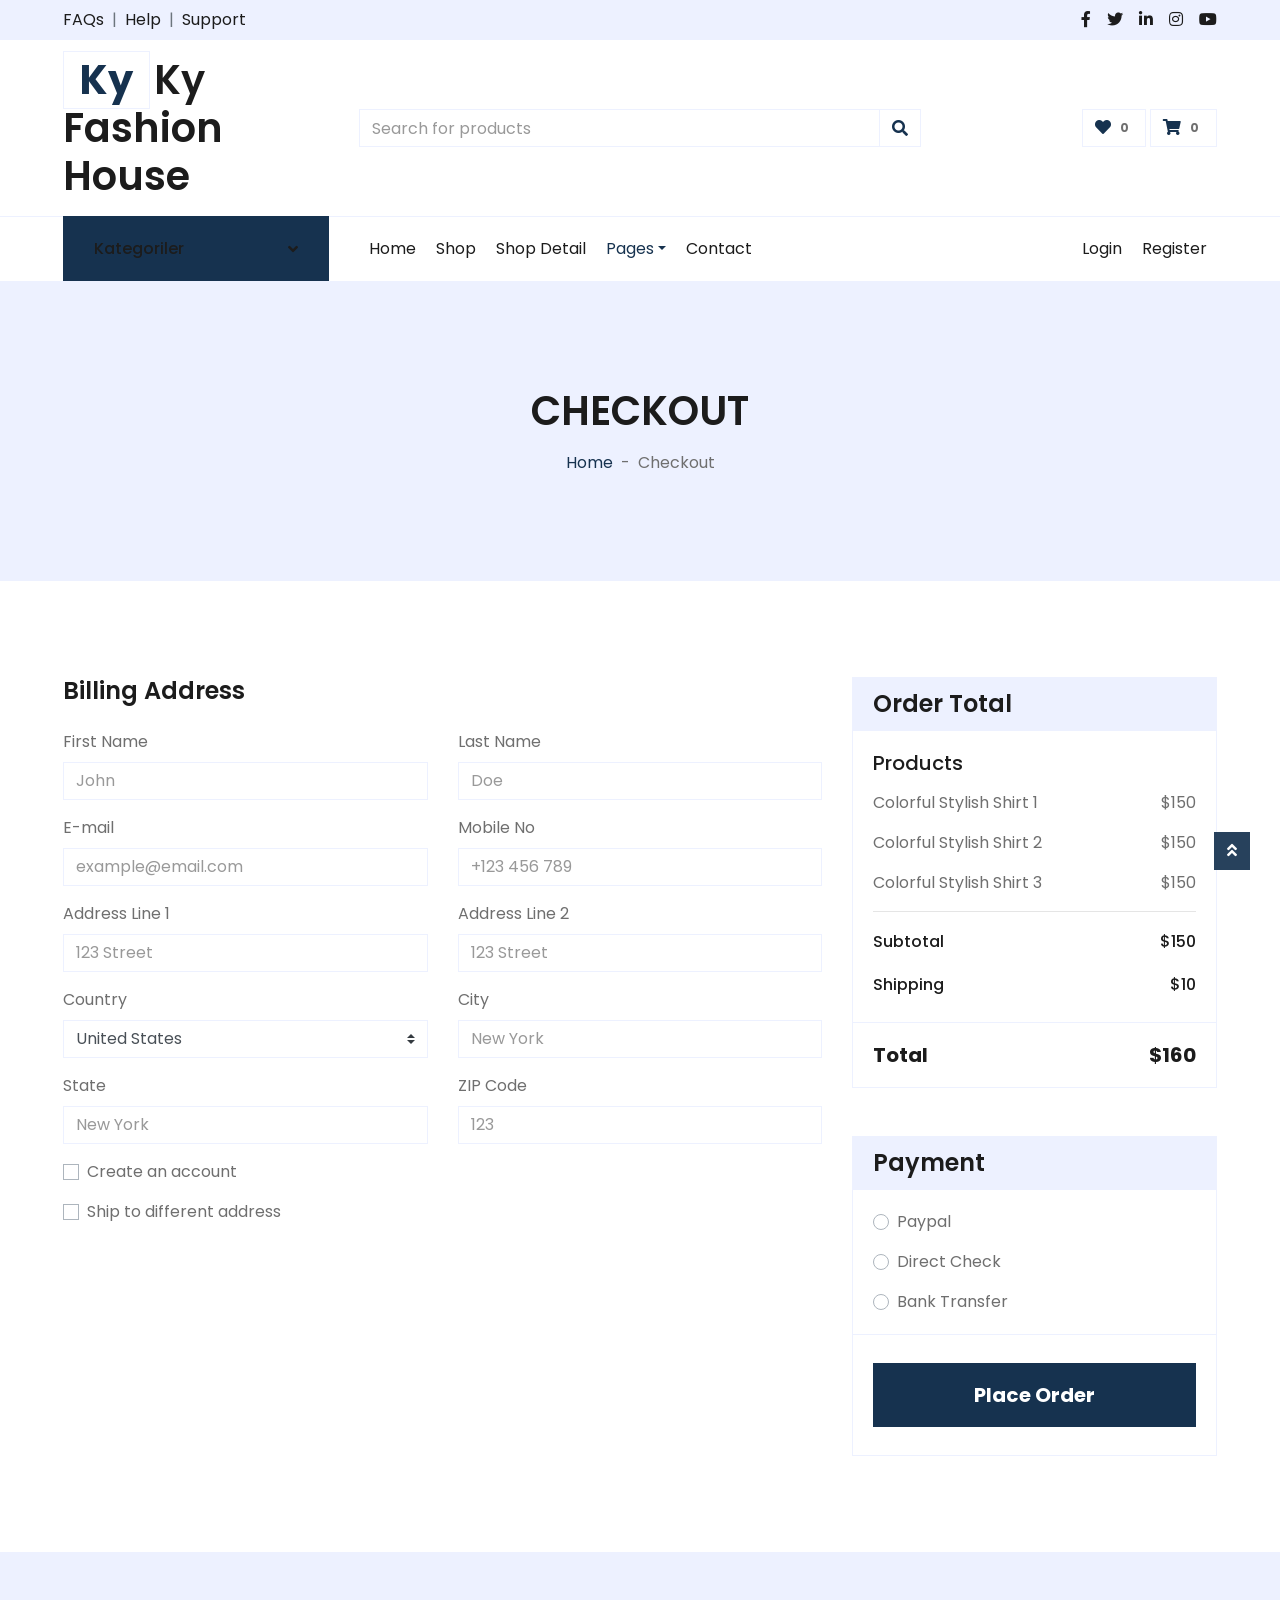
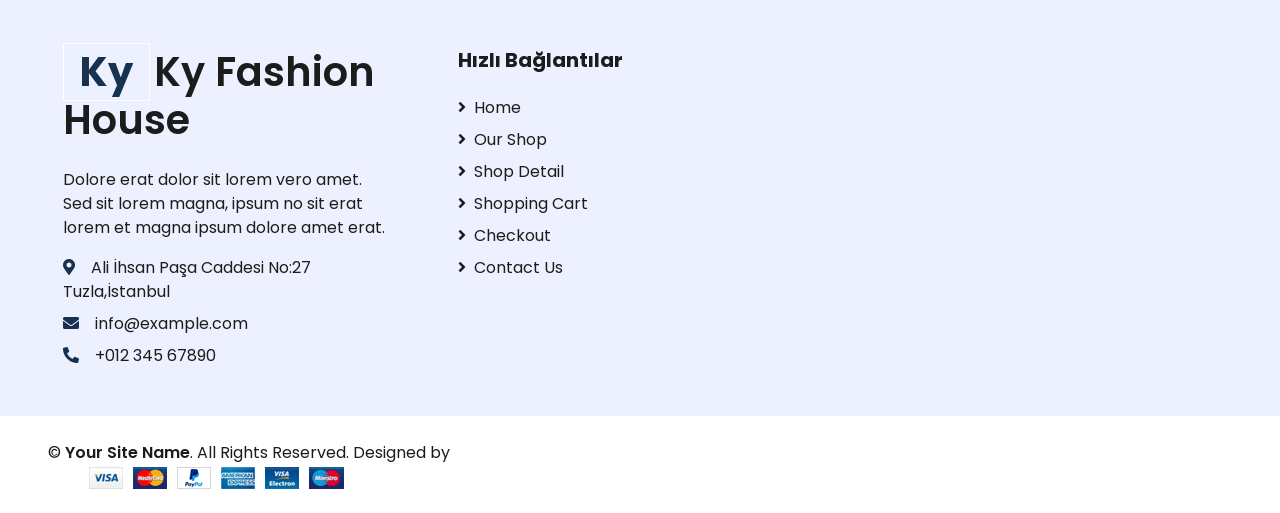
<file: KyFashionHouse.core/wwwroot/eshopper-1.0.0/checkout.html>
<!DOCTYPE html>
<html lang="en">

<head>
    <meta charset="utf-8">
    <title>EShopper - Bootstrap Shop Template</title>
    <meta content="width=device-width, initial-scale=1.0" name="viewport">
    <meta content="Free HTML Templates" name="keywords">
    <meta content="Free HTML Templates" name="description">

    <!-- Favicon -->
    <link href="img/favicon.ico" rel="icon">

    <!-- Google Web Fonts -->
    <link rel="preconnect" href="https://fonts.gstatic.com">
    <link href="https://fonts.googleapis.com/css2?family=Poppins:wght@100;200;300;400;500;600;700;800;900&display=swap" rel="stylesheet"> 

    <!-- Font Awesome -->
    <link href="https://cdnjs.cloudflare.com/ajax/libs/font-awesome/5.10.0/css/all.min.css" rel="stylesheet">

    <!-- Libraries Stylesheet -->
    <link href="lib/owlcarousel/assets/owl.carousel.min.css" rel="stylesheet">

    <!-- Customized Bootstrap Stylesheet -->
    <link href="css/style.css" rel="stylesheet">
</head>

<body>
    <!-- Topbar Start -->
    <div class="container-fluid">
        <div class="row bg-secondary py-2 px-xl-5">
            <div class="col-lg-6 d-none d-lg-block">
                <div class="d-inline-flex align-items-center">
                    <a class="text-dark" href="">FAQs</a>
                    <span class="text-muted px-2">|</span>
                    <a class="text-dark" href="">Help</a>
                    <span class="text-muted px-2">|</span>
                    <a class="text-dark" href="">Support</a>
                </div>
            </div>
            <div class="col-lg-6 text-center text-lg-right">
                <div class="d-inline-flex align-items-center">
                    <a class="text-dark px-2" href="">
                        <i class="fab fa-facebook-f"></i>
                    </a>
                    <a class="text-dark px-2" href="">
                        <i class="fab fa-twitter"></i>
                    </a>
                    <a class="text-dark px-2" href="">
                        <i class="fab fa-linkedin-in"></i>
                    </a>
                    <a class="text-dark px-2" href="">
                        <i class="fab fa-instagram"></i>
                    </a>
                    <a class="text-dark pl-2" href="">
                        <i class="fab fa-youtube"></i>
                    </a>
                </div>
            </div>
        </div>
        <div class="row align-items-center py-3 px-xl-5">
            <div class="col-lg-3 d-none d-lg-block">
                <a href="index.html" class="text-decoration-none">
                    <h1 class="m-0 display-5 font-weight-semi-bold"><span class="text-primary font-weight-bold border px-3 mr-1">Ky</span>Ky Fashion House</h1>
                </a>
            </div>
            <div class="col-lg-6 col-6 text-left">
                <form action="">
                    <div class="input-group">
                        <input type="text" class="form-control" placeholder="Search for products">
                        <div class="input-group-append">
                            <span class="input-group-text bg-transparent text-primary">
                                <i class="fa fa-search"></i>
                            </span>
                        </div>
                    </div>
                </form>
            </div>
            <div class="col-lg-3 col-6 text-right">
                <a href="" class="btn border">
                    <i class="fas fa-heart text-primary"></i>
                    <span class="badge">0</span>
                </a>
                <a href="" class="btn border">
                    <i class="fas fa-shopping-cart text-primary"></i>
                    <span class="badge">0</span>
                </a>
            </div>
        </div>
    </div>
    <!-- Topbar End -->
    <!-- Navbar Start -->
    <div class="container-fluid">
        <div class="row border-top px-xl-5">
            <div class="col-lg-3 d-none d-lg-block">
                <a class="btn shadow-none d-flex align-items-center justify-content-between bg-primary text-white w-100" data-toggle="collapse" href="#navbar-vertical" style="height: 65px; margin-top: -1px; padding: 0 30px;">
                    <h6 class="m-0">Kategoriler</h6>
                    <i class="fa fa-angle-down text-dark"></i>
                </a>
                <nav class="collapse position-absolute navbar navbar-vertical navbar-light align-items-start p-0 border border-top-0 border-bottom-0 bg-light" id="navbar-vertical" style="width: calc(100% - 30px); z-index: 1;">
                    <div class="navbar-nav w-100 overflow-hidden" style="height: 410px">
                        <div class="nav-item dropdown">
                            <div class="dropdown-menu position-absolute bg-secondary border-0 rounded-0 w-100 m-0">
                            </div>
                        </div>
                        <a href="Şort Tişört Takımları.html" class="nav-item nav-link">Şort T-Shirt Takımları</a>
                        <a href="Tişörtler.html" class="nav-item nav-link">T-Shirtler</a>
                        <a href="" class="nav-item nav-link">Pantolonlar</a>
                        <a href="" class="nav-item nav-link">Kazaklar</a>
                        <a href="" class="nav-item nav-link">Hırkalar </a>
                        <a href="" class="nav-item nav-link">Gömlekler</a>
                        <a href="" class="nav-item nav-link">Ceketler</a>
                        <a href="" class="nav-item nav-link">Kapri Şortlar</a>
                        <a href="" class="nav-item nav-link">Şapkalar</a>
                    </div>
                </nav>
            </div>
            <div class="col-lg-9">
                <nav class="navbar navbar-expand-lg bg-light navbar-light py-3 py-lg-0 px-0">
                    <a href="" class="text-decoration-none d-block d-lg-none">
                        <h1 class="m-0 display-5 font-weight-semi-bold"><span class="text-primary font-weight-bold border px-3 mr-1">Ky</span>Ky Fashion Hosue</h1>
                    </a>
                    <button type="button" class="navbar-toggler" data-toggle="collapse" data-target="#navbarCollapse">
                        <span class="navbar-toggler-icon"></span>
                    </button>
                    <div class="collapse navbar-collapse justify-content-between" id="navbarCollapse">
                        <div class="navbar-nav mr-auto py-0">
                            <a href="index.html" class="nav-item nav-link">Home</a>
                            <a href="shop.html" class="nav-item nav-link">Shop</a>
                            <a href="detail.html" class="nav-item nav-link">Shop Detail</a>
                            <div class="nav-item dropdown">
                                <a href="#" class="nav-link dropdown-toggle active" data-toggle="dropdown">Pages</a>
                                <div class="dropdown-menu rounded-0 m-0">
                                    <a href="cart.html" class="dropdown-item">Shopping Cart</a>
                                    <a href="checkout.html" class="dropdown-item">Checkout</a>
                                </div>
                            </div>
                            <a href="contact.html" class="nav-item nav-link">Contact</a>
                        </div>
                        <div class="navbar-nav ml-auto py-0">
                            <a href="" class="nav-item nav-link">Login</a>
                            <a href="" class="nav-item nav-link">Register</a>
                        </div>
                    </div>
                </nav>
            </div>
        </div>
    </div>
    <!-- Navbar End -->
    <!-- Page Header Start -->
    <div class="container-fluid bg-secondary mb-5">
        <div class="d-flex flex-column align-items-center justify-content-center" style="min-height: 300px">
            <h1 class="font-weight-semi-bold text-uppercase mb-3">Checkout</h1>
            <div class="d-inline-flex">
                <p class="m-0"><a href="">Home</a></p>
                <p class="m-0 px-2">-</p>
                <p class="m-0">Checkout</p>
            </div>
        </div>
    </div>
    <!-- Page Header End -->
    <!-- Checkout Start -->
    <div class="container-fluid pt-5">
        <div class="row px-xl-5">
            <div class="col-lg-8">
                <div class="mb-4">
                    <h4 class="font-weight-semi-bold mb-4">Billing Address</h4>
                    <div class="row">
                        <div class="col-md-6 form-group">
                            <label>First Name</label>
                            <input class="form-control" type="text" placeholder="John">
                        </div>
                        <div class="col-md-6 form-group">
                            <label>Last Name</label>
                            <input class="form-control" type="text" placeholder="Doe">
                        </div>
                        <div class="col-md-6 form-group">
                            <label>E-mail</label>
                            <input class="form-control" type="text" placeholder="example@email.com">
                        </div>
                        <div class="col-md-6 form-group">
                            <label>Mobile No</label>
                            <input class="form-control" type="text" placeholder="+123 456 789">
                        </div>
                        <div class="col-md-6 form-group">
                            <label>Address Line 1</label>
                            <input class="form-control" type="text" placeholder="123 Street">
                        </div>
                        <div class="col-md-6 form-group">
                            <label>Address Line 2</label>
                            <input class="form-control" type="text" placeholder="123 Street">
                        </div>
                        <div class="col-md-6 form-group">
                            <label>Country</label>
                            <select class="custom-select">
                                <option selected>United States</option>
                                <option>Afghanistan</option>
                                <option>Albania</option>
                                <option>Algeria</option>
                            </select>
                        </div>
                        <div class="col-md-6 form-group">
                            <label>City</label>
                            <input class="form-control" type="text" placeholder="New York">
                        </div>
                        <div class="col-md-6 form-group">
                            <label>State</label>
                            <input class="form-control" type="text" placeholder="New York">
                        </div>
                        <div class="col-md-6 form-group">
                            <label>ZIP Code</label>
                            <input class="form-control" type="text" placeholder="123">
                        </div>
                        <div class="col-md-12 form-group">
                            <div class="custom-control custom-checkbox">
                                <input type="checkbox" class="custom-control-input" id="newaccount">
                                <label class="custom-control-label" for="newaccount">Create an account</label>
                            </div>
                        </div>
                        <div class="col-md-12 form-group">
                            <div class="custom-control custom-checkbox">
                                <input type="checkbox" class="custom-control-input" id="shipto">
                                <label class="custom-control-label" for="shipto" data-toggle="collapse" data-target="#shipping-address">Ship to different address</label>
                            </div>
                        </div>
                    </div>
                </div>
                <div class="collapse mb-4" id="shipping-address">
                    <h4 class="font-weight-semi-bold mb-4">Shipping Address</h4>
                    <div class="row">
                        <div class="col-md-6 form-group">
                            <label>First Name</label>
                            <input class="form-control" type="text" placeholder="John">
                        </div>
                        <div class="col-md-6 form-group">
                            <label>Last Name</label>
                            <input class="form-control" type="text" placeholder="Doe">
                        </div>
                        <div class="col-md-6 form-group">
                            <label>E-mail</label>
                            <input class="form-control" type="text" placeholder="example@email.com">
                        </div>
                        <div class="col-md-6 form-group">
                            <label>Mobile No</label>
                            <input class="form-control" type="text" placeholder="+123 456 789">
                        </div>
                        <div class="col-md-6 form-group">
                            <label>Address Line 1</label>
                            <input class="form-control" type="text" placeholder="123 Street">
                        </div>
                        <div class="col-md-6 form-group">
                            <label>Address Line 2</label>
                            <input class="form-control" type="text" placeholder="123 Street">
                        </div>
                        <div class="col-md-6 form-group">
                            <label>Country</label>
                            <select class="custom-select">
                                <option selected>United States</option>
                                <option>Afghanistan</option>
                                <option>Albania</option>
                                <option>Algeria</option>
                            </select>
                        </div>
                        <div class="col-md-6 form-group">
                            <label>City</label>
                            <input class="form-control" type="text" placeholder="New York">
                        </div>
                        <div class="col-md-6 form-group">
                            <label>State</label>
                            <input class="form-control" type="text" placeholder="New York">
                        </div>
                        <div class="col-md-6 form-group">
                            <label>ZIP Code</label>
                            <input class="form-control" type="text" placeholder="123">
                        </div>
                    </div>
                </div>
            </div>
            <div class="col-lg-4">
                <div class="card border-secondary mb-5">
                    <div class="card-header bg-secondary border-0">
                        <h4 class="font-weight-semi-bold m-0">Order Total</h4>
                    </div>
                    <div class="card-body">
                        <h5 class="font-weight-medium mb-3">Products</h5>
                        <div class="d-flex justify-content-between">
                            <p>Colorful Stylish Shirt 1</p>
                            <p>$150</p>
                        </div>
                        <div class="d-flex justify-content-between">
                            <p>Colorful Stylish Shirt 2</p>
                            <p>$150</p>
                        </div>
                        <div class="d-flex justify-content-between">
                            <p>Colorful Stylish Shirt 3</p>
                            <p>$150</p>
                        </div>
                        <hr class="mt-0">
                        <div class="d-flex justify-content-between mb-3 pt-1">
                            <h6 class="font-weight-medium">Subtotal</h6>
                            <h6 class="font-weight-medium">$150</h6>
                        </div>
                        <div class="d-flex justify-content-between">
                            <h6 class="font-weight-medium">Shipping</h6>
                            <h6 class="font-weight-medium">$10</h6>
                        </div>
                    </div>
                    <div class="card-footer border-secondary bg-transparent">
                        <div class="d-flex justify-content-between mt-2">
                            <h5 class="font-weight-bold">Total</h5>
                            <h5 class="font-weight-bold">$160</h5>
                        </div>
                    </div>
                </div>
                <div class="card border-secondary mb-5">
                    <div class="card-header bg-secondary border-0">
                        <h4 class="font-weight-semi-bold m-0">Payment</h4>
                    </div>
                    <div class="card-body">
                        <div class="form-group">
                            <div class="custom-control custom-radio">
                                <input type="radio" class="custom-control-input" name="payment" id="paypal">
                                <label class="custom-control-label" for="paypal">Paypal</label>
                            </div>
                        </div>
                        <div class="form-group">
                            <div class="custom-control custom-radio">
                                <input type="radio" class="custom-control-input" name="payment" id="directcheck">
                                <label class="custom-control-label" for="directcheck">Direct Check</label>
                            </div>
                        </div>
                        <div class="">
                            <div class="custom-control custom-radio">
                                <input type="radio" class="custom-control-input" name="payment" id="banktransfer">
                                <label class="custom-control-label" for="banktransfer">Bank Transfer</label>
                            </div>
                        </div>
                    </div>
                    <div class="card-footer border-secondary bg-transparent">
                        <button class="btn btn-lg btn-block btn-primary font-weight-bold my-3 py-3">Place Order</button>
                    </div>
                </div>
            </div>
        </div>
    </div>
    <!-- Checkout End -->
    <!-- Footer Start -->
    <div>
        <div class="container-fluid bg-secondary text-dark mt-5 pt-5">
            <div class="row px-xl-5 pt-5">
                <div class="col-lg-4 col-md-12 mb-5 pr-3 pr-xl-5">
                    <a href="" class="text-decoration-none">
                        <h1 class="mb-4 display-5 font-weight-semi-bold"><span class="text-primary font-weight-bold border border-white px-3 mr-1">Ky</span>Ky Fashion House</h1>
                    </a>
                    <p>Dolore erat dolor sit lorem vero amet. Sed sit lorem magna, ipsum no sit erat lorem et magna ipsum dolore amet erat.</p>
                    <p class="mb-2"><i class="fa fa-map-marker-alt text-primary mr-3"></i>Ali İhsan Paşa Caddesi No:27 Tuzla,İstanbul</p>
                    <p class="mb-2"><i class="fa fa-envelope text-primary mr-3"></i>info@example.com</p>
                    <p class="mb-0"><i class="fa fa-phone-alt text-primary mr-3"></i>+012 345 67890</p>
                </div>
                <div class="col-lg-8 col-md-12">
                    <div class="row">
                        <div class="col-md-4 mb-5">
                            <h5 class="font-weight-bold text-dark mb-4">Hızlı Bağlantılar</h5>
                            <div class="d-flex flex-column justify-content-start">
                                <a class="text-dark mb-2" href="index.html"><i class="fa fa-angle-right mr-2"></i>Home</a>
                                <a class="text-dark mb-2" href="shop.html"><i class="fa fa-angle-right mr-2"></i>Our Shop</a>
                                <a class="text-dark mb-2" href="detail.html"><i class="fa fa-angle-right mr-2"></i>Shop Detail</a>
                                <a class="text-dark mb-2" href="cart.html"><i class="fa fa-angle-right mr-2"></i>Shopping Cart</a>
                                <a class="text-dark mb-2" href="checkout.html"><i class="fa fa-angle-right mr-2"></i>Checkout</a>
                                <a class="text-dark" href="contact.html"><i class="fa fa-angle-right mr-2"></i>Contact Us</a>
                            </div>
                        </div>

                        </form>
                    </div>
                </div>
            </div>
        </div>
        <div class="row border-top border-light mx-xl-5 py-4">
            <div class="col-md-6 px-xl-0">
                <p class="mb-md-0 text-center text-md-left text-dark">
                    &copy; <a class="text-dark font-weight-semi-bold" href="#">Your Site Name</a>. All Rights Reserved. Designed
                    by
                </p>

                <div class="col-md-6 px-xl-0 text-center text-md-right">
                    <img class="img-fluid" src="img/payments.png" alt="">
                </div>
            </div>
        </div>
    </div>
    <!-- Footer End -->
    <!-- Back to Top -->
    <a href="#" class="btn btn-primary back-to-top"><i class="fa fa-angle-double-up"></i></a>


    <!-- JavaScript Libraries -->
    <script src="https://code.jquery.com/jquery-3.4.1.min.js"></script>
    <script src="https://stackpath.bootstrapcdn.com/bootstrap/4.4.1/js/bootstrap.bundle.min.js"></script>
    <script src="lib/easing/easing.min.js"></script>
    <script src="lib/owlcarousel/owl.carousel.min.js"></script>

    <!-- Contact Javascript File -->
    <script src="mail/jqBootstrapValidation.min.js"></script>
    <script src="mail/contact.js"></script>

    <!-- Template Javascript -->
    <script src="js/main.js"></script>
</body>

</html>
</file>
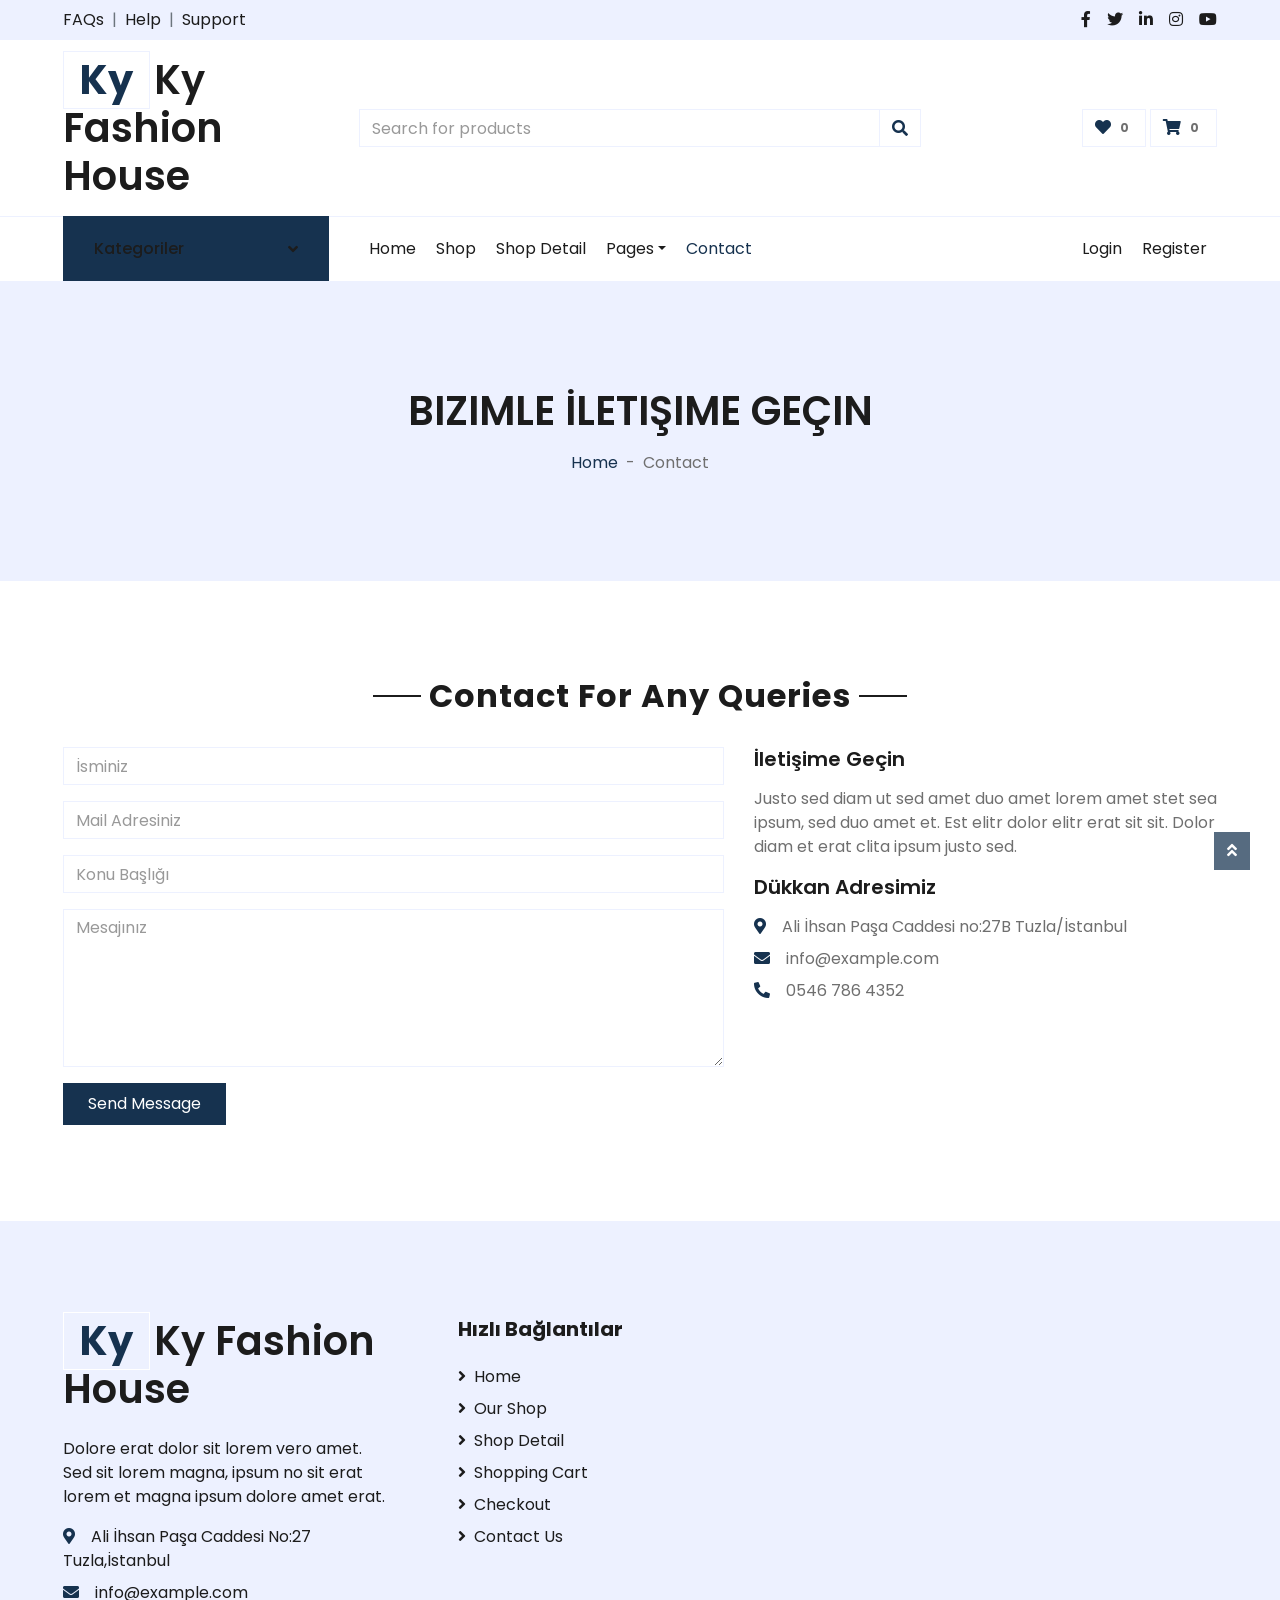
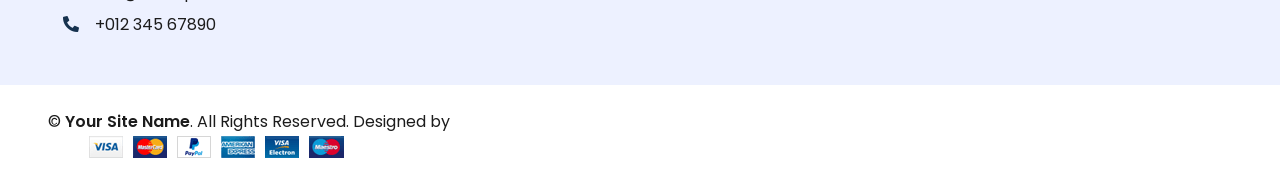
<file: KyFashionHouse.core/wwwroot/eshopper-1.0.0/contact.html>
<!DOCTYPE html>
<html lang="en">

<head>
    <meta charset="utf-8">
    <title>EShopper - Bootstrap Shop Template</title>
    <meta content="width=device-width, initial-scale=1.0" name="viewport">
    <meta content="Free HTML Templates" name="keywords">
    <meta content="Free HTML Templates" name="description">

    <!-- Favicon -->
    <link href="img/favicon.ico" rel="icon">

    <!-- Google Web Fonts -->
    <link rel="preconnect" href="https://fonts.gstatic.com">
    <link href="https://fonts.googleapis.com/css2?family=Poppins:wght@100;200;300;400;500;600;700;800;900&display=swap" rel="stylesheet"> 

    <!-- Font Awesome -->
    <link href="https://cdnjs.cloudflare.com/ajax/libs/font-awesome/5.10.0/css/all.min.css" rel="stylesheet">

    <!-- Libraries Stylesheet -->
    <link href="lib/owlcarousel/assets/owl.carousel.min.css" rel="stylesheet">

    <!-- Customized Bootstrap Stylesheet -->
    <link href="css/style.css" rel="stylesheet">
</head>

<body>
    <!-- Topbar Start -->
    <div class="container-fluid">
        <div class="row bg-secondary py-2 px-xl-5">
            <div class="col-lg-6 d-none d-lg-block">
                <div class="d-inline-flex align-items-center">
                    <a class="text-dark" href="">FAQs</a>
                    <span class="text-muted px-2">|</span>
                    <a class="text-dark" href="">Help</a>
                    <span class="text-muted px-2">|</span>
                    <a class="text-dark" href="">Support</a>
                </div>
            </div>
            <div class="col-lg-6 text-center text-lg-right">
                <div class="d-inline-flex align-items-center">
                    <a class="text-dark px-2" href="">
                        <i class="fab fa-facebook-f"></i>
                    </a>
                    <a class="text-dark px-2" href="">
                        <i class="fab fa-twitter"></i>
                    </a>
                    <a class="text-dark px-2" href="">
                        <i class="fab fa-linkedin-in"></i>
                    </a>
                    <a class="text-dark px-2" href="">
                        <i class="fab fa-instagram"></i>
                    </a>
                    <a class="text-dark pl-2" href="">
                        <i class="fab fa-youtube"></i>
                    </a>
                </div>
            </div>
        </div>
        <div class="row align-items-center py-3 px-xl-5">
            <div class="col-lg-3 d-none d-lg-block">
                <a href="index.html" class="text-decoration-none">
                    <h1 class="m-0 display-5 font-weight-semi-bold"><span class="text-primary font-weight-bold border px-3 mr-1">Ky</span>Ky Fashion House</h1>
                </a>
            </div>
            <div class="col-lg-6 col-6 text-left">
                <form action="">
                    <div class="input-group">
                        <input type="text" class="form-control" placeholder="Search for products">
                        <div class="input-group-append">
                            <span class="input-group-text bg-transparent text-primary">
                                <i class="fa fa-search"></i>
                            </span>
                        </div>
                    </div>
                </form>
            </div>
            <div class="col-lg-3 col-6 text-right">
                <a href="" class="btn border">
                    <i class="fas fa-heart text-primary"></i>
                    <span class="badge">0</span>
                </a>
                <a href="" class="btn border">
                    <i class="fas fa-shopping-cart text-primary"></i>
                    <span class="badge">0</span>
                </a>
            </div>
        </div>
    </div>
    <!-- Topbar End -->
    <!-- Navbar Start -->
    <div class="container-fluid">
        <div class="row border-top px-xl-5">
            <div class="col-lg-3 d-none d-lg-block">
                <a class="btn shadow-none d-flex align-items-center justify-content-between bg-primary text-white w-100" data-toggle="collapse" href="#navbar-vertical" style="height: 65px; margin-top: -1px; padding: 0 30px;">
                    <h6 class="m-0">Kategoriler</h6>
                    <i class="fa fa-angle-down text-dark"></i>
                </a>
                <nav class="collapse position-absolute navbar navbar-vertical navbar-light align-items-start p-0 border border-top-0 border-bottom-0 bg-light" id="navbar-vertical" style="width: calc(100% - 30px); z-index: 1;">
                    <div class="navbar-nav w-100 overflow-hidden" style="height: 410px">
                        <div class="nav-item dropdown">
                            <div class="dropdown-menu position-absolute bg-secondary border-0 rounded-0 w-100 m-0">
                            </div>
                        </div>
                        <a href="Şort Tişört Takımları.html" class="nav-item nav-link">Şort T-Shirt Takımları</a>
                        <a href="Tişörtler.html" class="nav-item nav-link">T-Shirtler</a>
                        <a href="" class="nav-item nav-link">Pantolonlar</a>
                        <a href="" class="nav-item nav-link">Kazaklar</a>
                        <a href="" class="nav-item nav-link">Hırkalar </a>
                        <a href="" class="nav-item nav-link">Gömlekler</a>
                        <a href="" class="nav-item nav-link">Ceketler</a>
                        <a href="" class="nav-item nav-link">Kapri Şortlar</a>
                        <a href="" class="nav-item nav-link">Şapkalar</a>
                    </div>
                </nav>
            </div>
            <div class="col-lg-9">
                <nav class="navbar navbar-expand-lg bg-light navbar-light py-3 py-lg-0 px-0">
                    <a href="" class="text-decoration-none d-block d-lg-none">
                        <h1 class="m-0 display-5 font-weight-semi-bold"><span class="text-primary font-weight-bold border px-3 mr-1">E</span>Ky Fashion House</h1>
                    </a>
                    <button type="button" class="navbar-toggler" data-toggle="collapse" data-target="#navbarCollapse">
                        <span class="navbar-toggler-icon"></span>
                    </button>
                    <div class="collapse navbar-collapse justify-content-between" id="navbarCollapse">
                        <div class="navbar-nav mr-auto py-0">
                            <a href="index.html" class="nav-item nav-link">Home</a>
                            <a href="shop.html" class="nav-item nav-link">Shop</a>
                            <a href="detail.html" class="nav-item nav-link">Shop Detail</a>
                            <div class="nav-item dropdown">
                                <a href="#" class="nav-link dropdown-toggle" data-toggle="dropdown">Pages</a>
                                <div class="dropdown-menu rounded-0 m-0">
                                    <a href="cart.html" class="dropdown-item">Shopping Cart</a>
                                    <a href="checkout.html" class="dropdown-item">Checkout</a>
                                </div>
                            </div>
                            <a href="contact.html" class="nav-item nav-link active">Contact</a>
                        </div>
                        <div class="navbar-nav ml-auto py-0">
                            <a href="" class="nav-item nav-link">Login</a>
                            <a href="" class="nav-item nav-link">Register</a>
                        </div>
                    </div>
                </nav>
            </div>
        </div>
    </div>
    <!-- Navbar End -->
    <!-- Page Header Start -->
    <div class="container-fluid bg-secondary mb-5">
        <div class="d-flex flex-column align-items-center justify-content-center" style="min-height: 300px">
            <h1 class="font-weight-semi-bold text-uppercase mb-3">Bizimle İletişime Geçin</h1>
            <div class="d-inline-flex">
                <p class="m-0"><a href="index.html">Home</a></p>
                <p class="m-0 px-2">-</p>
                <p class="m-0">Contact</p>
            </div>
        </div>
    </div>
    <!-- Page Header End -->
    <!-- Contact Start -->
    <div class="container-fluid pt-5">
        <div class="text-center mb-4">
            <h2 class="section-title px-5"><span class="px-2">Contact For Any Queries</span></h2>
        </div>
        <div class="row px-xl-5">
            <div class="col-lg-7 mb-5">
                <div class="contact-form">
                    <div id="success"></div>
                    <form name="sentMessage" id="contactForm" novalidate="novalidate">
                        <div class="control-group">
                            <input type="text" class="form-control" id="name" placeholder="İsminiz"
                                   required="required" data-validation-required-message="Lütfen isminizi giriniz" />
                            <p class="help-block text-danger"></p>
                        </div>
                        <div class="control-group">
                            <input type="email" class="form-control" id="email" placeholder="Mail Adresiniz"
                                   required="required" data-validation-required-message="Lütfen mail adresinizi giriniz" />
                            <p class="help-block text-danger"></p>
                        </div>
                        <div class="control-group">
                            <input type="text" class="form-control" id="subject" placeholder="Konu Başlığı"
                                   required="required" data-validation-required-message="Lütfen konu başlığınızı giriniz" />
                            <p class="help-block text-danger"></p>
                        </div>
                        <div class="control-group">
                            <textarea class="form-control" rows="6" id="message" placeholder="Mesajınız"
                                      required="required"
                                      data-validation-required-message="Lütfen mesajınızı giriniz"></textarea>
                            <p class="help-block text-danger"></p>
                        </div>
                        <div>
                            <button class="btn btn-primary py-2 px-4" type="submit" id="sendMessageButton">
                                Send
                                Message
                            </button>
                        </div>
                    </form>
                </div>
            </div>
            <div class="col-lg-5 mb-5">
                <h5 class="font-weight-semi-bold mb-3">İletişime Geçin</h5>
                <p>Justo sed diam ut sed amet duo amet lorem amet stet sea ipsum, sed duo amet et. Est elitr dolor elitr erat sit sit. Dolor diam et erat clita ipsum justo sed.</p>
                <div class="d-flex flex-column mb-3">
                    <h5 class="font-weight-semi-bold mb-3">Dükkan Adresimiz</h5>
                    <p class="mb-2"><i class="fa fa-map-marker-alt text-primary mr-3"></i>Ali İhsan Paşa Caddesi no:27B Tuzla/İstanbul</p>
                    <p class="mb-2"><i class="fa fa-envelope text-primary mr-3"></i>info@example.com</p>
                    <p class="mb-2"><i class="fa fa-phone-alt text-primary mr-3"></i>0546 786 4352</p>
                </div>

            </div>
        </div>
    </div>
    <!-- Contact End -->
    <!-- Footer Start -->
    <div>
        <div class="container-fluid bg-secondary text-dark mt-5 pt-5">
            <div class="row px-xl-5 pt-5">
                <div class="col-lg-4 col-md-12 mb-5 pr-3 pr-xl-5">
                    <a href="" class="text-decoration-none">
                        <h1 class="mb-4 display-5 font-weight-semi-bold"><span class="text-primary font-weight-bold border border-white px-3 mr-1">Ky</span>Ky Fashion House</h1>
                    </a>
                    <p>Dolore erat dolor sit lorem vero amet. Sed sit lorem magna, ipsum no sit erat lorem et magna ipsum dolore amet erat.</p>
                    <p class="mb-2"><i class="fa fa-map-marker-alt text-primary mr-3"></i>Ali İhsan Paşa Caddesi No:27 Tuzla,İstanbul</p>
                    <p class="mb-2"><i class="fa fa-envelope text-primary mr-3"></i>info@example.com</p>
                    <p class="mb-0"><i class="fa fa-phone-alt text-primary mr-3"></i>+012 345 67890</p>
                </div>
                <div class="col-lg-8 col-md-12">
                    <div class="row">
                        <div class="col-md-4 mb-5">
                            <h5 class="font-weight-bold text-dark mb-4">Hızlı Bağlantılar</h5>
                            <div class="d-flex flex-column justify-content-start">
                                <a class="text-dark mb-2" href="index.html"><i class="fa fa-angle-right mr-2"></i>Home</a>
                                <a class="text-dark mb-2" href="shop.html"><i class="fa fa-angle-right mr-2"></i>Our Shop</a>
                                <a class="text-dark mb-2" href="detail.html"><i class="fa fa-angle-right mr-2"></i>Shop Detail</a>
                                <a class="text-dark mb-2" href="cart.html"><i class="fa fa-angle-right mr-2"></i>Shopping Cart</a>
                                <a class="text-dark mb-2" href="checkout.html"><i class="fa fa-angle-right mr-2"></i>Checkout</a>
                                <a class="text-dark" href="contact.html"><i class="fa fa-angle-right mr-2"></i>Contact Us</a>
                            </div>
                        </div>

                        </form>
                    </div>
                </div>
            </div>
        </div>
        <div class="row border-top border-light mx-xl-5 py-4">
            <div class="col-md-6 px-xl-0">
                <p class="mb-md-0 text-center text-md-left text-dark">
                    &copy; <a class="text-dark font-weight-semi-bold" href="#">Your Site Name</a>. All Rights Reserved. Designed
                    by
                </p>

                <div class="col-md-6 px-xl-0 text-center text-md-right">
                    <img class="img-fluid" src="img/payments.png" alt="">
                </div>
            </div>
        </div>
    </div>
    <!-- Footer End -->
    <!-- Back to Top -->
    <a href="#" class="btn btn-primary back-to-top"><i class="fa fa-angle-double-up"></i></a>


    <!-- JavaScript Libraries -->
    <script src="https://code.jquery.com/jquery-3.4.1.min.js"></script>
    <script src="https://stackpath.bootstrapcdn.com/bootstrap/4.4.1/js/bootstrap.bundle.min.js"></script>
    <script src="lib/easing/easing.min.js"></script>
    <script src="lib/owlcarousel/owl.carousel.min.js"></script>

    <!-- Contact Javascript File -->
    <script src="mail/jqBootstrapValidation.min.js"></script>
    <script src="mail/contact.js"></script>

    <!-- Template Javascript -->
    <script src="js/main.js"></script>
</body>

</html>
</file>
<file: KyFashionHouse.core/wwwroot/eshopper-1.0.0/css/style.css>
/******* Bootstrap Theming ********/
/*!
 * Bootstrap v4.5.3 (https://getbootstrap.com/)
 * Copyright 2011-2020 The Bootstrap Authors
 * Copyright 2011-2020 Twitter, Inc.
 * Licensed under MIT (https://github.com/twbs/bootstrap/blob/main/LICENSE)
 */
:root {
  --blue: #007bff;
  --indigo: #6610f2;
  --purple: #6f42c1;
  --pink: #e83e8c;
  --red: #dc3545;
  --orange: #fd7e14;
  --yellow: #ffc107;
  --green: #28a745;
  --teal: #20c997;
  --cyan: #17a2b8;
  --white: #fff;
  --gray: #6c757d;
  --gray-dark: #343a40;
  --primary: #16324F;
  --secondary: #EDF1FF;
  --success: #28a745;
  --info: #17a2b8;
  --warning: #ffc107;
  --danger: #dc3545;
  --light: #FFFFFF;
  --dark: #1C1C1C;
  --breakpoint-xs: 0;
  --breakpoint-sm: 576px;
  --breakpoint-md: 768px;
  --breakpoint-lg: 992px;
  --breakpoint-xl: 1200px;
  --font-family-sans-serif: "Poppins", sans-serif;
  --font-family-monospace: SFMono-Regular, Menlo, Monaco, Consolas, "Liberation Mono", "Courier New", monospace;
}

*,
*::before,
*::after {
  box-sizing: border-box;
}

html {
  font-family: sans-serif;
  line-height: 1.15;
  -webkit-text-size-adjust: 100%;
  -webkit-tap-highlight-color: rgba(0, 0, 0, 0);
}

article, aside, figcaption, figure, footer, header, hgroup, main, nav, section {
  display: block;
}

body {
  margin: 0;
  font-family: "Poppins", sans-serif;
  font-size: 1rem;
  font-weight: 400;
  line-height: 1.5;
  color: #6F6F6F;
  text-align: left;
  background-color: #fff;
}

[tabindex="-1"]:focus:not(:focus-visible) {
  outline: 0 !important;
}

hr {
  box-sizing: content-box;
  height: 0;
  overflow: visible;
}

h1, h2, h3, h4, h5, h6 {
  margin-top: 0;
  margin-bottom: 0.5rem;
}

p {
  margin-top: 0;
  margin-bottom: 1rem;
}

abbr[title],
abbr[data-original-title] {
  text-decoration: underline;
  text-decoration: underline dotted;
  cursor: help;
  border-bottom: 0;
  text-decoration-skip-ink: none;
}

address {
  margin-bottom: 1rem;
  font-style: normal;
  line-height: inherit;
}

ol,
ul,
dl {
  margin-top: 0;
  margin-bottom: 1rem;
}

ol ol,
ul ul,
ol ul,
ul ol {
  margin-bottom: 0;
}

dt {
  font-weight: 700;
}

dd {
  margin-bottom: .5rem;
  margin-left: 0;
}

blockquote {
  margin: 0 0 1rem;
}

b,
strong {
  font-weight: bolder;
}

small {
  font-size: 80%;
}

sub,
sup {
  position: relative;
  font-size: 75%;
  line-height: 0;
  vertical-align: baseline;
}

sub {
  bottom: -.25em;
}

sup {
  top: -.5em;
}

a {
  color: #16324F;
  text-decoration: none;
  background-color: transparent;
}

a:hover {
  color: #ba6a62;
  text-decoration: underline;
}

a:not([href]):not([class]) {
  color: inherit;
  text-decoration: none;
}

a:not([href]):not([class]):hover {
  color: inherit;
  text-decoration: none;
}

pre,
code,
kbd,
samp {
  font-family: SFMono-Regular, Menlo, Monaco, Consolas, "Liberation Mono", "Courier New", monospace;
  font-size: 1em;
}

pre {
  margin-top: 0;
  margin-bottom: 1rem;
  overflow: auto;
  -ms-overflow-style: scrollbar;
}

figure {
  margin: 0 0 1rem;
}

img {
  vertical-align: middle;
  border-style: none;
}

svg {
  overflow: hidden;
  vertical-align: middle;
}

table {
  border-collapse: collapse;
}

caption {
  padding-top: 0.75rem;
  padding-bottom: 0.75rem;
  color: #6c757d;
  text-align: left;
  caption-side: bottom;
}

th {
  text-align: inherit;
  text-align: -webkit-match-parent;
}

label {
  display: inline-block;
  margin-bottom: 0.5rem;
}

button {
  border-radius: 0;
}

button:focus {
  outline: 1px dotted;
  outline: 5px auto -webkit-focus-ring-color;
}

input,
button,
select,
optgroup,
textarea {
  margin: 0;
  font-family: inherit;
  font-size: inherit;
  line-height: inherit;
}

button,
input {
  overflow: visible;
}

button,
select {
  text-transform: none;
}

[role="button"] {
  cursor: pointer;
}

select {
  word-wrap: normal;
}

button,
[type="button"],
[type="reset"],
[type="submit"] {
  -webkit-appearance: button;
}

button:not(:disabled),
[type="button"]:not(:disabled),
[type="reset"]:not(:disabled),
[type="submit"]:not(:disabled) {
  cursor: pointer;
}

button::-moz-focus-inner,
[type="button"]::-moz-focus-inner,
[type="reset"]::-moz-focus-inner,
[type="submit"]::-moz-focus-inner {
  padding: 0;
  border-style: none;
}

input[type="radio"],
input[type="checkbox"] {
  box-sizing: border-box;
  padding: 0;
}

textarea {
  overflow: auto;
  resize: vertical;
}

fieldset {
  min-width: 0;
  padding: 0;
  margin: 0;
  border: 0;
}

legend {
  display: block;
  width: 100%;
  max-width: 100%;
  padding: 0;
  margin-bottom: .5rem;
  font-size: 1.5rem;
  line-height: inherit;
  color: inherit;
  white-space: normal;
}

@media (max-width: 1200px) {
  legend {
    font-size: calc(1.275rem + 0.3vw) ;
  }
}

progress {
  vertical-align: baseline;
}

[type="number"]::-webkit-inner-spin-button,
[type="number"]::-webkit-outer-spin-button {
  height: auto;
}

[type="search"] {
  outline-offset: -2px;
  -webkit-appearance: none;
}

[type="search"]::-webkit-search-decoration {
  -webkit-appearance: none;
}

::-webkit-file-upload-button {
  font: inherit;
  -webkit-appearance: button;
}

output {
  display: inline-block;
}

summary {
  display: list-item;
  cursor: pointer;
}

template {
  display: none;
}

[hidden] {
  display: none !important;
}

h1, h2, h3, h4, h5, h6,
.h1, .h2, .h3, .h4, .h5, .h6 {
  margin-bottom: 0.5rem;
  font-weight: 500;
  line-height: 1.2;
  color: #1C1C1C;
}

h1, .h1 {
  font-size: 2.5rem;
}

@media (max-width: 1200px) {
  h1, .h1 {
    font-size: calc(1.375rem + 1.5vw) ;
  }
}

h2, .h2 {
  font-size: 2rem;
}

@media (max-width: 1200px) {
  h2, .h2 {
    font-size: calc(1.325rem + 0.9vw) ;
  }
}

h3, .h3 {
  font-size: 1.75rem;
}

@media (max-width: 1200px) {
  h3, .h3 {
    font-size: calc(1.3rem + 0.6vw) ;
  }
}

h4, .h4 {
  font-size: 1.5rem;
}

@media (max-width: 1200px) {
  h4, .h4 {
    font-size: calc(1.275rem + 0.3vw) ;
  }
}

h5, .h5 {
  font-size: 1.25rem;
}

h6, .h6 {
  font-size: 1rem;
}

.lead {
  font-size: 1.25rem;
  font-weight: 300;
}

.display-1 {
  font-size: 6rem;
  font-weight: 300;
  line-height: 1.2;
}

@media (max-width: 1200px) {
  .display-1 {
    font-size: calc(1.725rem + 5.7vw) ;
  }
}

.display-2 {
  font-size: 5.5rem;
  font-weight: 300;
  line-height: 1.2;
}

@media (max-width: 1200px) {
  .display-2 {
    font-size: calc(1.675rem + 5.1vw) ;
  }
}

.display-3 {
  font-size: 4.5rem;
  font-weight: 300;
  line-height: 1.2;
}

@media (max-width: 1200px) {
  .display-3 {
    font-size: calc(1.575rem + 3.9vw) ;
  }
}

.display-4 {
  font-size: 3.5rem;
  font-weight: 300;
  line-height: 1.2;
}

@media (max-width: 1200px) {
  .display-4 {
    font-size: calc(1.475rem + 2.7vw) ;
  }
}

hr {
  margin-top: 1rem;
  margin-bottom: 1rem;
  border: 0;
  border-top: 1px solid rgba(0, 0, 0, 0.1);
}

small,
.small {
  font-size: 80%;
  font-weight: 400;
}

mark,
.mark {
  padding: 0.2em;
  background-color: #fcf8e3;
}

.list-unstyled {
  padding-left: 0;
  list-style: none;
}

.list-inline {
  padding-left: 0;
  list-style: none;
}

.list-inline-item {
  display: inline-block;
}

.list-inline-item:not(:last-child) {
  margin-right: 0.5rem;
}

.initialism {
  font-size: 90%;
  text-transform: uppercase;
}

.blockquote {
  margin-bottom: 1rem;
  font-size: 1.25rem;
}

.blockquote-footer {
  display: block;
  font-size: 80%;
  color: #6c757d;
}

.blockquote-footer::before {
  content: "\2014\00A0";
}

.img-fluid {
  max-width: 100%;
  height: auto;
}

.img-thumbnail {
  padding: 0.25rem;
  background-color: #fff;
  border: 1px solid #dee2e6;
  max-width: 100%;
  height: auto;
}

.figure {
  display: inline-block;
}

.figure-img {
  margin-bottom: 0.5rem;
  line-height: 1;
}

.figure-caption {
  font-size: 90%;
  color: #6c757d;
}

code {
  font-size: 87.5%;
  color: #e83e8c;
  word-wrap: break-word;
}

a > code {
  color: inherit;
}

kbd {
  padding: 0.2rem 0.4rem;
  font-size: 87.5%;
  color: #fff;
  background-color: #212529;
}

kbd kbd {
  padding: 0;
  font-size: 100%;
  font-weight: 700;
}

pre {
  display: block;
  font-size: 87.5%;
  color: #212529;
}

pre code {
  font-size: inherit;
  color: inherit;
  word-break: normal;
}

.pre-scrollable {
  max-height: 340px;
  overflow-y: scroll;
}

.container,
.container-fluid,
.container-sm,
.container-md,
.container-lg,
.container-xl {
  width: 100%;
  padding-right: 15px;
  padding-left: 15px;
  margin-right: auto;
  margin-left: auto;
}

@media (min-width: 576px) {
  .container, .container-sm {
    max-width: 540px;
  }
}

@media (min-width: 768px) {
  .container, .container-sm, .container-md {
    max-width: 720px;
  }
}

@media (min-width: 992px) {
  .container, .container-sm, .container-md, .container-lg {
    max-width: 960px;
  }
}

@media (min-width: 1200px) {
  .container, .container-sm, .container-md, .container-lg, .container-xl {
    max-width: 1140px;
  }
}

.row {
  display: flex;
  flex-wrap: wrap;
  margin-right: -15px;
  margin-left: -15px;
}

.no-gutters {
  margin-right: 0;
  margin-left: 0;
}

.no-gutters > .col,
.no-gutters > [class*="col-"] {
  padding-right: 0;
  padding-left: 0;
}

.col-1, .col-2, .col-3, .col-4, .col-5, .col-6, .col-7, .col-8, .col-9, .col-10, .col-11, .col-12, .col,
.col-auto, .col-sm-1, .col-sm-2, .col-sm-3, .col-sm-4, .col-sm-5, .col-sm-6, .col-sm-7, .col-sm-8, .col-sm-9, .col-sm-10, .col-sm-11, .col-sm-12, .col-sm,
.col-sm-auto, .col-md-1, .col-md-2, .col-md-3, .col-md-4, .col-md-5, .col-md-6, .col-md-7, .col-md-8, .col-md-9, .col-md-10, .col-md-11, .col-md-12, .col-md,
.col-md-auto, .col-lg-1, .col-lg-2, .col-lg-3, .col-lg-4, .col-lg-5, .col-lg-6, .col-lg-7, .col-lg-8, .col-lg-9, .col-lg-10, .col-lg-11, .col-lg-12, .col-lg,
.col-lg-auto, .col-xl-1, .col-xl-2, .col-xl-3, .col-xl-4, .col-xl-5, .col-xl-6, .col-xl-7, .col-xl-8, .col-xl-9, .col-xl-10, .col-xl-11, .col-xl-12, .col-xl,
.col-xl-auto {
  position: relative;
  width: 100%;
  padding-right: 15px;
  padding-left: 15px;
  z-index: 2;
}

.col {
  flex-basis: 0;
  flex-grow: 1;
  max-width: 100%;
}

.row-cols-1 > * {
  flex: 0 0 100%;
  max-width: 100%;
}

.row-cols-2 > * {
  flex: 0 0 50%;
  max-width: 50%;
}

.row-cols-3 > * {
  flex: 0 0 33.33333%;
  max-width: 33.33333%;
}

.row-cols-4 > * {
  flex: 0 0 25%;
  max-width: 25%;
}

.row-cols-5 > * {
  flex: 0 0 20%;
  max-width: 20%;
}

.row-cols-6 > * {
  flex: 0 0 16.66667%;
  max-width: 16.66667%;
}

.col-auto {
  flex: 0 0 auto;
  width: auto;
  max-width: 100%;
}

.col-1 {
  flex: 0 0 8.33333%;
  max-width: 8.33333%;
}

.col-2 {
  flex: 0 0 16.66667%;
  max-width: 16.66667%;
}

.col-3 {
  flex: 0 0 25%;
  max-width: 25%;
}

.col-4 {
  flex: 0 0 33.33333%;
  max-width: 33.33333%;
}

.col-5 {
  flex: 0 0 41.66667%;
  max-width: 41.66667%;
}

.col-6 {
  flex: 0 0 50%;
  max-width: 50%;
}

.col-7 {
  flex: 0 0 58.33333%;
  max-width: 58.33333%;
}

.col-8 {
  flex: 0 0 66.66667%;
  max-width: 66.66667%;
}

.col-9 {
  flex: 0 0 75%;
  max-width: 75%;
}

.col-10 {
  flex: 0 0 83.33333%;
  max-width: 83.33333%;
}

.col-11 {
  flex: 0 0 91.66667%;
  max-width: 91.66667%;
}

.col-12 {
  flex: 0 0 100%;
  max-width: 100%;
}

.order-first {
  order: -1;
}

.order-last {
  order: 13;
}

.order-0 {
  order: 0;
}

.order-1 {
  order: 1;
}

.order-2 {
  order: 2;
}

.order-3 {
  order: 3;
}

.order-4 {
  order: 4;
}

.order-5 {
  order: 5;
}

.order-6 {
  order: 6;
}

.order-7 {
  order: 7;
}

.order-8 {
  order: 8;
}

.order-9 {
  order: 9;
}

.order-10 {
  order: 10;
}

.order-11 {
  order: 11;
}

.order-12 {
  order: 12;
}

.offset-1 {
  margin-left: 8.33333%;
}

.offset-2 {
  margin-left: 16.66667%;
}

.offset-3 {
  margin-left: 25%;
}

.offset-4 {
  margin-left: 33.33333%;
}

.offset-5 {
  margin-left: 41.66667%;
}

.offset-6 {
  margin-left: 50%;
}

.offset-7 {
  margin-left: 58.33333%;
}

.offset-8 {
  margin-left: 66.66667%;
}

.offset-9 {
  margin-left: 75%;
}

.offset-10 {
  margin-left: 83.33333%;
}

.offset-11 {
  margin-left: 91.66667%;
}

@media (min-width: 576px) {
  .col-sm {
    flex-basis: 0;
    flex-grow: 1;
    max-width: 100%;
  }
  .row-cols-sm-1 > * {
    flex: 0 0 100%;
    max-width: 100%;
  }
  .row-cols-sm-2 > * {
    flex: 0 0 50%;
    max-width: 50%;
  }
  .row-cols-sm-3 > * {
    flex: 0 0 33.33333%;
    max-width: 33.33333%;
  }
  .row-cols-sm-4 > * {
    flex: 0 0 25%;
    max-width: 25%;
  }
  .row-cols-sm-5 > * {
    flex: 0 0 20%;
    max-width: 20%;
  }
  .row-cols-sm-6 > * {
    flex: 0 0 16.66667%;
    max-width: 16.66667%;
  }
  .col-sm-auto {
    flex: 0 0 auto;
    width: auto;
    max-width: 100%;
  }
  .col-sm-1 {
    flex: 0 0 8.33333%;
    max-width: 8.33333%;
  }
  .col-sm-2 {
    flex: 0 0 16.66667%;
    max-width: 16.66667%;
  }
  .col-sm-3 {
    flex: 0 0 25%;
    max-width: 25%;
  }
  .col-sm-4 {
    flex: 0 0 33.33333%;
    max-width: 33.33333%;
  }
  .col-sm-5 {
    flex: 0 0 41.66667%;
    max-width: 41.66667%;
  }
  .col-sm-6 {
    flex: 0 0 50%;
    max-width: 50%;
  }
  .col-sm-7 {
    flex: 0 0 58.33333%;
    max-width: 58.33333%;
  }
  .col-sm-8 {
    flex: 0 0 66.66667%;
    max-width: 66.66667%;
  }
  .col-sm-9 {
    flex: 0 0 75%;
    max-width: 75%;
  }
  .col-sm-10 {
    flex: 0 0 83.33333%;
    max-width: 83.33333%;
  }
  .col-sm-11 {
    flex: 0 0 91.66667%;
    max-width: 91.66667%;
  }
  .col-sm-12 {
    flex: 0 0 100%;
    max-width: 100%;
  }
  .order-sm-first {
    order: -1;
  }
  .order-sm-last {
    order: 13;
  }
  .order-sm-0 {
    order: 0;
  }
  .order-sm-1 {
    order: 1;
  }
  .order-sm-2 {
    order: 2;
  }
  .order-sm-3 {
    order: 3;
  }
  .order-sm-4 {
    order: 4;
  }
  .order-sm-5 {
    order: 5;
  }
  .order-sm-6 {
    order: 6;
  }
  .order-sm-7 {
    order: 7;
  }
  .order-sm-8 {
    order: 8;
  }
  .order-sm-9 {
    order: 9;
  }
  .order-sm-10 {
    order: 10;
  }
  .order-sm-11 {
    order: 11;
  }
  .order-sm-12 {
    order: 12;
  }
  .offset-sm-0 {
    margin-left: 0;
  }
  .offset-sm-1 {
    margin-left: 8.33333%;
  }
  .offset-sm-2 {
    margin-left: 16.66667%;
  }
  .offset-sm-3 {
    margin-left: 25%;
  }
  .offset-sm-4 {
    margin-left: 33.33333%;
  }
  .offset-sm-5 {
    margin-left: 41.66667%;
  }
  .offset-sm-6 {
    margin-left: 50%;
  }
  .offset-sm-7 {
    margin-left: 58.33333%;
  }
  .offset-sm-8 {
    margin-left: 66.66667%;
  }
  .offset-sm-9 {
    margin-left: 75%;
  }
  .offset-sm-10 {
    margin-left: 83.33333%;
  }
  .offset-sm-11 {
    margin-left: 91.66667%;
  }
}

@media (min-width: 768px) {
  .col-md {
    flex-basis: 0;
    flex-grow: 1;
    max-width: 100%;
  }
  .row-cols-md-1 > * {
    flex: 0 0 100%;
    max-width: 100%;
  }
  .row-cols-md-2 > * {
    flex: 0 0 50%;
    max-width: 50%;
  }
  .row-cols-md-3 > * {
    flex: 0 0 33.33333%;
    max-width: 33.33333%;
  }
  .row-cols-md-4 > * {
    flex: 0 0 25%;
    max-width: 25%;
  }
  .row-cols-md-5 > * {
    flex: 0 0 20%;
    max-width: 20%;
  }
  .row-cols-md-6 > * {
    flex: 0 0 16.66667%;
    max-width: 16.66667%;
  }
  .col-md-auto {
    flex: 0 0 auto;
    width: auto;
    max-width: 100%;
  }
  .col-md-1 {
    flex: 0 0 8.33333%;
    max-width: 8.33333%;
  }
  .col-md-2 {
    flex: 0 0 16.66667%;
    max-width: 16.66667%;
  }
  .col-md-3 {
    flex: 0 0 25%;
    max-width: 25%;
  }
  .col-md-4 {
    flex: 0 0 33.33333%;
    max-width: 33.33333%;
  }
  .col-md-5 {
    flex: 0 0 41.66667%;
    max-width: 41.66667%;
  }
  .col-md-6 {
    flex: 0 0 50%;
    max-width: 50%;
  }
  .col-md-7 {
    flex: 0 0 58.33333%;
    max-width: 58.33333%;
  }
  .col-md-8 {
    flex: 0 0 66.66667%;
    max-width: 66.66667%;
  }
  .col-md-9 {
    flex: 0 0 75%;
    max-width: 75%;
  }
  .col-md-10 {
    flex: 0 0 83.33333%;
    max-width: 83.33333%;
  }
  .col-md-11 {
    flex: 0 0 91.66667%;
    max-width: 91.66667%;
  }
  .col-md-12 {
    flex: 0 0 100%;
    max-width: 100%;
  }
  .order-md-first {
    order: -1;
  }
  .order-md-last {
    order: 13;
  }
  .order-md-0 {
    order: 0;
  }
  .order-md-1 {
    order: 1;
  }
  .order-md-2 {
    order: 2;
  }
  .order-md-3 {
    order: 3;
  }
  .order-md-4 {
    order: 4;
  }
  .order-md-5 {
    order: 5;
  }
  .order-md-6 {
    order: 6;
  }
  .order-md-7 {
    order: 7;
  }
  .order-md-8 {
    order: 8;
  }
  .order-md-9 {
    order: 9;
  }
  .order-md-10 {
    order: 10;
  }
  .order-md-11 {
    order: 11;
  }
  .order-md-12 {
    order: 12;
  }
  .offset-md-0 {
    margin-left: 0;
  }
  .offset-md-1 {
    margin-left: 8.33333%;
  }
  .offset-md-2 {
    margin-left: 16.66667%;
  }
  .offset-md-3 {
    margin-left: 25%;
  }
  .offset-md-4 {
    margin-left: 33.33333%;
  }
  .offset-md-5 {
    margin-left: 41.66667%;
  }
  .offset-md-6 {
    margin-left: 50%;
  }
  .offset-md-7 {
    margin-left: 58.33333%;
  }
  .offset-md-8 {
    margin-left: 66.66667%;
  }
  .offset-md-9 {
    margin-left: 75%;
  }
  .offset-md-10 {
    margin-left: 83.33333%;
  }
  .offset-md-11 {
    margin-left: 91.66667%;
  }
}

@media (min-width: 992px) {
  .col-lg {
    flex-basis: 0;
    flex-grow: 1;
    max-width: 100%;
  }
  .row-cols-lg-1 > * {
    flex: 0 0 100%;
    max-width: 100%;
  }
  .row-cols-lg-2 > * {
    flex: 0 0 50%;
    max-width: 50%;
  }
  .row-cols-lg-3 > * {
    flex: 0 0 33.33333%;
    max-width: 33.33333%;
  }
  .row-cols-lg-4 > * {
    flex: 0 0 25%;
    max-width: 25%;
  }
  .row-cols-lg-5 > * {
    flex: 0 0 20%;
    max-width: 20%;
  }
  .row-cols-lg-6 > * {
    flex: 0 0 16.66667%;
    max-width: 16.66667%;
  }
  .col-lg-auto {
    flex: 0 0 auto;
    width: auto;
    max-width: 100%;
  }
  .col-lg-1 {
    flex: 0 0 8.33333%;
    max-width: 8.33333%;
  }
  .col-lg-2 {
    flex: 0 0 16.66667%;
    max-width: 16.66667%;
  }
  .col-lg-3 {
    flex: 0 0 25%;
    max-width: 25%;
  }
  .col-lg-4 {
    flex: 0 0 33.33333%;
    max-width: 33.33333%;
  }
  .col-lg-5 {
    flex: 0 0 41.66667%;
    max-width: 41.66667%;
  }
  .col-lg-6 {
    flex: 0 0 50%;
    max-width: 50%;
  }
  .col-lg-7 {
    flex: 0 0 58.33333%;
    max-width: 58.33333%;
  }
  .col-lg-8 {
    flex: 0 0 66.66667%;
    max-width: 66.66667%;
  }
  .col-lg-9 {
    flex: 0 0 75%;
    max-width: 75%;
  }
  .col-lg-10 {
    flex: 0 0 83.33333%;
    max-width: 83.33333%;
  }
  .col-lg-11 {
    flex: 0 0 91.66667%;
    max-width: 91.66667%;
  }
  .col-lg-12 {
    flex: 0 0 100%;
    max-width: 100%;
  }
  .order-lg-first {
    order: -1;
  }
  .order-lg-last {
    order: 13;
  }
  .order-lg-0 {
    order: 0;
  }
  .order-lg-1 {
    order: 1;
  }
  .order-lg-2 {
    order: 2;
  }
  .order-lg-3 {
    order: 3;
  }
  .order-lg-4 {
    order: 4;
  }
  .order-lg-5 {
    order: 5;
  }
  .order-lg-6 {
    order: 6;
  }
  .order-lg-7 {
    order: 7;
  }
  .order-lg-8 {
    order: 8;
  }
  .order-lg-9 {
    order: 9;
  }
  .order-lg-10 {
    order: 10;
  }
  .order-lg-11 {
    order: 11;
  }
  .order-lg-12 {
    order: 12;
  }
  .offset-lg-0 {
    margin-left: 0;
  }
  .offset-lg-1 {
    margin-left: 8.33333%;
  }
  .offset-lg-2 {
    margin-left: 16.66667%;
  }
  .offset-lg-3 {
    margin-left: 25%;
  }
  .offset-lg-4 {
    margin-left: 33.33333%;
  }
  .offset-lg-5 {
    margin-left: 41.66667%;
  }
  .offset-lg-6 {
    margin-left: 50%;
  }
  .offset-lg-7 {
    margin-left: 58.33333%;
  }
  .offset-lg-8 {
    margin-left: 66.66667%;
  }
  .offset-lg-9 {
    margin-left: 75%;
  }
  .offset-lg-10 {
    margin-left: 83.33333%;
  }
  .offset-lg-11 {
    margin-left: 91.66667%;
  }
}

@media (min-width: 1200px) {
  .col-xl {
    flex-basis: 0;
    flex-grow: 1;
    max-width: 100%;
  }
  .row-cols-xl-1 > * {
    flex: 0 0 100%;
    max-width: 100%;
  }
  .row-cols-xl-2 > * {
    flex: 0 0 50%;
    max-width: 50%;
  }
  .row-cols-xl-3 > * {
    flex: 0 0 33.33333%;
    max-width: 33.33333%;
  }
  .row-cols-xl-4 > * {
    flex: 0 0 25%;
    max-width: 25%;
  }
  .row-cols-xl-5 > * {
    flex: 0 0 20%;
    max-width: 20%;
  }
  .row-cols-xl-6 > * {
    flex: 0 0 16.66667%;
    max-width: 16.66667%;
  }
  .col-xl-auto {
    flex: 0 0 auto;
    width: auto;
    max-width: 100%;
  }
  .col-xl-1 {
    flex: 0 0 8.33333%;
    max-width: 8.33333%;
  }
  .col-xl-2 {
    flex: 0 0 16.66667%;
    max-width: 16.66667%;
  }
  .col-xl-3 {
    flex: 0 0 25%;
    max-width: 25%;
  }
  .col-xl-4 {
    flex: 0 0 33.33333%;
    max-width: 33.33333%;
  }
  .col-xl-5 {
    flex: 0 0 41.66667%;
    max-width: 41.66667%;
  }
  .col-xl-6 {
    flex: 0 0 50%;
    max-width: 50%;
  }
  .col-xl-7 {
    flex: 0 0 58.33333%;
    max-width: 58.33333%;
  }
  .col-xl-8 {
    flex: 0 0 66.66667%;
    max-width: 66.66667%;
  }
  .col-xl-9 {
    flex: 0 0 75%;
    max-width: 75%;
  }
  .col-xl-10 {
    flex: 0 0 83.33333%;
    max-width: 83.33333%;
  }
  .col-xl-11 {
    flex: 0 0 91.66667%;
    max-width: 91.66667%;
  }
  .col-xl-12 {
    flex: 0 0 100%;
    max-width: 100%;
  }
  .order-xl-first {
    order: -1;
  }
  .order-xl-last {
    order: 13;
  }
  .order-xl-0 {
    order: 0;
  }
  .order-xl-1 {
    order: 1;
  }
  .order-xl-2 {
    order: 2;
  }
  .order-xl-3 {
    order: 3;
  }
  .order-xl-4 {
    order: 4;
  }
  .order-xl-5 {
    order: 5;
  }
  .order-xl-6 {
    order: 6;
  }
  .order-xl-7 {
    order: 7;
  }
  .order-xl-8 {
    order: 8;
  }
  .order-xl-9 {
    order: 9;
  }
  .order-xl-10 {
    order: 10;
  }
  .order-xl-11 {
    order: 11;
  }
  .order-xl-12 {
    order: 12;
  }
  .offset-xl-0 {
    margin-left: 0;
  }
  .offset-xl-1 {
    margin-left: 8.33333%;
  }
  .offset-xl-2 {
    margin-left: 16.66667%;
  }
  .offset-xl-3 {
    margin-left: 25%;
  }
  .offset-xl-4 {
    margin-left: 33.33333%;
  }
  .offset-xl-5 {
    margin-left: 41.66667%;
  }
  .offset-xl-6 {
    margin-left: 50%;
  }
  .offset-xl-7 {
    margin-left: 58.33333%;
  }
  .offset-xl-8 {
    margin-left: 66.66667%;
  }
  .offset-xl-9 {
    margin-left: 75%;
  }
  .offset-xl-10 {
    margin-left: 83.33333%;
  }
  .offset-xl-11 {
    margin-left: 91.66667%;
  }
}

.table {
  width: 100%;
  margin-bottom: 1rem;
  color: #6F6F6F;
}

.table th,
.table td {
  padding: 0.75rem;
  vertical-align: top;
  border-top: 1px solid #EDF1FF;
}

.table thead th {
  vertical-align: bottom;
  border-bottom: 2px solid #EDF1FF;
}

.table tbody + tbody {
  border-top: 2px solid #EDF1FF;
}

.table-sm th,
.table-sm td {
  padding: 0.3rem;
}

.table-bordered {
  border: 1px solid #EDF1FF;
}

.table-bordered th,
.table-bordered td {
  border: 1px solid #EDF1FF;
}

.table-bordered thead th,
.table-bordered thead td {
  border-bottom-width: 2px;
}

.table-borderless th,
.table-borderless td,
.table-borderless thead th,
.table-borderless tbody + tbody {
  border: 0;
}

.table-striped tbody tr:nth-of-type(odd) {
  background-color: rgba(0, 0, 0, 0.05);
}

.table-hover tbody tr:hover {
  color: #6F6F6F;
  background-color: rgba(0, 0, 0, 0.075);
}

.table-primary,
.table-primary > th,
.table-primary > td {
  background-color: #f2e3e2;
}

.table-primary th,
.table-primary td,
.table-primary thead th,
.table-primary tbody + tbody {
  border-color: #e7ccc9;
}

.table-hover .table-primary:hover {
  background-color: #ead2d0;
}

.table-hover .table-primary:hover > td,
.table-hover .table-primary:hover > th {
  background-color: #ead2d0;
}

.table-secondary,
.table-secondary > th,
.table-secondary > td {
  background-color: #fafbff;
}

.table-secondary th,
.table-secondary td,
.table-secondary thead th,
.table-secondary tbody + tbody {
  border-color: #f6f8ff;
}

.table-hover .table-secondary:hover {
  background-color: #e1e7ff;
}

.table-hover .table-secondary:hover > td,
.table-hover .table-secondary:hover > th {
  background-color: #e1e7ff;
}

.table-success,
.table-success > th,
.table-success > td {
  background-color: #c3e6cb;
}

.table-success th,
.table-success td,
.table-success thead th,
.table-success tbody + tbody {
  border-color: #8fd19e;
}

.table-hover .table-success:hover {
  background-color: #b1dfbb;
}

.table-hover .table-success:hover > td,
.table-hover .table-success:hover > th {
  background-color: #b1dfbb;
}

.table-info,
.table-info > th,
.table-info > td {
  background-color: #bee5eb;
}

.table-info th,
.table-info td,
.table-info thead th,
.table-info tbody + tbody {
  border-color: #86cfda;
}

.table-hover .table-info:hover {
  background-color: #abdde5;
}

.table-hover .table-info:hover > td,
.table-hover .table-info:hover > th {
  background-color: #abdde5;
}

.table-warning,
.table-warning > th,
.table-warning > td {
  background-color: #ffeeba;
}

.table-warning th,
.table-warning td,
.table-warning thead th,
.table-warning tbody + tbody {
  border-color: #ffdf7e;
}

.table-hover .table-warning:hover {
  background-color: #ffe8a1;
}

.table-hover .table-warning:hover > td,
.table-hover .table-warning:hover > th {
  background-color: #ffe8a1;
}

.table-danger,
.table-danger > th,
.table-danger > td {
  background-color: #f5c6cb;
}

.table-danger th,
.table-danger td,
.table-danger thead th,
.table-danger tbody + tbody {
  border-color: #ed969e;
}

.table-hover .table-danger:hover {
  background-color: #f1b0b7;
}

.table-hover .table-danger:hover > td,
.table-hover .table-danger:hover > th {
  background-color: #f1b0b7;
}

.table-light,
.table-light > th,
.table-light > td {
  background-color: white;
}

.table-light th,
.table-light td,
.table-light thead th,
.table-light tbody + tbody {
  border-color: white;
}

.table-hover .table-light:hover {
  background-color: #f2f2f2;
}

.table-hover .table-light:hover > td,
.table-hover .table-light:hover > th {
  background-color: #f2f2f2;
}

.table-dark,
.table-dark > th,
.table-dark > td {
  background-color: #bfbfbf;
}

.table-dark th,
.table-dark td,
.table-dark thead th,
.table-dark tbody + tbody {
  border-color: #898989;
}

.table-hover .table-dark:hover {
  background-color: #b2b2b2;
}

.table-hover .table-dark:hover > td,
.table-hover .table-dark:hover > th {
  background-color: #b2b2b2;
}

.table-active,
.table-active > th,
.table-active > td {
  background-color: rgba(0, 0, 0, 0.075);
}

.table-hover .table-active:hover {
  background-color: rgba(0, 0, 0, 0.075);
}

.table-hover .table-active:hover > td,
.table-hover .table-active:hover > th {
  background-color: rgba(0, 0, 0, 0.075);
}

.table .thead-dark th {
  color: #fff;
  background-color: #343a40;
  border-color: #454d55;
}

.table .thead-light th {
  color: #495057;
  background-color: #e9ecef;
  border-color: #EDF1FF;
}

.table-dark {
  color: #fff;
  background-color: #343a40;
}

.table-dark th,
.table-dark td,
.table-dark thead th {
  border-color: #454d55;
}

.table-dark.table-bordered {
  border: 0;
}

.table-dark.table-striped tbody tr:nth-of-type(odd) {
  background-color: rgba(255, 255, 255, 0.05);
}

.table-dark.table-hover tbody tr:hover {
  color: #fff;
  background-color: rgba(255, 255, 255, 0.075);
}

@media (max-width: 575.98px) {
  .table-responsive-sm {
    display: block;
    width: 100%;
    overflow-x: auto;
    -webkit-overflow-scrolling: touch;
  }
  .table-responsive-sm > .table-bordered {
    border: 0;
  }
}

@media (max-width: 767.98px) {
  .table-responsive-md {
    display: block;
    width: 100%;
    overflow-x: auto;
    -webkit-overflow-scrolling: touch;
  }
  .table-responsive-md > .table-bordered {
    border: 0;
  }
}

@media (max-width: 991.98px) {
  .table-responsive-lg {
    display: block;
    width: 100%;
    overflow-x: auto;
    -webkit-overflow-scrolling: touch;
  }
  .table-responsive-lg > .table-bordered {
    border: 0;
  }
}

@media (max-width: 1199.98px) {
  .table-responsive-xl {
    display: block;
    width: 100%;
    overflow-x: auto;
    -webkit-overflow-scrolling: touch;
  }
  .table-responsive-xl > .table-bordered {
    border: 0;
  }
}

.table-responsive {
  display: block;
  width: 100%;
  overflow-x: auto;
  -webkit-overflow-scrolling: touch;
}

.table-responsive > .table-bordered {
  border: 0;
}

.form-control {
  display: block;
  width: 100%;
  height: calc(1.5em + 0.75rem + 2px);
  padding: 0.375rem 0.75rem;
  font-size: 1rem;
  font-weight: 400;
  line-height: 1.5;
  color: #495057;
  background-color: #fff;
  background-clip: padding-box;
  border: 1px solid #EDF1FF;
  border-radius: 0;
  transition: border-color 0.15s ease-in-out, box-shadow 0.15s ease-in-out;
}

@media (prefers-reduced-motion: reduce) {
  .form-control {
    transition: none;
  }
}

.form-control::-ms-expand {
  background-color: transparent;
  border: 0;
}

.form-control:-moz-focusring {
  color: transparent;
  text-shadow: 0 0 0 #495057;
}

.form-control:focus {
  color: #495057;
  background-color: #fff;
  border-color: #f8f0ef;
  outline: 0;
  box-shadow: none;
}

.form-control::placeholder {
  color: #999999;
  opacity: 1;
}

.form-control:disabled, .form-control[readonly] {
  background-color: #e9ecef;
  opacity: 1;
}

input[type="date"].form-control,
input[type="time"].form-control,
input[type="datetime-local"].form-control,
input[type="month"].form-control {
  appearance: none;
}

select.form-control:focus::-ms-value {
  color: #495057;
  background-color: #fff;
}

.form-control-file,
.form-control-range {
  display: block;
  width: 100%;
}

.col-form-label {
  padding-top: calc(0.375rem + 1px);
  padding-bottom: calc(0.375rem + 1px);
  margin-bottom: 0;
  font-size: inherit;
  line-height: 1.5;
}

.col-form-label-lg {
  padding-top: calc(0.5rem + 1px);
  padding-bottom: calc(0.5rem + 1px);
  font-size: 1.25rem;
  line-height: 1.5;
}

.col-form-label-sm {
  padding-top: calc(0.25rem + 1px);
  padding-bottom: calc(0.25rem + 1px);
  font-size: 0.875rem;
  line-height: 1.5;
}

.form-control-plaintext {
  display: block;
  width: 100%;
  padding: 0.375rem 0;
  margin-bottom: 0;
  font-size: 1rem;
  line-height: 1.5;
  color: #6F6F6F;
  background-color: transparent;
  border: solid transparent;
  border-width: 1px 0;
}

.form-control-plaintext.form-control-sm, .form-control-plaintext.form-control-lg {
  padding-right: 0;
  padding-left: 0;
}

.form-control-sm {
  height: calc(1.5em + 0.5rem + 2px);
  padding: 0.25rem 0.5rem;
  font-size: 0.875rem;
  line-height: 1.5;
}

.form-control-lg {
  height: calc(1.5em + 1rem + 2px);
  padding: 0.5rem 1rem;
  font-size: 1.25rem;
  line-height: 1.5;
}

select.form-control[size], select.form-control[multiple] {
  height: auto;
}

textarea.form-control {
  height: auto;
}

.form-group {
  margin-bottom: 1rem;
}

.form-text {
  display: block;
  margin-top: 0.25rem;
}

.form-row {
  display: flex;
  flex-wrap: wrap;
  margin-right: -5px;
  margin-left: -5px;
}

.form-row > .col,
.form-row > [class*="col-"] {
  padding-right: 5px;
  padding-left: 5px;
}

.form-check {
  position: relative;
  display: block;
  padding-left: 1.25rem;
}

.form-check-input {
  position: absolute;
  margin-top: 0.3rem;
  margin-left: -1.25rem;
}

.form-check-input[disabled] ~ .form-check-label,
.form-check-input:disabled ~ .form-check-label {
  color: #6c757d;
}

.form-check-label {
  margin-bottom: 0;
}

.form-check-inline {
  display: inline-flex;
  align-items: center;
  padding-left: 0;
  margin-right: 0.75rem;
}

.form-check-inline .form-check-input {
  position: static;
  margin-top: 0;
  margin-right: 0.3125rem;
  margin-left: 0;
}

.valid-feedback {
  display: none;
  width: 100%;
  margin-top: 0.25rem;
  font-size: 80%;
  color: #28a745;
}

.valid-tooltip {
  position: absolute;
  top: 100%;
  left: 0;
  z-index: 5;
  display: none;
  max-width: 100%;
  padding: 0.25rem 0.5rem;
  margin-top: .1rem;
  font-size: 0.875rem;
  line-height: 1.5;
  color: #fff;
  background-color: rgba(40, 167, 69, 0.9);
}

.was-validated :valid ~ .valid-feedback,
.was-validated :valid ~ .valid-tooltip,
.is-valid ~ .valid-feedback,
.is-valid ~ .valid-tooltip {
  display: block;
}

.was-validated .form-control:valid, .form-control.is-valid {
  border-color: #28a745;
  padding-right: calc(1.5em + 0.75rem);
  background-image: url("data:image/svg+xml,%3csvg xmlns='http://www.w3.org/2000/svg' width='8' height='8' viewBox='0 0 8 8'%3e%3cpath fill='%2328a745' d='M2.3 6.73L.6 4.53c-.4-1.04.46-1.4 1.1-.8l1.1 1.4 3.4-3.8c.6-.63 1.6-.27 1.2.7l-4 4.6c-.43.5-.8.4-1.1.1z'/%3e%3c/svg%3e");
  background-repeat: no-repeat;
  background-position: right calc(0.375em + 0.1875rem) center;
  background-size: calc(0.75em + 0.375rem) calc(0.75em + 0.375rem);
}

.was-validated .form-control:valid:focus, .form-control.is-valid:focus {
  border-color: #28a745;
  box-shadow: 0 0 0 0.2rem rgba(40, 167, 69, 0.25);
}

.was-validated textarea.form-control:valid, textarea.form-control.is-valid {
  padding-right: calc(1.5em + 0.75rem);
  background-position: top calc(0.375em + 0.1875rem) right calc(0.375em + 0.1875rem);
}

.was-validated .custom-select:valid, .custom-select.is-valid {
  border-color: #28a745;
  padding-right: calc(0.75em + 2.3125rem);
  background: url("data:image/svg+xml,%3csvg xmlns='http://www.w3.org/2000/svg' width='4' height='5' viewBox='0 0 4 5'%3e%3cpath fill='%23343a40' d='M2 0L0 2h4zm0 5L0 3h4z'/%3e%3c/svg%3e") no-repeat right 0.75rem center/8px 10px, url("data:image/svg+xml,%3csvg xmlns='http://www.w3.org/2000/svg' width='8' height='8' viewBox='0 0 8 8'%3e%3cpath fill='%2328a745' d='M2.3 6.73L.6 4.53c-.4-1.04.46-1.4 1.1-.8l1.1 1.4 3.4-3.8c.6-.63 1.6-.27 1.2.7l-4 4.6c-.43.5-.8.4-1.1.1z'/%3e%3c/svg%3e") #fff no-repeat center right 1.75rem/calc(0.75em + 0.375rem) calc(0.75em + 0.375rem);
}

.was-validated .custom-select:valid:focus, .custom-select.is-valid:focus {
  border-color: #28a745;
  box-shadow: 0 0 0 0.2rem rgba(40, 167, 69, 0.25);
}

.was-validated .form-check-input:valid ~ .form-check-label, .form-check-input.is-valid ~ .form-check-label {
  color: #28a745;
}

.was-validated .form-check-input:valid ~ .valid-feedback,
.was-validated .form-check-input:valid ~ .valid-tooltip, .form-check-input.is-valid ~ .valid-feedback,
.form-check-input.is-valid ~ .valid-tooltip {
  display: block;
}

.was-validated .custom-control-input:valid ~ .custom-control-label, .custom-control-input.is-valid ~ .custom-control-label {
  color: #28a745;
}

.was-validated .custom-control-input:valid ~ .custom-control-label::before, .custom-control-input.is-valid ~ .custom-control-label::before {
  border-color: #28a745;
}

.was-validated .custom-control-input:valid:checked ~ .custom-control-label::before, .custom-control-input.is-valid:checked ~ .custom-control-label::before {
  border-color: #34ce57;
  background-color: #34ce57;
}

.was-validated .custom-control-input:valid:focus ~ .custom-control-label::before, .custom-control-input.is-valid:focus ~ .custom-control-label::before {
  box-shadow: 0 0 0 0.2rem rgba(40, 167, 69, 0.25);
}

.was-validated .custom-control-input:valid:focus:not(:checked) ~ .custom-control-label::before, .custom-control-input.is-valid:focus:not(:checked) ~ .custom-control-label::before {
  border-color: #28a745;
}

.was-validated .custom-file-input:valid ~ .custom-file-label, .custom-file-input.is-valid ~ .custom-file-label {
  border-color: #28a745;
}

.was-validated .custom-file-input:valid:focus ~ .custom-file-label, .custom-file-input.is-valid:focus ~ .custom-file-label {
  border-color: #28a745;
  box-shadow: 0 0 0 0.2rem rgba(40, 167, 69, 0.25);
}

.invalid-feedback {
  display: none;
  width: 100%;
  margin-top: 0.25rem;
  font-size: 80%;
  color: #dc3545;
}

.invalid-tooltip {
  position: absolute;
  top: 100%;
  left: 0;
  z-index: 5;
  display: none;
  max-width: 100%;
  padding: 0.25rem 0.5rem;
  margin-top: .1rem;
  font-size: 0.875rem;
  line-height: 1.5;
  color: #fff;
  background-color: rgba(220, 53, 69, 0.9);
}

.was-validated :invalid ~ .invalid-feedback,
.was-validated :invalid ~ .invalid-tooltip,
.is-invalid ~ .invalid-feedback,
.is-invalid ~ .invalid-tooltip {
  display: block;
}

.was-validated .form-control:invalid, .form-control.is-invalid {
  border-color: #dc3545;
  padding-right: calc(1.5em + 0.75rem);
  background-image: url("data:image/svg+xml,%3csvg xmlns='http://www.w3.org/2000/svg' width='12' height='12' fill='none' stroke='%23dc3545' viewBox='0 0 12 12'%3e%3ccircle cx='6' cy='6' r='4.5'/%3e%3cpath stroke-linejoin='round' d='M5.8 3.6h.4L6 6.5z'/%3e%3ccircle cx='6' cy='8.2' r='.6' fill='%23dc3545' stroke='none'/%3e%3c/svg%3e");
  background-repeat: no-repeat;
  background-position: right calc(0.375em + 0.1875rem) center;
  background-size: calc(0.75em + 0.375rem) calc(0.75em + 0.375rem);
}

.was-validated .form-control:invalid:focus, .form-control.is-invalid:focus {
  border-color: #dc3545;
  box-shadow: 0 0 0 0.2rem rgba(220, 53, 69, 0.25);
}

.was-validated textarea.form-control:invalid, textarea.form-control.is-invalid {
  padding-right: calc(1.5em + 0.75rem);
  background-position: top calc(0.375em + 0.1875rem) right calc(0.375em + 0.1875rem);
}

.was-validated .custom-select:invalid, .custom-select.is-invalid {
  border-color: #dc3545;
  padding-right: calc(0.75em + 2.3125rem);
  background: url("data:image/svg+xml,%3csvg xmlns='http://www.w3.org/2000/svg' width='4' height='5' viewBox='0 0 4 5'%3e%3cpath fill='%23343a40' d='M2 0L0 2h4zm0 5L0 3h4z'/%3e%3c/svg%3e") no-repeat right 0.75rem center/8px 10px, url("data:image/svg+xml,%3csvg xmlns='http://www.w3.org/2000/svg' width='12' height='12' fill='none' stroke='%23dc3545' viewBox='0 0 12 12'%3e%3ccircle cx='6' cy='6' r='4.5'/%3e%3cpath stroke-linejoin='round' d='M5.8 3.6h.4L6 6.5z'/%3e%3ccircle cx='6' cy='8.2' r='.6' fill='%23dc3545' stroke='none'/%3e%3c/svg%3e") #fff no-repeat center right 1.75rem/calc(0.75em + 0.375rem) calc(0.75em + 0.375rem);
}

.was-validated .custom-select:invalid:focus, .custom-select.is-invalid:focus {
  border-color: #dc3545;
  box-shadow: 0 0 0 0.2rem rgba(220, 53, 69, 0.25);
}

.was-validated .form-check-input:invalid ~ .form-check-label, .form-check-input.is-invalid ~ .form-check-label {
  color: #dc3545;
}

.was-validated .form-check-input:invalid ~ .invalid-feedback,
.was-validated .form-check-input:invalid ~ .invalid-tooltip, .form-check-input.is-invalid ~ .invalid-feedback,
.form-check-input.is-invalid ~ .invalid-tooltip {
  display: block;
}

.was-validated .custom-control-input:invalid ~ .custom-control-label, .custom-control-input.is-invalid ~ .custom-control-label {
  color: #dc3545;
}

.was-validated .custom-control-input:invalid ~ .custom-control-label::before, .custom-control-input.is-invalid ~ .custom-control-label::before {
  border-color: #dc3545;
}

.was-validated .custom-control-input:invalid:checked ~ .custom-control-label::before, .custom-control-input.is-invalid:checked ~ .custom-control-label::before {
  border-color: #e4606d;
  background-color: #e4606d;
}

.was-validated .custom-control-input:invalid:focus ~ .custom-control-label::before, .custom-control-input.is-invalid:focus ~ .custom-control-label::before {
  box-shadow: 0 0 0 0.2rem rgba(220, 53, 69, 0.25);
}

.was-validated .custom-control-input:invalid:focus:not(:checked) ~ .custom-control-label::before, .custom-control-input.is-invalid:focus:not(:checked) ~ .custom-control-label::before {
  border-color: #dc3545;
}

.was-validated .custom-file-input:invalid ~ .custom-file-label, .custom-file-input.is-invalid ~ .custom-file-label {
  border-color: #dc3545;
}

.was-validated .custom-file-input:invalid:focus ~ .custom-file-label, .custom-file-input.is-invalid:focus ~ .custom-file-label {
  border-color: #dc3545;
  box-shadow: 0 0 0 0.2rem rgba(220, 53, 69, 0.25);
}

.form-inline {
  display: flex;
  flex-flow: row wrap;
  align-items: center;
}

.form-inline .form-check {
  width: 100%;
}

@media (min-width: 576px) {
  .form-inline label {
    display: flex;
    align-items: center;
    justify-content: center;
    margin-bottom: 0;
  }
  .form-inline .form-group {
    display: flex;
    flex: 0 0 auto;
    flex-flow: row wrap;
    align-items: center;
    margin-bottom: 0;
  }
  .form-inline .form-control {
    display: inline-block;
    width: auto;
    vertical-align: middle;
  }
  .form-inline .form-control-plaintext {
    display: inline-block;
  }
  .form-inline .input-group,
  .form-inline .custom-select {
    width: auto;
  }
  .form-inline .form-check {
    display: flex;
    align-items: center;
    justify-content: center;
    width: auto;
    padding-left: 0;
  }
  .form-inline .form-check-input {
    position: relative;
    flex-shrink: 0;
    margin-top: 0;
    margin-right: 0.25rem;
    margin-left: 0;
  }
  .form-inline .custom-control {
    align-items: center;
    justify-content: center;
  }
  .form-inline .custom-control-label {
    margin-bottom: 0;
  }
}

.btn {
  display: inline-block;
  font-weight: 400;
  color: #6F6F6F;
  text-align: center;
  vertical-align: middle;
  user-select: none;
  background-color: transparent;
  border: 1px solid transparent;
  padding: 0.375rem 0.75rem;
  font-size: 1rem;
  line-height: 1.5;
  border-radius: 0;
  transition: color 0.15s ease-in-out, background-color 0.15s ease-in-out, border-color 0.15s ease-in-out, box-shadow 0.15s ease-in-out;
}

@media (prefers-reduced-motion: reduce) {
  .btn {
    transition: none;
  }
}

.btn:hover {
  color: #6F6F6F;
  text-decoration: none;
}

.btn:focus, .btn.focus {
  outline: 0;
  box-shadow: none;
}

.btn.disabled, .btn:disabled {
  opacity: 0.65;
}

.btn:not(:disabled):not(.disabled) {
  cursor: pointer;
}

a.btn.disabled,
fieldset:disabled a.btn {
  pointer-events: none;
}

.btn-primary {
  color: #fff;
  background-color: #16324F;
  border-color: #16324F;
}

.btn-primary:hover {
  color: #fff;
  background-color: #122A43;
  border-color: #10253B;
}

.btn-primary:focus, .btn-primary.focus {
  color: #fff;
  background-color: #122A43;
  border-color: #10253B;
  box-shadow: 0 0 0 0.2rem rgba(22, 50, 79, 0.5);
}

.btn-primary.disabled, .btn-primary:disabled {
  color: #fff;
  background-color: #16324F;
  border-color: #16324F;
}

.btn-primary:not(:disabled):not(.disabled):active, .btn-primary:not(:disabled):not(.disabled).active,
.show > .btn-primary.dropdown-toggle {
  color: #fff;
  background-color: #10253B;
  border-color: #0D1F32;
}

.btn-primary:not(:disabled):not(.disabled):active:focus, .btn-primary:not(:disabled):not(.disabled).active:focus,
.show > .btn-primary.dropdown-toggle:focus {
  box-shadow: 0 0 0 0.2rem rgba(22, 50, 79, 0.5);
}

.btn-secondary {
  color: #212529;
  background-color: #EDF1FF;
  border-color: #EDF1FF;
}

.btn-secondary:hover {
  color: #212529;
  background-color: #c7d3ff;
  border-color: #bac9ff;
}

.btn-secondary:focus, .btn-secondary.focus {
  color: #212529;
  background-color: #c7d3ff;
  border-color: #bac9ff;
  box-shadow: 0 0 0 0.2rem rgba(206, 210, 223, 0.5);
}

.btn-secondary.disabled, .btn-secondary:disabled {
  color: #212529;
  background-color: #EDF1FF;
  border-color: #EDF1FF;
}

.btn-secondary:not(:disabled):not(.disabled):active, .btn-secondary:not(:disabled):not(.disabled).active,
.show > .btn-secondary.dropdown-toggle {
  color: #212529;
  background-color: #bac9ff;
  border-color: #adbfff;
}

.btn-secondary:not(:disabled):not(.disabled):active:focus, .btn-secondary:not(:disabled):not(.disabled).active:focus,
.show > .btn-secondary.dropdown-toggle:focus {
  box-shadow: 0 0 0 0.2rem rgba(206, 210, 223, 0.5);
}

.btn-success {
  color: #fff;
  background-color: #28a745;
  border-color: #28a745;
}

.btn-success:hover {
  color: #fff;
  background-color: #218838;
  border-color: #1e7e34;
}

.btn-success:focus, .btn-success.focus {
  color: #fff;
  background-color: #218838;
  border-color: #1e7e34;
  box-shadow: 0 0 0 0.2rem rgba(72, 180, 97, 0.5);
}

.btn-success.disabled, .btn-success:disabled {
  color: #fff;
  background-color: #28a745;
  border-color: #28a745;
}

.btn-success:not(:disabled):not(.disabled):active, .btn-success:not(:disabled):not(.disabled).active,
.show > .btn-success.dropdown-toggle {
  color: #fff;
  background-color: #1e7e34;
  border-color: #1c7430;
}

.btn-success:not(:disabled):not(.disabled):active:focus, .btn-success:not(:disabled):not(.disabled).active:focus,
.show > .btn-success.dropdown-toggle:focus {
  box-shadow: 0 0 0 0.2rem rgba(72, 180, 97, 0.5);
}

.btn-info {
  color: #fff;
  background-color: #17a2b8;
  border-color: #17a2b8;
}

.btn-info:hover {
  color: #fff;
  background-color: #138496;
  border-color: #117a8b;
}

.btn-info:focus, .btn-info.focus {
  color: #fff;
  background-color: #138496;
  border-color: #117a8b;
  box-shadow: 0 0 0 0.2rem rgba(58, 176, 195, 0.5);
}

.btn-info.disabled, .btn-info:disabled {
  color: #fff;
  background-color: #17a2b8;
  border-color: #17a2b8;
}

.btn-info:not(:disabled):not(.disabled):active, .btn-info:not(:disabled):not(.disabled).active,
.show > .btn-info.dropdown-toggle {
  color: #fff;
  background-color: #117a8b;
  border-color: #10707f;
}

.btn-info:not(:disabled):not(.disabled):active:focus, .btn-info:not(:disabled):not(.disabled).active:focus,
.show > .btn-info.dropdown-toggle:focus {
  box-shadow: 0 0 0 0.2rem rgba(58, 176, 195, 0.5);
}

.btn-warning {
  color: #212529;
  background-color: #ffc107;
  border-color: #ffc107;
}

.btn-warning:hover {
  color: #212529;
  background-color: #e0a800;
  border-color: #d39e00;
}

.btn-warning:focus, .btn-warning.focus {
  color: #212529;
  background-color: #e0a800;
  border-color: #d39e00;
  box-shadow: 0 0 0 0.2rem rgba(222, 170, 12, 0.5);
}

.btn-warning.disabled, .btn-warning:disabled {
  color: #212529;
  background-color: #ffc107;
  border-color: #ffc107;
}

.btn-warning:not(:disabled):not(.disabled):active, .btn-warning:not(:disabled):not(.disabled).active,
.show > .btn-warning.dropdown-toggle {
  color: #212529;
  background-color: #d39e00;
  border-color: #c69500;
}

.btn-warning:not(:disabled):not(.disabled):active:focus, .btn-warning:not(:disabled):not(.disabled).active:focus,
.show > .btn-warning.dropdown-toggle:focus {
  box-shadow: 0 0 0 0.2rem rgba(222, 170, 12, 0.5);
}

.btn-danger {
  color: #fff;
  background-color: #dc3545;
  border-color: #dc3545;
}

.btn-danger:hover {
  color: #fff;
  background-color: #c82333;
  border-color: #bd2130;
}

.btn-danger:focus, .btn-danger.focus {
  color: #fff;
  background-color: #c82333;
  border-color: #bd2130;
  box-shadow: 0 0 0 0.2rem rgba(225, 83, 97, 0.5);
}

.btn-danger.disabled, .btn-danger:disabled {
  color: #fff;
  background-color: #dc3545;
  border-color: #dc3545;
}

.btn-danger:not(:disabled):not(.disabled):active, .btn-danger:not(:disabled):not(.disabled).active,
.show > .btn-danger.dropdown-toggle {
  color: #fff;
  background-color: #bd2130;
  border-color: #b21f2d;
}

.btn-danger:not(:disabled):not(.disabled):active:focus, .btn-danger:not(:disabled):not(.disabled).active:focus,
.show > .btn-danger.dropdown-toggle:focus {
  box-shadow: 0 0 0 0.2rem rgba(225, 83, 97, 0.5);
}

.btn-light {
  color: #212529;
  background-color: #FFFFFF;
  border-color: #FFFFFF;
}

.btn-light:hover {
  color: #212529;
  background-color: #ececec;
  border-color: #e6e6e6;
}

.btn-light:focus, .btn-light.focus {
  color: #212529;
  background-color: #ececec;
  border-color: #e6e6e6;
  box-shadow: 0 0 0 0.2rem rgba(222, 222, 223, 0.5);
}

.btn-light.disabled, .btn-light:disabled {
  color: #212529;
  background-color: #FFFFFF;
  border-color: #FFFFFF;
}

.btn-light:not(:disabled):not(.disabled):active, .btn-light:not(:disabled):not(.disabled).active,
.show > .btn-light.dropdown-toggle {
  color: #212529;
  background-color: #e6e6e6;
  border-color: #dfdfdf;
}

.btn-light:not(:disabled):not(.disabled):active:focus, .btn-light:not(:disabled):not(.disabled).active:focus,
.show > .btn-light.dropdown-toggle:focus {
  box-shadow: 0 0 0 0.2rem rgba(222, 222, 223, 0.5);
}

.btn-dark {
  color: #fff;
  background-color: #1C1C1C;
  border-color: #1C1C1C;
}

.btn-dark:hover {
  color: #fff;
  background-color: #090909;
  border-color: #030303;
}

.btn-dark:focus, .btn-dark.focus {
  color: #fff;
  background-color: #090909;
  border-color: #030303;
  box-shadow: 0 0 0 0.2rem rgba(62, 62, 62, 0.5);
}

.btn-dark.disabled, .btn-dark:disabled {
  color: #fff;
  background-color: #1C1C1C;
  border-color: #1C1C1C;
}

.btn-dark:not(:disabled):not(.disabled):active, .btn-dark:not(:disabled):not(.disabled).active,
.show > .btn-dark.dropdown-toggle {
  color: #fff;
  background-color: #030303;
  border-color: black;
}

.btn-dark:not(:disabled):not(.disabled):active:focus, .btn-dark:not(:disabled):not(.disabled).active:focus,
.show > .btn-dark.dropdown-toggle:focus {
  box-shadow: 0 0 0 0.2rem rgba(62, 62, 62, 0.5);
}

.btn-outline-primary {
  color: #16324F;
  border-color: #16324F;
}

.btn-outline-primary:hover {
  color: #212529;
  background-color: #16324F;
  border-color: #16324F;
}

.btn-outline-primary:focus, .btn-outline-primary.focus {
  box-shadow: 0 0 0 0.2rem rgba(209, 156, 151, 0.5);
}

.btn-outline-primary.disabled, .btn-outline-primary:disabled {
  color: #16324F;
  background-color: transparent;
}

.btn-outline-primary:not(:disabled):not(.disabled):active, .btn-outline-primary:not(:disabled):not(.disabled).active,
.show > .btn-outline-primary.dropdown-toggle {
  color: #212529;
  background-color: #16324F;
  border-color: #16324F;
}

.btn-outline-primary:not(:disabled):not(.disabled):active:focus, .btn-outline-primary:not(:disabled):not(.disabled).active:focus,
.show > .btn-outline-primary.dropdown-toggle:focus {
  box-shadow: 0 0 0 0.2rem rgba(209, 156, 151, 0.5);
}

.btn-outline-secondary {
  color: #EDF1FF;
  border-color: #EDF1FF;
}

.btn-outline-secondary:hover {
  color: #212529;
  background-color: #EDF1FF;
  border-color: #EDF1FF;
}

.btn-outline-secondary:focus, .btn-outline-secondary.focus {
  box-shadow: 0 0 0 0.2rem rgba(237, 241, 255, 0.5);
}

.btn-outline-secondary.disabled, .btn-outline-secondary:disabled {
  color: #EDF1FF;
  background-color: transparent;
}

.btn-outline-secondary:not(:disabled):not(.disabled):active, .btn-outline-secondary:not(:disabled):not(.disabled).active,
.show > .btn-outline-secondary.dropdown-toggle {
  color: #212529;
  background-color: #EDF1FF;
  border-color: #EDF1FF;
}

.btn-outline-secondary:not(:disabled):not(.disabled):active:focus, .btn-outline-secondary:not(:disabled):not(.disabled).active:focus,
.show > .btn-outline-secondary.dropdown-toggle:focus {
  box-shadow: 0 0 0 0.2rem rgba(237, 241, 255, 0.5);
}

.btn-outline-success {
  color: #28a745;
  border-color: #28a745;
}

.btn-outline-success:hover {
  color: #fff;
  background-color: #28a745;
  border-color: #28a745;
}

.btn-outline-success:focus, .btn-outline-success.focus {
  box-shadow: 0 0 0 0.2rem rgba(40, 167, 69, 0.5);
}

.btn-outline-success.disabled, .btn-outline-success:disabled {
  color: #28a745;
  background-color: transparent;
}

.btn-outline-success:not(:disabled):not(.disabled):active, .btn-outline-success:not(:disabled):not(.disabled).active,
.show > .btn-outline-success.dropdown-toggle {
  color: #fff;
  background-color: #28a745;
  border-color: #28a745;
}

.btn-outline-success:not(:disabled):not(.disabled):active:focus, .btn-outline-success:not(:disabled):not(.disabled).active:focus,
.show > .btn-outline-success.dropdown-toggle:focus {
  box-shadow: 0 0 0 0.2rem rgba(40, 167, 69, 0.5);
}

.btn-outline-info {
  color: #17a2b8;
  border-color: #17a2b8;
}

.btn-outline-info:hover {
  color: #fff;
  background-color: #17a2b8;
  border-color: #17a2b8;
}

.btn-outline-info:focus, .btn-outline-info.focus {
  box-shadow: 0 0 0 0.2rem rgba(23, 162, 184, 0.5);
}

.btn-outline-info.disabled, .btn-outline-info:disabled {
  color: #17a2b8;
  background-color: transparent;
}

.btn-outline-info:not(:disabled):not(.disabled):active, .btn-outline-info:not(:disabled):not(.disabled).active,
.show > .btn-outline-info.dropdown-toggle {
  color: #fff;
  background-color: #17a2b8;
  border-color: #17a2b8;
}

.btn-outline-info:not(:disabled):not(.disabled):active:focus, .btn-outline-info:not(:disabled):not(.disabled).active:focus,
.show > .btn-outline-info.dropdown-toggle:focus {
  box-shadow: 0 0 0 0.2rem rgba(23, 162, 184, 0.5);
}

.btn-outline-warning {
  color: #ffc107;
  border-color: #ffc107;
}

.btn-outline-warning:hover {
  color: #212529;
  background-color: #ffc107;
  border-color: #ffc107;
}

.btn-outline-warning:focus, .btn-outline-warning.focus {
  box-shadow: 0 0 0 0.2rem rgba(255, 193, 7, 0.5);
}

.btn-outline-warning.disabled, .btn-outline-warning:disabled {
  color: #ffc107;
  background-color: transparent;
}

.btn-outline-warning:not(:disabled):not(.disabled):active, .btn-outline-warning:not(:disabled):not(.disabled).active,
.show > .btn-outline-warning.dropdown-toggle {
  color: #212529;
  background-color: #ffc107;
  border-color: #ffc107;
}

.btn-outline-warning:not(:disabled):not(.disabled):active:focus, .btn-outline-warning:not(:disabled):not(.disabled).active:focus,
.show > .btn-outline-warning.dropdown-toggle:focus {
  box-shadow: 0 0 0 0.2rem rgba(255, 193, 7, 0.5);
}

.btn-outline-danger {
  color: #dc3545;
  border-color: #dc3545;
}

.btn-outline-danger:hover {
  color: #fff;
  background-color: #dc3545;
  border-color: #dc3545;
}

.btn-outline-danger:focus, .btn-outline-danger.focus {
  box-shadow: 0 0 0 0.2rem rgba(220, 53, 69, 0.5);
}

.btn-outline-danger.disabled, .btn-outline-danger:disabled {
  color: #dc3545;
  background-color: transparent;
}

.btn-outline-danger:not(:disabled):not(.disabled):active, .btn-outline-danger:not(:disabled):not(.disabled).active,
.show > .btn-outline-danger.dropdown-toggle {
  color: #fff;
  background-color: #dc3545;
  border-color: #dc3545;
}

.btn-outline-danger:not(:disabled):not(.disabled):active:focus, .btn-outline-danger:not(:disabled):not(.disabled).active:focus,
.show > .btn-outline-danger.dropdown-toggle:focus {
  box-shadow: 0 0 0 0.2rem rgba(220, 53, 69, 0.5);
}

.btn-outline-light {
  color: #FFFFFF;
  border-color: #FFFFFF;
}

.btn-outline-light:hover {
  color: #212529;
  background-color: #FFFFFF;
  border-color: #FFFFFF;
}

.btn-outline-light:focus, .btn-outline-light.focus {
  box-shadow: 0 0 0 0.2rem rgba(255, 255, 255, 0.5);
}

.btn-outline-light.disabled, .btn-outline-light:disabled {
  color: #FFFFFF;
  background-color: transparent;
}

.btn-outline-light:not(:disabled):not(.disabled):active, .btn-outline-light:not(:disabled):not(.disabled).active,
.show > .btn-outline-light.dropdown-toggle {
  color: #212529;
  background-color: #FFFFFF;
  border-color: #FFFFFF;
}

.btn-outline-light:not(:disabled):not(.disabled):active:focus, .btn-outline-light:not(:disabled):not(.disabled).active:focus,
.show > .btn-outline-light.dropdown-toggle:focus {
  box-shadow: 0 0 0 0.2rem rgba(255, 255, 255, 0.5);
}

.btn-outline-dark {
  color: #1C1C1C;
  border-color: #1C1C1C;
}

.btn-outline-dark:hover {
  color: #fff;
  background-color: #1C1C1C;
  border-color: #1C1C1C;
}

.btn-outline-dark:focus, .btn-outline-dark.focus {
  box-shadow: 0 0 0 0.2rem rgba(28, 28, 28, 0.5);
}

.btn-outline-dark.disabled, .btn-outline-dark:disabled {
  color: #1C1C1C;
  background-color: transparent;
}

.btn-outline-dark:not(:disabled):not(.disabled):active, .btn-outline-dark:not(:disabled):not(.disabled).active,
.show > .btn-outline-dark.dropdown-toggle {
  color: #fff;
  background-color: #1C1C1C;
  border-color: #1C1C1C;
}

.btn-outline-dark:not(:disabled):not(.disabled):active:focus, .btn-outline-dark:not(:disabled):not(.disabled).active:focus,
.show > .btn-outline-dark.dropdown-toggle:focus {
  box-shadow: 0 0 0 0.2rem rgba(28, 28, 28, 0.5);
}

.btn-link {
  font-weight: 400;
  color: #16324F;
  text-decoration: none;
}

.btn-link:hover {
  color: #ba6a62;
  text-decoration: underline;
}

.btn-link:focus, .btn-link.focus {
  text-decoration: underline;
}

.btn-link:disabled, .btn-link.disabled {
  color: #6c757d;
  pointer-events: none;
}

.btn-lg, .btn-group-lg > .btn {
  padding: 0.5rem 1rem;
  font-size: 1.25rem;
  line-height: 1.5;
  border-radius: 0;
}

.btn-sm, .btn-group-sm > .btn {
  padding: 0.25rem 0.5rem;
  font-size: 0.875rem;
  line-height: 1.5;
  border-radius: 0;
}

.btn-block {
  display: block;
  width: 100%;
}

.btn-block + .btn-block {
  margin-top: 0.5rem;
}

input[type="submit"].btn-block,
input[type="reset"].btn-block,
input[type="button"].btn-block {
  width: 100%;
}

.fade {
  transition: opacity 0.15s linear;
}

@media (prefers-reduced-motion: reduce) {
  .fade {
    transition: none;
  }
}

.fade:not(.show) {
  opacity: 0;
}

.collapse:not(.show) {
  display: none;
}

.collapsing {
  position: relative;
  height: 0;
  overflow: hidden;
  transition: height 0.35s ease;
}

@media (prefers-reduced-motion: reduce) {
  .collapsing {
    transition: none;
  }
}

.dropup,
.dropright,
.dropdown,
.dropleft {
  position: relative;
}

.dropdown-toggle {
  white-space: nowrap;
}

.dropdown-toggle::after {
  display: inline-block;
  margin-left: 0.255em;
  vertical-align: 0.255em;
  content: "";
  border-top: 0.3em solid;
  border-right: 0.3em solid transparent;
  border-bottom: 0;
  border-left: 0.3em solid transparent;
}

.dropdown-toggle:empty::after {
  margin-left: 0;
}

.dropdown-menu {
  position: absolute;
  top: 100%;
  left: 0;
  z-index: 1000;
  display: none;
  float: left;
  min-width: 10rem;
  padding: 0.5rem 0;
  margin: 0.125rem 0 0;
  font-size: 1rem;
  color: #6F6F6F;
  text-align: left;
  list-style: none;
  background-color: #fff;
  background-clip: padding-box;
  border: 1px solid rgba(0, 0, 0, 0.15);
}

.dropdown-menu-left {
  right: auto;
  left: 0;
}

.dropdown-menu-right {
  right: 0;
  left: auto;
}

@media (min-width: 576px) {
  .dropdown-menu-sm-left {
    right: auto;
    left: 0;
  }
  .dropdown-menu-sm-right {
    right: 0;
    left: auto;
  }
}

@media (min-width: 768px) {
  .dropdown-menu-md-left {
    right: auto;
    left: 0;
  }
  .dropdown-menu-md-right {
    right: 0;
    left: auto;
  }
}

@media (min-width: 992px) {
  .dropdown-menu-lg-left {
    right: auto;
    left: 0;
  }
  .dropdown-menu-lg-right {
    right: 0;
    left: auto;
  }
}

@media (min-width: 1200px) {
  .dropdown-menu-xl-left {
    right: auto;
    left: 0;
  }
  .dropdown-menu-xl-right {
    right: 0;
    left: auto;
  }
}

.dropup .dropdown-menu {
  top: auto;
  bottom: 100%;
  margin-top: 0;
  margin-bottom: 0.125rem;
}

.dropup .dropdown-toggle::after {
  display: inline-block;
  margin-left: 0.255em;
  vertical-align: 0.255em;
  content: "";
  border-top: 0;
  border-right: 0.3em solid transparent;
  border-bottom: 0.3em solid;
  border-left: 0.3em solid transparent;
}

.dropup .dropdown-toggle:empty::after {
  margin-left: 0;
}

.dropright .dropdown-menu {
  top: 0;
  right: auto;
  left: 100%;
  margin-top: 0;
  margin-left: 0.125rem;
}

.dropright .dropdown-toggle::after {
  display: inline-block;
  margin-left: 0.255em;
  vertical-align: 0.255em;
  content: "";
  border-top: 0.3em solid transparent;
  border-right: 0;
  border-bottom: 0.3em solid transparent;
  border-left: 0.3em solid;
}

.dropright .dropdown-toggle:empty::after {
  margin-left: 0;
}

.dropright .dropdown-toggle::after {
  vertical-align: 0;
}

.dropleft .dropdown-menu {
  top: 0;
  right: 100%;
  left: auto;
  margin-top: 0;
  margin-right: 0.125rem;
}

.dropleft .dropdown-toggle::after {
  display: inline-block;
  margin-left: 0.255em;
  vertical-align: 0.255em;
  content: "";
}

.dropleft .dropdown-toggle::after {
  display: none;
}

.dropleft .dropdown-toggle::before {
  display: inline-block;
  margin-right: 0.255em;
  vertical-align: 0.255em;
  content: "";
  border-top: 0.3em solid transparent;
  border-right: 0.3em solid;
  border-bottom: 0.3em solid transparent;
}

.dropleft .dropdown-toggle:empty::after {
  margin-left: 0;
}

.dropleft .dropdown-toggle::before {
  vertical-align: 0;
}

.dropdown-menu[x-placement^="top"], .dropdown-menu[x-placement^="right"], .dropdown-menu[x-placement^="bottom"], .dropdown-menu[x-placement^="left"] {
  right: auto;
  bottom: auto;
}

.dropdown-divider {
  height: 0;
  margin: 0.5rem 0;
  overflow: hidden;
  border-top: 1px solid #e9ecef;
}

.dropdown-item {
  display: block;
  width: 100%;
  padding: 0.25rem 1.5rem;
  clear: both;
  font-weight: 400;
  color: #212529;
  text-align: inherit;
  white-space: nowrap;
  background-color: transparent;
  border: 0;
}

.dropdown-item:hover, .dropdown-item:focus {
  color: #16181b;
  text-decoration: none;
  background-color: #f8f9fa;
}

.dropdown-item.active, .dropdown-item:active {
  color: #fff;
  text-decoration: none;
  background-color: #16324F;
}

.dropdown-item.disabled, .dropdown-item:disabled {
  color: #6c757d;
  pointer-events: none;
  background-color: transparent;
}

.dropdown-menu.show {
  display: block;
}

.dropdown-header {
  display: block;
  padding: 0.5rem 1.5rem;
  margin-bottom: 0;
  font-size: 0.875rem;
  color: #6c757d;
  white-space: nowrap;
}

.dropdown-item-text {
  display: block;
  padding: 0.25rem 1.5rem;
  color: #212529;
}

.btn-group,
.btn-group-vertical {
  position: relative;
  display: inline-flex;
  vertical-align: middle;
}

.btn-group > .btn,
.btn-group-vertical > .btn {
  position: relative;
  flex: 1 1 auto;
}

.btn-group > .btn:hover,
.btn-group-vertical > .btn:hover {
  z-index: 1;
}

.btn-group > .btn:focus, .btn-group > .btn:active, .btn-group > .btn.active,
.btn-group-vertical > .btn:focus,
.btn-group-vertical > .btn:active,
.btn-group-vertical > .btn.active {
  z-index: 1;
}

.btn-toolbar {
  display: flex;
  flex-wrap: wrap;
  justify-content: flex-start;
}

.btn-toolbar .input-group {
  width: auto;
}

.btn-group > .btn:not(:first-child),
.btn-group > .btn-group:not(:first-child) {
  margin-left: -1px;
}

.dropdown-toggle-split {
  padding-right: 0.5625rem;
  padding-left: 0.5625rem;
}

.dropdown-toggle-split::after,
.dropup .dropdown-toggle-split::after,
.dropright .dropdown-toggle-split::after {
  margin-left: 0;
}

.dropleft .dropdown-toggle-split::before {
  margin-right: 0;
}

.btn-sm + .dropdown-toggle-split, .btn-group-sm > .btn + .dropdown-toggle-split {
  padding-right: 0.375rem;
  padding-left: 0.375rem;
}

.btn-lg + .dropdown-toggle-split, .btn-group-lg > .btn + .dropdown-toggle-split {
  padding-right: 0.75rem;
  padding-left: 0.75rem;
}

.btn-group-vertical {
  flex-direction: column;
  align-items: flex-start;
  justify-content: center;
}

.btn-group-vertical > .btn,
.btn-group-vertical > .btn-group {
  width: 100%;
}

.btn-group-vertical > .btn:not(:first-child),
.btn-group-vertical > .btn-group:not(:first-child) {
  margin-top: -1px;
}

.btn-group-toggle > .btn,
.btn-group-toggle > .btn-group > .btn {
  margin-bottom: 0;
}

.btn-group-toggle > .btn input[type="radio"],
.btn-group-toggle > .btn input[type="checkbox"],
.btn-group-toggle > .btn-group > .btn input[type="radio"],
.btn-group-toggle > .btn-group > .btn input[type="checkbox"] {
  position: absolute;
  clip: rect(0, 0, 0, 0);
  pointer-events: none;
}

.input-group {
  position: relative;
  display: flex;
  flex-wrap: wrap;
  align-items: stretch;
  width: 100%;
}

.input-group > .form-control,
.input-group > .form-control-plaintext,
.input-group > .custom-select,
.input-group > .custom-file {
  position: relative;
  flex: 1 1 auto;
  width: 1%;
  min-width: 0;
  margin-bottom: 0;
}

.input-group > .form-control + .form-control,
.input-group > .form-control + .custom-select,
.input-group > .form-control + .custom-file,
.input-group > .form-control-plaintext + .form-control,
.input-group > .form-control-plaintext + .custom-select,
.input-group > .form-control-plaintext + .custom-file,
.input-group > .custom-select + .form-control,
.input-group > .custom-select + .custom-select,
.input-group > .custom-select + .custom-file,
.input-group > .custom-file + .form-control,
.input-group > .custom-file + .custom-select,
.input-group > .custom-file + .custom-file {
  margin-left: -1px;
}

.input-group > .form-control:focus,
.input-group > .custom-select:focus,
.input-group > .custom-file .custom-file-input:focus ~ .custom-file-label {
  z-index: 3;
}

.input-group > .custom-file .custom-file-input:focus {
  z-index: 4;
}

.input-group > .custom-file {
  display: flex;
  align-items: center;
}

.input-group-prepend,
.input-group-append {
  display: flex;
}

.input-group-prepend .btn,
.input-group-append .btn {
  position: relative;
  z-index: 2;
}

.input-group-prepend .btn:focus,
.input-group-append .btn:focus {
  z-index: 3;
}

.input-group-prepend .btn + .btn,
.input-group-prepend .btn + .input-group-text,
.input-group-prepend .input-group-text + .input-group-text,
.input-group-prepend .input-group-text + .btn,
.input-group-append .btn + .btn,
.input-group-append .btn + .input-group-text,
.input-group-append .input-group-text + .input-group-text,
.input-group-append .input-group-text + .btn {
  margin-left: -1px;
}

.input-group-prepend {
  margin-right: -1px;
}

.input-group-append {
  margin-left: -1px;
}

.input-group-text {
  display: flex;
  align-items: center;
  padding: 0.375rem 0.75rem;
  margin-bottom: 0;
  font-size: 1rem;
  font-weight: 400;
  line-height: 1.5;
  color: #495057;
  text-align: center;
  white-space: nowrap;
  background-color: #e9ecef;
  border: 1px solid #EDF1FF;
}

.input-group-text input[type="radio"],
.input-group-text input[type="checkbox"] {
  margin-top: 0;
}

.input-group-lg > .form-control:not(textarea),
.input-group-lg > .custom-select {
  height: calc(1.5em + 1rem + 2px);
}

.input-group-lg > .form-control,
.input-group-lg > .custom-select,
.input-group-lg > .input-group-prepend > .input-group-text,
.input-group-lg > .input-group-append > .input-group-text,
.input-group-lg > .input-group-prepend > .btn,
.input-group-lg > .input-group-append > .btn {
  padding: 0.5rem 1rem;
  font-size: 1.25rem;
  line-height: 1.5;
}

.input-group-sm > .form-control:not(textarea),
.input-group-sm > .custom-select {
  height: calc(1.5em + 0.5rem + 2px);
}

.input-group-sm > .form-control,
.input-group-sm > .custom-select,
.input-group-sm > .input-group-prepend > .input-group-text,
.input-group-sm > .input-group-append > .input-group-text,
.input-group-sm > .input-group-prepend > .btn,
.input-group-sm > .input-group-append > .btn {
  padding: 0.25rem 0.5rem;
  font-size: 0.875rem;
  line-height: 1.5;
}

.input-group-lg > .custom-select,
.input-group-sm > .custom-select {
  padding-right: 1.75rem;
}

.custom-control {
  position: relative;
  z-index: 1;
  display: block;
  min-height: 1.5rem;
  padding-left: 1.5rem;
  color-adjust: exact;
}

.custom-control-inline {
  display: inline-flex;
  margin-right: 1rem;
}

.custom-control-input {
  position: absolute;
  left: 0;
  z-index: -1;
  width: 1rem;
  height: 1.25rem;
  opacity: 0;
}

.custom-control-input:checked ~ .custom-control-label::before {
  color: #fff;
  border-color: #16324F;
  background-color: #16324F;
}

.custom-control-input:focus ~ .custom-control-label::before {
  box-shadow: none;
}

.custom-control-input:focus:not(:checked) ~ .custom-control-label::before {
  border-color: #f8f0ef;
}

.custom-control-input:not(:disabled):active ~ .custom-control-label::before {
  color: #fff;
  background-color: white;
  border-color: white;
}

.custom-control-input[disabled] ~ .custom-control-label, .custom-control-input:disabled ~ .custom-control-label {
  color: #6c757d;
}

.custom-control-input[disabled] ~ .custom-control-label::before, .custom-control-input:disabled ~ .custom-control-label::before {
  background-color: #e9ecef;
}

.custom-control-label {
  position: relative;
  margin-bottom: 0;
  vertical-align: top;
}

.custom-control-label::before {
  position: absolute;
  top: 0.25rem;
  left: -1.5rem;
  display: block;
  width: 1rem;
  height: 1rem;
  pointer-events: none;
  content: "";
  background-color: #fff;
  border: #adb5bd solid 1px;
}

.custom-control-label::after {
  position: absolute;
  top: 0.25rem;
  left: -1.5rem;
  display: block;
  width: 1rem;
  height: 1rem;
  content: "";
  background: no-repeat 50% / 50% 50%;
}

.custom-checkbox .custom-control-input:checked ~ .custom-control-label::after {
  background-image: url("data:image/svg+xml,%3csvg xmlns='http://www.w3.org/2000/svg' width='8' height='8' viewBox='0 0 8 8'%3e%3cpath fill='%23fff' d='M6.564.75l-3.59 3.612-1.538-1.55L0 4.26l2.974 2.99L8 2.193z'/%3e%3c/svg%3e");
}

.custom-checkbox .custom-control-input:indeterminate ~ .custom-control-label::before {
  border-color: #16324F;
  background-color: #16324F;
}

.custom-checkbox .custom-control-input:indeterminate ~ .custom-control-label::after {
  background-image: url("data:image/svg+xml,%3csvg xmlns='http://www.w3.org/2000/svg' width='4' height='4' viewBox='0 0 4 4'%3e%3cpath stroke='%23fff' d='M0 2h4'/%3e%3c/svg%3e");
}

.custom-checkbox .custom-control-input:disabled:checked ~ .custom-control-label::before {
  background-color: rgba(209, 156, 151, 0.5);
}

.custom-checkbox .custom-control-input:disabled:indeterminate ~ .custom-control-label::before {
  background-color: rgba(209, 156, 151, 0.5);
}

.custom-radio .custom-control-label::before {
  border-radius: 50%;
}

.custom-radio .custom-control-input:checked ~ .custom-control-label::after {
  background-image: url("data:image/svg+xml,%3csvg xmlns='http://www.w3.org/2000/svg' width='12' height='12' viewBox='-4 -4 8 8'%3e%3ccircle r='3' fill='%23fff'/%3e%3c/svg%3e");
}

.custom-radio .custom-control-input:disabled:checked ~ .custom-control-label::before {
  background-color: rgba(209, 156, 151, 0.5);
}

.custom-switch {
  padding-left: 2.25rem;
}

.custom-switch .custom-control-label::before {
  left: -2.25rem;
  width: 1.75rem;
  pointer-events: all;
  border-radius: 0.5rem;
}

.custom-switch .custom-control-label::after {
  top: calc(0.25rem + 2px);
  left: calc(-2.25rem + 2px);
  width: calc(1rem - 4px);
  height: calc(1rem - 4px);
  background-color: #adb5bd;
  border-radius: 0.5rem;
  transition: transform 0.15s ease-in-out, background-color 0.15s ease-in-out, border-color 0.15s ease-in-out, box-shadow 0.15s ease-in-out;
}

@media (prefers-reduced-motion: reduce) {
  .custom-switch .custom-control-label::after {
    transition: none;
  }
}

.custom-switch .custom-control-input:checked ~ .custom-control-label::after {
  background-color: #fff;
  transform: translateX(0.75rem);
}

.custom-switch .custom-control-input:disabled:checked ~ .custom-control-label::before {
  background-color: rgba(209, 156, 151, 0.5);
}

.custom-select {
  display: inline-block;
  width: 100%;
  height: calc(1.5em + 0.75rem + 2px);
  padding: 0.375rem 1.75rem 0.375rem 0.75rem;
  font-size: 1rem;
  font-weight: 400;
  line-height: 1.5;
  color: #495057;
  vertical-align: middle;
  background: #fff url("data:image/svg+xml,%3csvg xmlns='http://www.w3.org/2000/svg' width='4' height='5' viewBox='0 0 4 5'%3e%3cpath fill='%23343a40' d='M2 0L0 2h4zm0 5L0 3h4z'/%3e%3c/svg%3e") no-repeat right 0.75rem center/8px 10px;
  border: 1px solid #EDF1FF;
  border-radius: 0;
  appearance: none;
}

.custom-select:focus {
  border-color: #f8f0ef;
  outline: 0;
  box-shadow: 0 0 0 0.2rem rgba(209, 156, 151, 0.25);
}

.custom-select:focus::-ms-value {
  color: #495057;
  background-color: #fff;
}

.custom-select[multiple], .custom-select[size]:not([size="1"]) {
  height: auto;
  padding-right: 0.75rem;
  background-image: none;
}

.custom-select:disabled {
  color: #6c757d;
  background-color: #e9ecef;
}

.custom-select::-ms-expand {
  display: none;
}

.custom-select:-moz-focusring {
  color: transparent;
  text-shadow: 0 0 0 #495057;
}

.custom-select-sm {
  height: calc(1.5em + 0.5rem + 2px);
  padding-top: 0.25rem;
  padding-bottom: 0.25rem;
  padding-left: 0.5rem;
  font-size: 0.875rem;
}

.custom-select-lg {
  height: calc(1.5em + 1rem + 2px);
  padding-top: 0.5rem;
  padding-bottom: 0.5rem;
  padding-left: 1rem;
  font-size: 1.25rem;
}

.custom-file {
  position: relative;
  display: inline-block;
  width: 100%;
  height: calc(1.5em + 0.75rem + 2px);
  margin-bottom: 0;
}

.custom-file-input {
  position: relative;
  z-index: 2;
  width: 100%;
  height: calc(1.5em + 0.75rem + 2px);
  margin: 0;
  opacity: 0;
}

.custom-file-input:focus ~ .custom-file-label {
  border-color: #f8f0ef;
  box-shadow: none;
}

.custom-file-input[disabled] ~ .custom-file-label,
.custom-file-input:disabled ~ .custom-file-label {
  background-color: #e9ecef;
}

.custom-file-input:lang(en) ~ .custom-file-label::after {
  content: "Browse";
}

.custom-file-input ~ .custom-file-label[data-browse]::after {
  content: attr(data-browse);
}

.custom-file-label {
  position: absolute;
  top: 0;
  right: 0;
  left: 0;
  z-index: 1;
  height: calc(1.5em + 0.75rem + 2px);
  padding: 0.375rem 0.75rem;
  font-weight: 400;
  line-height: 1.5;
  color: #495057;
  background-color: #fff;
  border: 1px solid #EDF1FF;
}

.custom-file-label::after {
  position: absolute;
  top: 0;
  right: 0;
  bottom: 0;
  z-index: 3;
  display: block;
  height: calc(1.5em + 0.75rem);
  padding: 0.375rem 0.75rem;
  line-height: 1.5;
  color: #495057;
  content: "Browse";
  background-color: #e9ecef;
  border-left: inherit;
}

.custom-range {
  width: 100%;
  height: 1.4rem;
  padding: 0;
  background-color: transparent;
  appearance: none;
}

.custom-range:focus {
  outline: none;
}

.custom-range:focus::-webkit-slider-thumb {
  box-shadow: 0 0 0 1px #fff, none;
}

.custom-range:focus::-moz-range-thumb {
  box-shadow: 0 0 0 1px #fff, none;
}

.custom-range:focus::-ms-thumb {
  box-shadow: 0 0 0 1px #fff, none;
}

.custom-range::-moz-focus-outer {
  border: 0;
}

.custom-range::-webkit-slider-thumb {
  width: 1rem;
  height: 1rem;
  margin-top: -0.25rem;
  background-color: #16324F;
  border: 0;
  transition: background-color 0.15s ease-in-out, border-color 0.15s ease-in-out, box-shadow 0.15s ease-in-out;
  appearance: none;
}

@media (prefers-reduced-motion: reduce) {
  .custom-range::-webkit-slider-thumb {
    transition: none;
  }
}

.custom-range::-webkit-slider-thumb:active {
  background-color: white;
}

.custom-range::-webkit-slider-runnable-track {
  width: 100%;
  height: 0.5rem;
  color: transparent;
  cursor: pointer;
  background-color: #dee2e6;
  border-color: transparent;
}

.custom-range::-moz-range-thumb {
  width: 1rem;
  height: 1rem;
  background-color: #16324F;
  border: 0;
  transition: background-color 0.15s ease-in-out, border-color 0.15s ease-in-out, box-shadow 0.15s ease-in-out;
  appearance: none;
}

@media (prefers-reduced-motion: reduce) {
  .custom-range::-moz-range-thumb {
    transition: none;
  }
}

.custom-range::-moz-range-thumb:active {
  background-color: white;
}

.custom-range::-moz-range-track {
  width: 100%;
  height: 0.5rem;
  color: transparent;
  cursor: pointer;
  background-color: #dee2e6;
  border-color: transparent;
}

.custom-range::-ms-thumb {
  width: 1rem;
  height: 1rem;
  margin-top: 0;
  margin-right: 0.2rem;
  margin-left: 0.2rem;
  background-color: #16324F;
  border: 0;
  transition: background-color 0.15s ease-in-out, border-color 0.15s ease-in-out, box-shadow 0.15s ease-in-out;
  appearance: none;
}

@media (prefers-reduced-motion: reduce) {
  .custom-range::-ms-thumb {
    transition: none;
  }
}

.custom-range::-ms-thumb:active {
  background-color: white;
}

.custom-range::-ms-track {
  width: 100%;
  height: 0.5rem;
  color: transparent;
  cursor: pointer;
  background-color: transparent;
  border-color: transparent;
  border-width: 0.5rem;
}

.custom-range::-ms-fill-lower {
  background-color: #dee2e6;
}

.custom-range::-ms-fill-upper {
  margin-right: 15px;
  background-color: #dee2e6;
}

.custom-range:disabled::-webkit-slider-thumb {
  background-color: #adb5bd;
}

.custom-range:disabled::-webkit-slider-runnable-track {
  cursor: default;
}

.custom-range:disabled::-moz-range-thumb {
  background-color: #adb5bd;
}

.custom-range:disabled::-moz-range-track {
  cursor: default;
}

.custom-range:disabled::-ms-thumb {
  background-color: #adb5bd;
}

.custom-control-label::before,
.custom-file-label,
.custom-select {
  transition: background-color 0.15s ease-in-out, border-color 0.15s ease-in-out, box-shadow 0.15s ease-in-out;
}

@media (prefers-reduced-motion: reduce) {
  .custom-control-label::before,
  .custom-file-label,
  .custom-select {
    transition: none;
  }
}

.nav {
  display: flex;
  flex-wrap: wrap;
  padding-left: 0;
  margin-bottom: 0;
  list-style: none;
}

.nav-link {
  display: block;
  padding: 0.5rem 1rem;
}

.nav-link:hover, .nav-link:focus {
  text-decoration: none;
}

.nav-link.disabled {
  color: #6c757d;
  pointer-events: none;
  cursor: default;
}

.nav-tabs {
  border-bottom: 1px solid #dee2e6;
}

.nav-tabs .nav-item {
  margin-bottom: -1px;
}

.nav-tabs .nav-link {
  border: 1px solid transparent;
}

.nav-tabs .nav-link:hover, .nav-tabs .nav-link:focus {
  border-color: #e9ecef #e9ecef #dee2e6;
}

.nav-tabs .nav-link.disabled {
  color: #6c757d;
  background-color: transparent;
  border-color: transparent;
}

.nav-tabs .nav-link.active,
.nav-tabs .nav-item.show .nav-link {
  color: #495057;
  background-color: #fff;
  border-color: #dee2e6 #dee2e6 #fff;
}

.nav-tabs .dropdown-menu {
  margin-top: -1px;
}

.nav-pills .nav-link.active,
.nav-pills .show > .nav-link {
  color: #fff;
  background-color: #16324F;
}

.nav-fill > .nav-link,
.nav-fill .nav-item {
  flex: 1 1 auto;
  text-align: center;
}

.nav-justified > .nav-link,
.nav-justified .nav-item {
  flex-basis: 0;
  flex-grow: 1;
  text-align: center;
}

.tab-content > .tab-pane {
  display: none;
}

.tab-content > .active {
  display: block;
}

.navbar {
  position: relative;
  display: flex;
  flex-wrap: wrap;
  align-items: center;
  justify-content: space-between;
  padding: 0.5rem 1rem;
}

.navbar .container,
.navbar .container-fluid, .navbar .container-sm, .navbar .container-md, .navbar .container-lg, .navbar .container-xl {
  display: flex;
  flex-wrap: wrap;
  align-items: center;
  justify-content: space-between;
}

.navbar-brand {
  display: inline-block;
  padding-top: 0.3125rem;
  padding-bottom: 0.3125rem;
  margin-right: 1rem;
  font-size: 1.25rem;
  line-height: inherit;
  white-space: nowrap;
}

.navbar-brand:hover, .navbar-brand:focus {
  text-decoration: none;
}

.navbar-nav {
  display: flex;
  flex-direction: column;
  padding-left: 0;
  margin-bottom: 0;
  list-style: none;
}

.navbar-nav .nav-link {
  padding-right: 0;
  padding-left: 0;
}

.navbar-nav .dropdown-menu {
  position: static;
  float: none;
}

.navbar-text {
  display: inline-block;
  padding-top: 0.5rem;
  padding-bottom: 0.5rem;
}

.navbar-collapse {
  flex-basis: 100%;
  flex-grow: 1;
  align-items: center;
}

.navbar-toggler {
  padding: 0.25rem 0.75rem;
  font-size: 1.25rem;
  line-height: 1;
  background-color: transparent;
  border: 1px solid transparent;
}

.navbar-toggler:hover, .navbar-toggler:focus {
  text-decoration: none;
}

.navbar-toggler-icon {
  display: inline-block;
  width: 1.5em;
  height: 1.5em;
  vertical-align: middle;
  content: "";
  background: no-repeat center center;
  background-size: 100% 100%;
}

@media (max-width: 575.98px) {
  .navbar-expand-sm > .container,
  .navbar-expand-sm > .container-fluid, .navbar-expand-sm > .container-sm, .navbar-expand-sm > .container-md, .navbar-expand-sm > .container-lg, .navbar-expand-sm > .container-xl {
    padding-right: 0;
    padding-left: 0;
  }
}

@media (min-width: 576px) {
  .navbar-expand-sm {
    flex-flow: row nowrap;
    justify-content: flex-start;
  }
  .navbar-expand-sm .navbar-nav {
    flex-direction: row;
  }
  .navbar-expand-sm .navbar-nav .dropdown-menu {
    position: absolute;
  }
  .navbar-expand-sm .navbar-nav .nav-link {
    padding-right: 0.5rem;
    padding-left: 0.5rem;
  }
  .navbar-expand-sm > .container,
  .navbar-expand-sm > .container-fluid, .navbar-expand-sm > .container-sm, .navbar-expand-sm > .container-md, .navbar-expand-sm > .container-lg, .navbar-expand-sm > .container-xl {
    flex-wrap: nowrap;
  }
  .navbar-expand-sm .navbar-collapse {
    display: flex !important;
    flex-basis: auto;
  }
  .navbar-expand-sm .navbar-toggler {
    display: none;
  }
}

@media (max-width: 767.98px) {
  .navbar-expand-md > .container,
  .navbar-expand-md > .container-fluid, .navbar-expand-md > .container-sm, .navbar-expand-md > .container-md, .navbar-expand-md > .container-lg, .navbar-expand-md > .container-xl {
    padding-right: 0;
    padding-left: 0;
  }
}

@media (min-width: 768px) {
  .navbar-expand-md {
    flex-flow: row nowrap;
    justify-content: flex-start;
  }
  .navbar-expand-md .navbar-nav {
    flex-direction: row;
  }
  .navbar-expand-md .navbar-nav .dropdown-menu {
    position: absolute;
  }
  .navbar-expand-md .navbar-nav .nav-link {
    padding-right: 0.5rem;
    padding-left: 0.5rem;
  }
  .navbar-expand-md > .container,
  .navbar-expand-md > .container-fluid, .navbar-expand-md > .container-sm, .navbar-expand-md > .container-md, .navbar-expand-md > .container-lg, .navbar-expand-md > .container-xl {
    flex-wrap: nowrap;
  }
  .navbar-expand-md .navbar-collapse {
    display: flex !important;
    flex-basis: auto;
  }
  .navbar-expand-md .navbar-toggler {
    display: none;
  }
}

@media (max-width: 991.98px) {
  .navbar-expand-lg > .container,
  .navbar-expand-lg > .container-fluid, .navbar-expand-lg > .container-sm, .navbar-expand-lg > .container-md, .navbar-expand-lg > .container-lg, .navbar-expand-lg > .container-xl {
    padding-right: 0;
    padding-left: 0;
  }
}

@media (min-width: 992px) {
  .navbar-expand-lg {
    flex-flow: row nowrap;
    justify-content: flex-start;
  }
  .navbar-expand-lg .navbar-nav {
    flex-direction: row;
  }
  .navbar-expand-lg .navbar-nav .dropdown-menu {
    position: absolute;
  }
  .navbar-expand-lg .navbar-nav .nav-link {
    padding-right: 0.5rem;
    padding-left: 0.5rem;
  }
  .navbar-expand-lg > .container,
  .navbar-expand-lg > .container-fluid, .navbar-expand-lg > .container-sm, .navbar-expand-lg > .container-md, .navbar-expand-lg > .container-lg, .navbar-expand-lg > .container-xl {
    flex-wrap: nowrap;
  }
  .navbar-expand-lg .navbar-collapse {
    display: flex !important;
    flex-basis: auto;
  }
  .navbar-expand-lg .navbar-toggler {
    display: none;
  }
}

@media (max-width: 1199.98px) {
  .navbar-expand-xl > .container,
  .navbar-expand-xl > .container-fluid, .navbar-expand-xl > .container-sm, .navbar-expand-xl > .container-md, .navbar-expand-xl > .container-lg, .navbar-expand-xl > .container-xl {
    padding-right: 0;
    padding-left: 0;
  }
}

@media (min-width: 1200px) {
  .navbar-expand-xl {
    flex-flow: row nowrap;
    justify-content: flex-start;
  }
  .navbar-expand-xl .navbar-nav {
    flex-direction: row;
  }
  .navbar-expand-xl .navbar-nav .dropdown-menu {
    position: absolute;
  }
  .navbar-expand-xl .navbar-nav .nav-link {
    padding-right: 0.5rem;
    padding-left: 0.5rem;
  }
  .navbar-expand-xl > .container,
  .navbar-expand-xl > .container-fluid, .navbar-expand-xl > .container-sm, .navbar-expand-xl > .container-md, .navbar-expand-xl > .container-lg, .navbar-expand-xl > .container-xl {
    flex-wrap: nowrap;
  }
  .navbar-expand-xl .navbar-collapse {
    display: flex !important;
    flex-basis: auto;
  }
  .navbar-expand-xl .navbar-toggler {
    display: none;
  }
}

.navbar-expand {
  flex-flow: row nowrap;
  justify-content: flex-start;
}

.navbar-expand > .container,
.navbar-expand > .container-fluid, .navbar-expand > .container-sm, .navbar-expand > .container-md, .navbar-expand > .container-lg, .navbar-expand > .container-xl {
  padding-right: 0;
  padding-left: 0;
}

.navbar-expand .navbar-nav {
  flex-direction: row;
}

.navbar-expand .navbar-nav .dropdown-menu {
  position: absolute;
}

.navbar-expand .navbar-nav .nav-link {
  padding-right: 0.5rem;
  padding-left: 0.5rem;
}

.navbar-expand > .container,
.navbar-expand > .container-fluid, .navbar-expand > .container-sm, .navbar-expand > .container-md, .navbar-expand > .container-lg, .navbar-expand > .container-xl {
  flex-wrap: nowrap;
}

.navbar-expand .navbar-collapse {
  display: flex !important;
  flex-basis: auto;
}

.navbar-expand .navbar-toggler {
  display: none;
}

.navbar-light .navbar-brand {
  color: rgba(0, 0, 0, 0.9);
}

.navbar-light .navbar-brand:hover, .navbar-light .navbar-brand:focus {
  color: rgba(0, 0, 0, 0.9);
}

.navbar-light .navbar-nav .nav-link {
  color: rgba(0, 0, 0, 0.5);
}

.navbar-light .navbar-nav .nav-link:hover, .navbar-light .navbar-nav .nav-link:focus {
  color: rgba(0, 0, 0, 0.7);
}

.navbar-light .navbar-nav .nav-link.disabled {
  color: rgba(0, 0, 0, 0.3);
}

.navbar-light .navbar-nav .show > .nav-link,
.navbar-light .navbar-nav .active > .nav-link,
.navbar-light .navbar-nav .nav-link.show,
.navbar-light .navbar-nav .nav-link.active {
  color: rgba(0, 0, 0, 0.9);
}

.navbar-light .navbar-toggler {
  color: rgba(0, 0, 0, 0.5);
  border-color: rgba(0, 0, 0, 0.1);
}

.navbar-light .navbar-toggler-icon {
  background-image: url("data:image/svg+xml,%3csvg xmlns='http://www.w3.org/2000/svg' width='30' height='30' viewBox='0 0 30 30'%3e%3cpath stroke='rgba%280, 0, 0, 0.5%29' stroke-linecap='round' stroke-miterlimit='10' stroke-width='2' d='M4 7h22M4 15h22M4 23h22'/%3e%3c/svg%3e");
}

.navbar-light .navbar-text {
  color: rgba(0, 0, 0, 0.5);
}

.navbar-light .navbar-text a {
  color: rgba(0, 0, 0, 0.9);
}

.navbar-light .navbar-text a:hover, .navbar-light .navbar-text a:focus {
  color: rgba(0, 0, 0, 0.9);
}

.navbar-dark .navbar-brand {
  color: #fff;
}

.navbar-dark .navbar-brand:hover, .navbar-dark .navbar-brand:focus {
  color: #fff;
}

.navbar-dark .navbar-nav .nav-link {
  color: rgba(255, 255, 255, 0.5);
}

.navbar-dark .navbar-nav .nav-link:hover, .navbar-dark .navbar-nav .nav-link:focus {
  color: rgba(255, 255, 255, 0.75);
}

.navbar-dark .navbar-nav .nav-link.disabled {
  color: rgba(255, 255, 255, 0.25);
}

.navbar-dark .navbar-nav .show > .nav-link,
.navbar-dark .navbar-nav .active > .nav-link,
.navbar-dark .navbar-nav .nav-link.show,
.navbar-dark .navbar-nav .nav-link.active {
  color: #fff;
}

.navbar-dark .navbar-toggler {
  color: rgba(255, 255, 255, 0.5);
  border-color: rgba(255, 255, 255, 0.1);
}

.navbar-dark .navbar-toggler-icon {
  background-image: url("data:image/svg+xml,%3csvg xmlns='http://www.w3.org/2000/svg' width='30' height='30' viewBox='0 0 30 30'%3e%3cpath stroke='rgba%28255, 255, 255, 0.5%29' stroke-linecap='round' stroke-miterlimit='10' stroke-width='2' d='M4 7h22M4 15h22M4 23h22'/%3e%3c/svg%3e");
}

.navbar-dark .navbar-text {
  color: rgba(255, 255, 255, 0.5);
}

.navbar-dark .navbar-text a {
  color: #fff;
}

.navbar-dark .navbar-text a:hover, .navbar-dark .navbar-text a:focus {
  color: #fff;
}

.card {
  position: relative;
  display: flex;
  flex-direction: column;
  min-width: 0;
  word-wrap: break-word;
  background-color: #fff;
  background-clip: border-box;
  border: 1px solid rgba(0, 0, 0, 0.125);
}

.card > hr {
  margin-right: 0;
  margin-left: 0;
}

.card > .list-group {
  border-top: inherit;
  border-bottom: inherit;
}

.card > .list-group:first-child {
  border-top-width: 0;
}

.card > .list-group:last-child {
  border-bottom-width: 0;
}

.card > .card-header + .list-group,
.card > .list-group + .card-footer {
  border-top: 0;
}

.card-body {
  flex: 1 1 auto;
  min-height: 1px;
  padding: 1.25rem;
}

.card-title {
  margin-bottom: 0.75rem;
}

.card-subtitle {
  margin-top: -0.375rem;
  margin-bottom: 0;
}

.card-text:last-child {
  margin-bottom: 0;
}

.card-link:hover {
  text-decoration: none;
}

.card-link + .card-link {
  margin-left: 1.25rem;
}

.card-header {
  padding: 0.75rem 1.25rem;
  margin-bottom: 0;
  background-color: rgba(0, 0, 0, 0.03);
  border-bottom: 1px solid rgba(0, 0, 0, 0.125);
}

.card-footer {
  padding: 0.75rem 1.25rem;
  background-color: rgba(0, 0, 0, 0.03);
  border-top: 1px solid rgba(0, 0, 0, 0.125);
}

.card-header-tabs {
  margin-right: -0.625rem;
  margin-bottom: -0.75rem;
  margin-left: -0.625rem;
  border-bottom: 0;
}

.card-header-pills {
  margin-right: -0.625rem;
  margin-left: -0.625rem;
}

.card-img-overlay {
  position: absolute;
  top: 0;
  right: 0;
  bottom: 0;
  left: 0;
  padding: 1.25rem;
}

.card-img,
.card-img-top,
.card-img-bottom {
  flex-shrink: 0;
  width: 100%;
}

.card-deck .card {
  margin-bottom: 15px;
}

@media (min-width: 576px) {
  .card-deck {
    display: flex;
    flex-flow: row wrap;
    margin-right: -15px;
    margin-left: -15px;
  }
  .card-deck .card {
    flex: 1 0 0%;
    margin-right: 15px;
    margin-bottom: 0;
    margin-left: 15px;
  }
}

.card-group > .card {
  margin-bottom: 15px;
}

@media (min-width: 576px) {
  .card-group {
    display: flex;
    flex-flow: row wrap;
  }
  .card-group > .card {
    flex: 1 0 0%;
    margin-bottom: 0;
  }
  .card-group > .card + .card {
    margin-left: 0;
    border-left: 0;
  }
}

.card-columns .card {
  margin-bottom: 0.75rem;
}

@media (min-width: 576px) {
  .card-columns {
    column-count: 3;
    column-gap: 1.25rem;
    orphans: 1;
    widows: 1;
  }
  .card-columns .card {
    display: inline-block;
    width: 100%;
  }
}

.accordion {
  overflow-anchor: none;
}

.accordion > .card {
  overflow: hidden;
}

.accordion > .card:not(:last-of-type) {
  border-bottom: 0;
}

.accordion > .card > .card-header {
  margin-bottom: -1px;
}

.breadcrumb {
  display: flex;
  flex-wrap: wrap;
  padding: 0.75rem 1rem;
  margin-bottom: 1rem;
  list-style: none;
  background-color: #e9ecef;
}

.breadcrumb-item {
  display: flex;
}

.breadcrumb-item + .breadcrumb-item {
  padding-left: 0.5rem;
}

.breadcrumb-item + .breadcrumb-item::before {
  display: inline-block;
  padding-right: 0.5rem;
  color: #6c757d;
  content: "/";
}

.breadcrumb-item + .breadcrumb-item:hover::before {
  text-decoration: underline;
}

.breadcrumb-item + .breadcrumb-item:hover::before {
  text-decoration: none;
}

.breadcrumb-item.active {
  color: #6c757d;
}

.pagination {
  display: flex;
  padding-left: 0;
  list-style: none;
}

.page-link {
  position: relative;
  display: block;
  padding: 0.5rem 0.75rem;
  margin-left: -1px;
  line-height: 1.25;
  color: #16324F;
  background-color: #fff;
  border: 1px solid #dee2e6;
}

.page-link:hover {
  z-index: 2;
  color: #ba6a62;
  text-decoration: none;
  background-color: #e9ecef;
  border-color: #dee2e6;
}

.page-link:focus {
  z-index: 3;
  outline: 0;
  box-shadow: none;
}

.page-item:first-child .page-link {
  margin-left: 0;
}

.page-item.active .page-link {
  z-index: 3;
  color: #fff;
  background-color: #16324F;
  border-color: #16324F;
}

.page-item.disabled .page-link {
  color: #6c757d;
  pointer-events: none;
  cursor: auto;
  background-color: #fff;
  border-color: #dee2e6;
}

.pagination-lg .page-link {
  padding: 0.75rem 1.5rem;
  font-size: 1.25rem;
  line-height: 1.5;
}

.pagination-sm .page-link {
  padding: 0.25rem 0.5rem;
  font-size: 0.875rem;
  line-height: 1.5;
}

.badge {
  display: inline-block;
  padding: 0.25em 0.4em;
  font-size: 75%;
  font-weight: 700;
  line-height: 1;
  text-align: center;
  white-space: nowrap;
  vertical-align: baseline;
  transition: color 0.15s ease-in-out, background-color 0.15s ease-in-out, border-color 0.15s ease-in-out, box-shadow 0.15s ease-in-out;
}

@media (prefers-reduced-motion: reduce) {
  .badge {
    transition: none;
  }
}

a.badge:hover, a.badge:focus {
  text-decoration: none;
}

.badge:empty {
  display: none;
}

.btn .badge {
  position: relative;
  top: -1px;
}

.badge-pill {
  padding-right: 0.6em;
  padding-left: 0.6em;
}

.badge-primary {
  color: #212529;
  background-color: #16324F;
}

a.badge-primary:hover, a.badge-primary:focus {
  color: #212529;
  background-color: #10253B;
}

a.badge-primary:focus, a.badge-primary.focus {
  outline: 0;
  box-shadow: 0 0 0 0.2rem rgba(209, 156, 151, 0.5);
}

.badge-secondary {
  color: #212529;
  background-color: #EDF1FF;
}

a.badge-secondary:hover, a.badge-secondary:focus {
  color: #212529;
  background-color: #bac9ff;
}

a.badge-secondary:focus, a.badge-secondary.focus {
  outline: 0;
  box-shadow: 0 0 0 0.2rem rgba(237, 241, 255, 0.5);
}

.badge-success {
  color: #fff;
  background-color: #28a745;
}

a.badge-success:hover, a.badge-success:focus {
  color: #fff;
  background-color: #1e7e34;
}

a.badge-success:focus, a.badge-success.focus {
  outline: 0;
  box-shadow: 0 0 0 0.2rem rgba(40, 167, 69, 0.5);
}

.badge-info {
  color: #fff;
  background-color: #17a2b8;
}

a.badge-info:hover, a.badge-info:focus {
  color: #fff;
  background-color: #117a8b;
}

a.badge-info:focus, a.badge-info.focus {
  outline: 0;
  box-shadow: 0 0 0 0.2rem rgba(23, 162, 184, 0.5);
}

.badge-warning {
  color: #212529;
  background-color: #ffc107;
}

a.badge-warning:hover, a.badge-warning:focus {
  color: #212529;
  background-color: #d39e00;
}

a.badge-warning:focus, a.badge-warning.focus {
  outline: 0;
  box-shadow: 0 0 0 0.2rem rgba(255, 193, 7, 0.5);
}

.badge-danger {
  color: #fff;
  background-color: #dc3545;
}

a.badge-danger:hover, a.badge-danger:focus {
  color: #fff;
  background-color: #bd2130;
}

a.badge-danger:focus, a.badge-danger.focus {
  outline: 0;
  box-shadow: 0 0 0 0.2rem rgba(220, 53, 69, 0.5);
}

.badge-light {
  color: #212529;
  background-color: #FFFFFF;
}

a.badge-light:hover, a.badge-light:focus {
  color: #212529;
  background-color: #e6e6e6;
}

a.badge-light:focus, a.badge-light.focus {
  outline: 0;
  box-shadow: 0 0 0 0.2rem rgba(255, 255, 255, 0.5);
}

.badge-dark {
  color: #fff;
  background-color: #1C1C1C;
}

a.badge-dark:hover, a.badge-dark:focus {
  color: #fff;
  background-color: #030303;
}

a.badge-dark:focus, a.badge-dark.focus {
  outline: 0;
  box-shadow: 0 0 0 0.2rem rgba(28, 28, 28, 0.5);
}

.jumbotron {
  padding: 2rem 1rem;
  margin-bottom: 2rem;
  background-color: #e9ecef;
}

@media (min-width: 576px) {
  .jumbotron {
    padding: 4rem 2rem;
  }
}

.jumbotron-fluid {
  padding-right: 0;
  padding-left: 0;
}

.alert {
  position: relative;
  padding: 0.75rem 1.25rem;
  margin-bottom: 1rem;
  border: 1px solid transparent;
}

.alert-heading {
  color: inherit;
}

.alert-link {
  font-weight: 700;
}

.alert-dismissible {
  padding-right: 4rem;
}

.alert-dismissible .close {
  position: absolute;
  top: 0;
  right: 0;
  z-index: 2;
  padding: 0.75rem 1.25rem;
  color: inherit;
}

.alert-primary {
  color: #6d514f;
  background-color: #f6ebea;
  border-color: #f2e3e2;
}

.alert-primary hr {
  border-top-color: #ead2d0;
}

.alert-primary .alert-link {
  color: #4f3b3a;
}

.alert-secondary {
  color: #7b7d85;
  background-color: #fbfcff;
  border-color: #fafbff;
}

.alert-secondary hr {
  border-top-color: #e1e7ff;
}

.alert-secondary .alert-link {
  color: #62646b;
}

.alert-success {
  color: #155724;
  background-color: #d4edda;
  border-color: #c3e6cb;
}

.alert-success hr {
  border-top-color: #b1dfbb;
}

.alert-success .alert-link {
  color: #0b2e13;
}

.alert-info {
  color: #0c5460;
  background-color: #d1ecf1;
  border-color: #bee5eb;
}

.alert-info hr {
  border-top-color: #abdde5;
}

.alert-info .alert-link {
  color: #062c33;
}

.alert-warning {
  color: #856404;
  background-color: #fff3cd;
  border-color: #ffeeba;
}

.alert-warning hr {
  border-top-color: #ffe8a1;
}

.alert-warning .alert-link {
  color: #533f03;
}

.alert-danger {
  color: #721c24;
  background-color: #f8d7da;
  border-color: #f5c6cb;
}

.alert-danger hr {
  border-top-color: #f1b0b7;
}

.alert-danger .alert-link {
  color: #491217;
}

.alert-light {
  color: #858585;
  background-color: white;
  border-color: white;
}

.alert-light hr {
  border-top-color: #f2f2f2;
}

.alert-light .alert-link {
  color: #6c6c6c;
}

.alert-dark {
  color: #0f0f0f;
  background-color: #d2d2d2;
  border-color: #bfbfbf;
}

.alert-dark hr {
  border-top-color: #b2b2b2;
}

.alert-dark .alert-link {
  color: black;
}

@keyframes progress-bar-stripes {
  from {
    background-position: 1rem 0;
  }
  to {
    background-position: 0 0;
  }
}

.progress {
  display: flex;
  height: 1rem;
  overflow: hidden;
  line-height: 0;
  font-size: 0.75rem;
  background-color: #e9ecef;
}

.progress-bar {
  display: flex;
  flex-direction: column;
  justify-content: center;
  overflow: hidden;
  color: #fff;
  text-align: center;
  white-space: nowrap;
  background-color: #16324F;
  transition: width 0.6s ease;
}

@media (prefers-reduced-motion: reduce) {
  .progress-bar {
    transition: none;
  }
}

.progress-bar-striped {
  background-image: linear-gradient(45deg, rgba(255, 255, 255, 0.15) 25%, transparent 25%, transparent 50%, rgba(255, 255, 255, 0.15) 50%, rgba(255, 255, 255, 0.15) 75%, transparent 75%, transparent);
  background-size: 1rem 1rem;
}

.progress-bar-animated {
  animation: progress-bar-stripes 1s linear infinite;
}

@media (prefers-reduced-motion: reduce) {
  .progress-bar-animated {
    animation: none;
  }
}

.media {
  display: flex;
  align-items: flex-start;
}

.media-body {
  flex: 1;
}

.list-group {
  display: flex;
  flex-direction: column;
  padding-left: 0;
  margin-bottom: 0;
}

.list-group-item-action {
  width: 100%;
  color: #495057;
  text-align: inherit;
}

.list-group-item-action:hover, .list-group-item-action:focus {
  z-index: 1;
  color: #495057;
  text-decoration: none;
  background-color: #f8f9fa;
}

.list-group-item-action:active {
  color: #6F6F6F;
  background-color: #e9ecef;
}

.list-group-item {
  position: relative;
  display: block;
  padding: 0.75rem 1.25rem;
  background-color: #fff;
  border: 1px solid rgba(0, 0, 0, 0.125);
}

.list-group-item.disabled, .list-group-item:disabled {
  color: #6c757d;
  pointer-events: none;
  background-color: #fff;
}

.list-group-item.active {
  z-index: 2;
  color: #fff;
  background-color: #16324F;
  border-color: #16324F;
}

.list-group-item + .list-group-item {
  border-top-width: 0;
}

.list-group-item + .list-group-item.active {
  margin-top: -1px;
  border-top-width: 1px;
}

.list-group-horizontal {
  flex-direction: row;
}

.list-group-horizontal > .list-group-item.active {
  margin-top: 0;
}

.list-group-horizontal > .list-group-item + .list-group-item {
  border-top-width: 1px;
  border-left-width: 0;
}

.list-group-horizontal > .list-group-item + .list-group-item.active {
  margin-left: -1px;
  border-left-width: 1px;
}

@media (min-width: 576px) {
  .list-group-horizontal-sm {
    flex-direction: row;
  }
  .list-group-horizontal-sm > .list-group-item.active {
    margin-top: 0;
  }
  .list-group-horizontal-sm > .list-group-item + .list-group-item {
    border-top-width: 1px;
    border-left-width: 0;
  }
  .list-group-horizontal-sm > .list-group-item + .list-group-item.active {
    margin-left: -1px;
    border-left-width: 1px;
  }
}

@media (min-width: 768px) {
  .list-group-horizontal-md {
    flex-direction: row;
  }
  .list-group-horizontal-md > .list-group-item.active {
    margin-top: 0;
  }
  .list-group-horizontal-md > .list-group-item + .list-group-item {
    border-top-width: 1px;
    border-left-width: 0;
  }
  .list-group-horizontal-md > .list-group-item + .list-group-item.active {
    margin-left: -1px;
    border-left-width: 1px;
  }
}

@media (min-width: 992px) {
  .list-group-horizontal-lg {
    flex-direction: row;
  }
  .list-group-horizontal-lg > .list-group-item.active {
    margin-top: 0;
  }
  .list-group-horizontal-lg > .list-group-item + .list-group-item {
    border-top-width: 1px;
    border-left-width: 0;
  }
  .list-group-horizontal-lg > .list-group-item + .list-group-item.active {
    margin-left: -1px;
    border-left-width: 1px;
  }
}

@media (min-width: 1200px) {
  .list-group-horizontal-xl {
    flex-direction: row;
  }
  .list-group-horizontal-xl > .list-group-item.active {
    margin-top: 0;
  }
  .list-group-horizontal-xl > .list-group-item + .list-group-item {
    border-top-width: 1px;
    border-left-width: 0;
  }
  .list-group-horizontal-xl > .list-group-item + .list-group-item.active {
    margin-left: -1px;
    border-left-width: 1px;
  }
}

.list-group-flush > .list-group-item {
  border-width: 0 0 1px;
}

.list-group-flush > .list-group-item:last-child {
  border-bottom-width: 0;
}

.list-group-item-primary {
  color: #6d514f;
  background-color: #f2e3e2;
}

.list-group-item-primary.list-group-item-action:hover, .list-group-item-primary.list-group-item-action:focus {
  color: #6d514f;
  background-color: #ead2d0;
}

.list-group-item-primary.list-group-item-action.active {
  color: #fff;
  background-color: #6d514f;
  border-color: #6d514f;
}

.list-group-item-secondary {
  color: #7b7d85;
  background-color: #fafbff;
}

.list-group-item-secondary.list-group-item-action:hover, .list-group-item-secondary.list-group-item-action:focus {
  color: #7b7d85;
  background-color: #e1e7ff;
}

.list-group-item-secondary.list-group-item-action.active {
  color: #fff;
  background-color: #7b7d85;
  border-color: #7b7d85;
}

.list-group-item-success {
  color: #155724;
  background-color: #c3e6cb;
}

.list-group-item-success.list-group-item-action:hover, .list-group-item-success.list-group-item-action:focus {
  color: #155724;
  background-color: #b1dfbb;
}

.list-group-item-success.list-group-item-action.active {
  color: #fff;
  background-color: #155724;
  border-color: #155724;
}

.list-group-item-info {
  color: #0c5460;
  background-color: #bee5eb;
}

.list-group-item-info.list-group-item-action:hover, .list-group-item-info.list-group-item-action:focus {
  color: #0c5460;
  background-color: #abdde5;
}

.list-group-item-info.list-group-item-action.active {
  color: #fff;
  background-color: #0c5460;
  border-color: #0c5460;
}

.list-group-item-warning {
  color: #856404;
  background-color: #ffeeba;
}

.list-group-item-warning.list-group-item-action:hover, .list-group-item-warning.list-group-item-action:focus {
  color: #856404;
  background-color: #ffe8a1;
}

.list-group-item-warning.list-group-item-action.active {
  color: #fff;
  background-color: #856404;
  border-color: #856404;
}

.list-group-item-danger {
  color: #721c24;
  background-color: #f5c6cb;
}

.list-group-item-danger.list-group-item-action:hover, .list-group-item-danger.list-group-item-action:focus {
  color: #721c24;
  background-color: #f1b0b7;
}

.list-group-item-danger.list-group-item-action.active {
  color: #fff;
  background-color: #721c24;
  border-color: #721c24;
}

.list-group-item-light {
  color: #858585;
  background-color: white;
}

.list-group-item-light.list-group-item-action:hover, .list-group-item-light.list-group-item-action:focus {
  color: #858585;
  background-color: #f2f2f2;
}

.list-group-item-light.list-group-item-action.active {
  color: #fff;
  background-color: #858585;
  border-color: #858585;
}

.list-group-item-dark {
  color: #0f0f0f;
  background-color: #bfbfbf;
}

.list-group-item-dark.list-group-item-action:hover, .list-group-item-dark.list-group-item-action:focus {
  color: #0f0f0f;
  background-color: #b2b2b2;
}

.list-group-item-dark.list-group-item-action.active {
  color: #fff;
  background-color: #0f0f0f;
  border-color: #0f0f0f;
}

.close {
  float: right;
  font-size: 1.5rem;
  font-weight: 700;
  line-height: 1;
  color: #000;
  text-shadow: 0 1px 0 #fff;
  opacity: .5;
}

@media (max-width: 1200px) {
  .close {
    font-size: calc(1.275rem + 0.3vw) ;
  }
}

.close:hover {
  color: #000;
  text-decoration: none;
}

.close:not(:disabled):not(.disabled):hover, .close:not(:disabled):not(.disabled):focus {
  opacity: .75;
}

button.close {
  padding: 0;
  background-color: transparent;
  border: 0;
}

a.close.disabled {
  pointer-events: none;
}

.toast {
  flex-basis: 350px;
  max-width: 350px;
  font-size: 0.875rem;
  background-color: rgba(255, 255, 255, 0.85);
  background-clip: padding-box;
  border: 1px solid rgba(0, 0, 0, 0.1);
  box-shadow: 0 0.25rem 0.75rem rgba(0, 0, 0, 0.1);
  opacity: 0;
}

.toast:not(:last-child) {
  margin-bottom: 0.75rem;
}

.toast.showing {
  opacity: 1;
}

.toast.show {
  display: block;
  opacity: 1;
}

.toast.hide {
  display: none;
}

.toast-header {
  display: flex;
  align-items: center;
  padding: 0.25rem 0.75rem;
  color: #6c757d;
  background-color: rgba(255, 255, 255, 0.85);
  background-clip: padding-box;
  border-bottom: 1px solid rgba(0, 0, 0, 0.05);
}

.toast-body {
  padding: 0.75rem;
}

.modal-open {
  overflow: hidden;
}

.modal-open .modal {
  overflow-x: hidden;
  overflow-y: auto;
}

.modal {
  position: fixed;
  top: 0;
  left: 0;
  z-index: 1050;
  display: none;
  width: 100%;
  height: 100%;
  overflow: hidden;
  outline: 0;
}

.modal-dialog {
  position: relative;
  width: auto;
  margin: 0.5rem;
  pointer-events: none;
}

.modal.fade .modal-dialog {
  transition: transform 0.3s ease-out;
  transform: translate(0, -50px);
}

@media (prefers-reduced-motion: reduce) {
  .modal.fade .modal-dialog {
    transition: none;
  }
}

.modal.show .modal-dialog {
  transform: none;
}

.modal.modal-static .modal-dialog {
  transform: scale(1.02);
}

.modal-dialog-scrollable {
  display: flex;
  max-height: calc(100% - 1rem);
}

.modal-dialog-scrollable .modal-content {
  max-height: calc(100vh - 1rem);
  overflow: hidden;
}

.modal-dialog-scrollable .modal-header,
.modal-dialog-scrollable .modal-footer {
  flex-shrink: 0;
}

.modal-dialog-scrollable .modal-body {
  overflow-y: auto;
}

.modal-dialog-centered {
  display: flex;
  align-items: center;
  min-height: calc(100% - 1rem);
}

.modal-dialog-centered::before {
  display: block;
  height: calc(100vh - 1rem);
  height: min-content;
  content: "";
}

.modal-dialog-centered.modal-dialog-scrollable {
  flex-direction: column;
  justify-content: center;
  height: 100%;
}

.modal-dialog-centered.modal-dialog-scrollable .modal-content {
  max-height: none;
}

.modal-dialog-centered.modal-dialog-scrollable::before {
  content: none;
}

.modal-content {
  position: relative;
  display: flex;
  flex-direction: column;
  width: 100%;
  pointer-events: auto;
  background-color: #fff;
  background-clip: padding-box;
  border: 1px solid rgba(0, 0, 0, 0.2);
  outline: 0;
}

.modal-backdrop {
  position: fixed;
  top: 0;
  left: 0;
  z-index: 1040;
  width: 100vw;
  height: 100vh;
  background-color: #000;
}

.modal-backdrop.fade {
  opacity: 0;
}

.modal-backdrop.show {
  opacity: 0.5;
}

.modal-header {
  display: flex;
  align-items: flex-start;
  justify-content: space-between;
  padding: 1rem 1rem;
  border-bottom: 1px solid #EDF1FF;
}

.modal-header .close {
  padding: 1rem 1rem;
  margin: -1rem -1rem -1rem auto;
}

.modal-title {
  margin-bottom: 0;
  line-height: 1.5;
}

.modal-body {
  position: relative;
  flex: 1 1 auto;
  padding: 1rem;
}

.modal-footer {
  display: flex;
  flex-wrap: wrap;
  align-items: center;
  justify-content: flex-end;
  padding: 0.75rem;
  border-top: 1px solid #EDF1FF;
}

.modal-footer > * {
  margin: 0.25rem;
}

.modal-scrollbar-measure {
  position: absolute;
  top: -9999px;
  width: 50px;
  height: 50px;
  overflow: scroll;
}

@media (min-width: 576px) {
  .modal-dialog {
    max-width: 500px;
    margin: 1.75rem auto;
  }
  .modal-dialog-scrollable {
    max-height: calc(100% - 3.5rem);
  }
  .modal-dialog-scrollable .modal-content {
    max-height: calc(100vh - 3.5rem);
  }
  .modal-dialog-centered {
    min-height: calc(100% - 3.5rem);
  }
  .modal-dialog-centered::before {
    height: calc(100vh - 3.5rem);
    height: min-content;
  }
  .modal-sm {
    max-width: 300px;
  }
}

@media (min-width: 992px) {
  .modal-lg,
  .modal-xl {
    max-width: 800px;
  }
}

@media (min-width: 1200px) {
  .modal-xl {
    max-width: 1140px;
  }
}

.tooltip {
  position: absolute;
  z-index: 1070;
  display: block;
  margin: 0;
  font-family: "Poppins", sans-serif;
  font-style: normal;
  font-weight: 400;
  line-height: 1.5;
  text-align: left;
  text-align: start;
  text-decoration: none;
  text-shadow: none;
  text-transform: none;
  letter-spacing: normal;
  word-break: normal;
  word-spacing: normal;
  white-space: normal;
  line-break: auto;
  font-size: 0.875rem;
  word-wrap: break-word;
  opacity: 0;
}

.tooltip.show {
  opacity: 0.9;
}

.tooltip .arrow {
  position: absolute;
  display: block;
  width: 0.8rem;
  height: 0.4rem;
}

.tooltip .arrow::before {
  position: absolute;
  content: "";
  border-color: transparent;
  border-style: solid;
}

.bs-tooltip-top, .bs-tooltip-auto[x-placement^="top"] {
  padding: 0.4rem 0;
}

.bs-tooltip-top .arrow, .bs-tooltip-auto[x-placement^="top"] .arrow {
  bottom: 0;
}

.bs-tooltip-top .arrow::before, .bs-tooltip-auto[x-placement^="top"] .arrow::before {
  top: 0;
  border-width: 0.4rem 0.4rem 0;
  border-top-color: #000;
}

.bs-tooltip-right, .bs-tooltip-auto[x-placement^="right"] {
  padding: 0 0.4rem;
}

.bs-tooltip-right .arrow, .bs-tooltip-auto[x-placement^="right"] .arrow {
  left: 0;
  width: 0.4rem;
  height: 0.8rem;
}

.bs-tooltip-right .arrow::before, .bs-tooltip-auto[x-placement^="right"] .arrow::before {
  right: 0;
  border-width: 0.4rem 0.4rem 0.4rem 0;
  border-right-color: #000;
}

.bs-tooltip-bottom, .bs-tooltip-auto[x-placement^="bottom"] {
  padding: 0.4rem 0;
}

.bs-tooltip-bottom .arrow, .bs-tooltip-auto[x-placement^="bottom"] .arrow {
  top: 0;
}

.bs-tooltip-bottom .arrow::before, .bs-tooltip-auto[x-placement^="bottom"] .arrow::before {
  bottom: 0;
  border-width: 0 0.4rem 0.4rem;
  border-bottom-color: #000;
}

.bs-tooltip-left, .bs-tooltip-auto[x-placement^="left"] {
  padding: 0 0.4rem;
}

.bs-tooltip-left .arrow, .bs-tooltip-auto[x-placement^="left"] .arrow {
  right: 0;
  width: 0.4rem;
  height: 0.8rem;
}

.bs-tooltip-left .arrow::before, .bs-tooltip-auto[x-placement^="left"] .arrow::before {
  left: 0;
  border-width: 0.4rem 0 0.4rem 0.4rem;
  border-left-color: #000;
}

.tooltip-inner {
  max-width: 200px;
  padding: 0.25rem 0.5rem;
  color: #fff;
  text-align: center;
  background-color: #000;
}

.popover {
  position: absolute;
  top: 0;
  left: 0;
  z-index: 1060;
  display: block;
  max-width: 276px;
  font-family: "Poppins", sans-serif;
  font-style: normal;
  font-weight: 400;
  line-height: 1.5;
  text-align: left;
  text-align: start;
  text-decoration: none;
  text-shadow: none;
  text-transform: none;
  letter-spacing: normal;
  word-break: normal;
  word-spacing: normal;
  white-space: normal;
  line-break: auto;
  font-size: 0.875rem;
  word-wrap: break-word;
  background-color: #fff;
  background-clip: padding-box;
  border: 1px solid rgba(0, 0, 0, 0.2);
}

.popover .arrow {
  position: absolute;
  display: block;
  width: 1rem;
  height: 0.5rem;
  margin: 0 0.3rem;
}

.popover .arrow::before, .popover .arrow::after {
  position: absolute;
  display: block;
  content: "";
  border-color: transparent;
  border-style: solid;
}

.bs-popover-top, .bs-popover-auto[x-placement^="top"] {
  margin-bottom: 0.5rem;
}

.bs-popover-top > .arrow, .bs-popover-auto[x-placement^="top"] > .arrow {
  bottom: calc(-0.5rem - 1px);
}

.bs-popover-top > .arrow::before, .bs-popover-auto[x-placement^="top"] > .arrow::before {
  bottom: 0;
  border-width: 0.5rem 0.5rem 0;
  border-top-color: rgba(0, 0, 0, 0.25);
}

.bs-popover-top > .arrow::after, .bs-popover-auto[x-placement^="top"] > .arrow::after {
  bottom: 1px;
  border-width: 0.5rem 0.5rem 0;
  border-top-color: #fff;
}

.bs-popover-right, .bs-popover-auto[x-placement^="right"] {
  margin-left: 0.5rem;
}

.bs-popover-right > .arrow, .bs-popover-auto[x-placement^="right"] > .arrow {
  left: calc(-0.5rem - 1px);
  width: 0.5rem;
  height: 1rem;
  margin: 0.3rem 0;
}

.bs-popover-right > .arrow::before, .bs-popover-auto[x-placement^="right"] > .arrow::before {
  left: 0;
  border-width: 0.5rem 0.5rem 0.5rem 0;
  border-right-color: rgba(0, 0, 0, 0.25);
}

.bs-popover-right > .arrow::after, .bs-popover-auto[x-placement^="right"] > .arrow::after {
  left: 1px;
  border-width: 0.5rem 0.5rem 0.5rem 0;
  border-right-color: #fff;
}

.bs-popover-bottom, .bs-popover-auto[x-placement^="bottom"] {
  margin-top: 0.5rem;
}

.bs-popover-bottom > .arrow, .bs-popover-auto[x-placement^="bottom"] > .arrow {
  top: calc(-0.5rem - 1px);
}

.bs-popover-bottom > .arrow::before, .bs-popover-auto[x-placement^="bottom"] > .arrow::before {
  top: 0;
  border-width: 0 0.5rem 0.5rem 0.5rem;
  border-bottom-color: rgba(0, 0, 0, 0.25);
}

.bs-popover-bottom > .arrow::after, .bs-popover-auto[x-placement^="bottom"] > .arrow::after {
  top: 1px;
  border-width: 0 0.5rem 0.5rem 0.5rem;
  border-bottom-color: #fff;
}

.bs-popover-bottom .popover-header::before, .bs-popover-auto[x-placement^="bottom"] .popover-header::before {
  position: absolute;
  top: 0;
  left: 50%;
  display: block;
  width: 1rem;
  margin-left: -0.5rem;
  content: "";
  border-bottom: 1px solid #f7f7f7;
}

.bs-popover-left, .bs-popover-auto[x-placement^="left"] {
  margin-right: 0.5rem;
}

.bs-popover-left > .arrow, .bs-popover-auto[x-placement^="left"] > .arrow {
  right: calc(-0.5rem - 1px);
  width: 0.5rem;
  height: 1rem;
  margin: 0.3rem 0;
}

.bs-popover-left > .arrow::before, .bs-popover-auto[x-placement^="left"] > .arrow::before {
  right: 0;
  border-width: 0.5rem 0 0.5rem 0.5rem;
  border-left-color: rgba(0, 0, 0, 0.25);
}

.bs-popover-left > .arrow::after, .bs-popover-auto[x-placement^="left"] > .arrow::after {
  right: 1px;
  border-width: 0.5rem 0 0.5rem 0.5rem;
  border-left-color: #fff;
}

.popover-header {
  padding: 0.5rem 0.75rem;
  margin-bottom: 0;
  font-size: 1rem;
  color: #1C1C1C;
  background-color: #f7f7f7;
  border-bottom: 1px solid #ebebeb;
}

.popover-header:empty {
  display: none;
}

.popover-body {
  padding: 0.5rem 0.75rem;
  color: #6F6F6F;
}

.carousel {
  position: relative;
}

.carousel.pointer-event {
  touch-action: pan-y;
}

.carousel-inner {
  position: relative;
  width: 100%;
  overflow: hidden;
}

.carousel-inner::after {
  display: block;
  clear: both;
  content: "";
}

.carousel-item {
  position: relative;
  display: none;
  float: left;
  width: 100%;
  margin-right: -100%;
  backface-visibility: hidden;
  transition: transform 0.6s ease-in-out;
}

@media (prefers-reduced-motion: reduce) {
  .carousel-item {
    transition: none;
  }
}

.carousel-item.active,
.carousel-item-next,
.carousel-item-prev {
  display: block;
}

.carousel-item-next:not(.carousel-item-left),
.active.carousel-item-right {
  transform: translateX(100%);
}

.carousel-item-prev:not(.carousel-item-right),
.active.carousel-item-left {
  transform: translateX(-100%);
}

.carousel-fade .carousel-item {
  opacity: 0;
  transition-property: opacity;
  transform: none;
}

.carousel-fade .carousel-item.active,
.carousel-fade .carousel-item-next.carousel-item-left,
.carousel-fade .carousel-item-prev.carousel-item-right {
  z-index: 1;
  opacity: 1;
}

.carousel-fade .active.carousel-item-left,
.carousel-fade .active.carousel-item-right {
  z-index: 0;
  opacity: 0;
  transition: opacity 0s 0.6s;
}

@media (prefers-reduced-motion: reduce) {
  .carousel-fade .active.carousel-item-left,
  .carousel-fade .active.carousel-item-right {
    transition: none;
  }
}

.carousel-control-prev,
.carousel-control-next {
  position: absolute;
  top: 0;
  bottom: 0;
  z-index: 1;
  display: flex;
  align-items: center;
  justify-content: center;
  width: 15%;
  color: #fff;
  text-align: center;
  opacity: 0.5;
  transition: opacity 0.15s ease;
}

@media (prefers-reduced-motion: reduce) {
  .carousel-control-prev,
  .carousel-control-next {
    transition: none;
  }
}

.carousel-control-prev:hover, .carousel-control-prev:focus,
.carousel-control-next:hover,
.carousel-control-next:focus {
  color: #fff;
  text-decoration: none;
  outline: 0;
  opacity: 0.9;
}

.carousel-control-prev {
  left: 0;
}

.carousel-control-next {
  right: 0;
}

.carousel-control-prev-icon,
.carousel-control-next-icon {
  display: inline-block;
  width: 20px;
  height: 20px;
  background: no-repeat 50% / 100% 100%;
}

.carousel-control-prev-icon {
  background-image: url("data:image/svg+xml,%3csvg xmlns='http://www.w3.org/2000/svg' fill='%23fff' width='8' height='8' viewBox='0 0 8 8'%3e%3cpath d='M5.25 0l-4 4 4 4 1.5-1.5L4.25 4l2.5-2.5L5.25 0z'/%3e%3c/svg%3e");
}

.carousel-control-next-icon {
  background-image: url("data:image/svg+xml,%3csvg xmlns='http://www.w3.org/2000/svg' fill='%23fff' width='8' height='8' viewBox='0 0 8 8'%3e%3cpath d='M2.75 0l-1.5 1.5L3.75 4l-2.5 2.5L2.75 8l4-4-4-4z'/%3e%3c/svg%3e");
}

.carousel-indicators {
  position: absolute;
  right: 0;
  bottom: 0;
  left: 0;
  z-index: 15;
  display: flex;
  justify-content: center;
  padding-left: 0;
  margin-right: 15%;
  margin-left: 15%;
  list-style: none;
}

.carousel-indicators li {
  box-sizing: content-box;
  flex: 0 1 auto;
  width: 30px;
  height: 3px;
  margin-right: 3px;
  margin-left: 3px;
  text-indent: -999px;
  cursor: pointer;
  background-color: #fff;
  background-clip: padding-box;
  border-top: 10px solid transparent;
  border-bottom: 10px solid transparent;
  opacity: .5;
  transition: opacity 0.6s ease;
}

@media (prefers-reduced-motion: reduce) {
  .carousel-indicators li {
    transition: none;
  }
}

.carousel-indicators .active {
  opacity: 1;
}

.carousel-caption {
  position: absolute;
  right: 15%;
  bottom: 20px;
  left: 15%;
  z-index: 10;
  padding-top: 20px;
  padding-bottom: 20px;
  color: #fff;
  text-align: center;
}

@keyframes spinner-border {
  to {
    transform: rotate(360deg);
  }
}

.spinner-border {
  display: inline-block;
  width: 2rem;
  height: 2rem;
  vertical-align: text-bottom;
  border: 0.25em solid currentColor;
  border-right-color: transparent;
  border-radius: 50%;
  animation: spinner-border .75s linear infinite;
}

.spinner-border-sm {
  width: 1rem;
  height: 1rem;
  border-width: 0.2em;
}

@keyframes spinner-grow {
  0% {
    transform: scale(0);
  }
  50% {
    opacity: 1;
    transform: none;
  }
}

.spinner-grow {
  display: inline-block;
  width: 2rem;
  height: 2rem;
  vertical-align: text-bottom;
  background-color: currentColor;
  border-radius: 50%;
  opacity: 0;
  animation: spinner-grow .75s linear infinite;
}

.spinner-grow-sm {
  width: 1rem;
  height: 1rem;
}

.align-baseline {
  vertical-align: baseline !important;
}

.align-top {
  vertical-align: top !important;
}

.align-middle {
  vertical-align: middle !important;
}

.align-bottom {
  vertical-align: bottom !important;
}

.align-text-bottom {
  vertical-align: text-bottom !important;
}

.align-text-top {
  vertical-align: text-top !important;
}

.bg-primary {
  background-color: #16324F !important;
}

a.bg-primary:hover, a.bg-primary:focus,
button.bg-primary:hover,
button.bg-primary:focus {
  background-color: #10253B !important;
}

.bg-secondary {
  background-color: #EDF1FF !important;
}

a.bg-secondary:hover, a.bg-secondary:focus,
button.bg-secondary:hover,
button.bg-secondary:focus {
  background-color: #bac9ff !important;
}

.bg-success {
  background-color: #28a745 !important;
}

a.bg-success:hover, a.bg-success:focus,
button.bg-success:hover,
button.bg-success:focus {
  background-color: #1e7e34 !important;
}

.bg-info {
  background-color: #17a2b8 !important;
}

a.bg-info:hover, a.bg-info:focus,
button.bg-info:hover,
button.bg-info:focus {
  background-color: #117a8b !important;
}

.bg-warning {
  background-color: #ffc107 !important;
}

a.bg-warning:hover, a.bg-warning:focus,
button.bg-warning:hover,
button.bg-warning:focus {
  background-color: #d39e00 !important;
}

.bg-danger {
  background-color: #dc3545 !important;
}

a.bg-danger:hover, a.bg-danger:focus,
button.bg-danger:hover,
button.bg-danger:focus {
  background-color: #bd2130 !important;
}

.bg-light {
  background-color: #FFFFFF !important;
}

a.bg-light:hover, a.bg-light:focus,
button.bg-light:hover,
button.bg-light:focus {
  background-color: #e6e6e6 !important;
}

.bg-dark {
  background-color: #1C1C1C !important;
}

a.bg-dark:hover, a.bg-dark:focus,
button.bg-dark:hover,
button.bg-dark:focus {
  background-color: #030303 !important;
}

.bg-white {
  background-color: #fff !important;
}

.bg-transparent {
  background-color: transparent !important;
}

.border {
  border: 1px solid #EDF1FF !important;
}

.border-top {
  border-top: 1px solid #EDF1FF !important;
}

.border-right {
  border-right: 1px solid #EDF1FF !important;
}

.border-bottom {
  border-bottom: 1px solid #EDF1FF !important;
}

.border-left {
  border-left: 1px solid #EDF1FF !important;
}

.border-0 {
  border: 0 !important;
}

.border-top-0 {
  border-top: 0 !important;
}

.border-right-0 {
  border-right: 0 !important;
}

.border-bottom-0 {
  border-bottom: 0 !important;
}

.border-left-0 {
  border-left: 0 !important;
}

.border-primary {
  border-color: #16324F !important;
}

.border-secondary {
  border-color: #EDF1FF !important;
}

.border-success {
  border-color: #28a745 !important;
}

.border-info {
  border-color: #17a2b8 !important;
}

.border-warning {
  border-color: #ffc107 !important;
}

.border-danger {
  border-color: #dc3545 !important;
}

.border-light {
  border-color: #FFFFFF !important;
}

.border-dark {
  border-color: #1C1C1C !important;
}

.border-white {
  border-color: #fff !important;
}

.rounded-sm {
  border-radius: 0.2rem !important;
}

.rounded {
  border-radius: 0.25rem !important;
}

.rounded-top {
  border-top-left-radius: 0.25rem !important;
  border-top-right-radius: 0.25rem !important;
}

.rounded-right {
  border-top-right-radius: 0.25rem !important;
  border-bottom-right-radius: 0.25rem !important;
}

.rounded-bottom {
  border-bottom-right-radius: 0.25rem !important;
  border-bottom-left-radius: 0.25rem !important;
}

.rounded-left {
  border-top-left-radius: 0.25rem !important;
  border-bottom-left-radius: 0.25rem !important;
}

.rounded-lg {
  border-radius: 0.3rem !important;
}

.rounded-circle {
  border-radius: 50% !important;
}

.rounded-pill {
  border-radius: 50rem !important;
}

.rounded-0 {
  border-radius: 0 !important;
}

.clearfix::after {
  display: block;
  clear: both;
  content: "";
}

.d-none {
  display: none !important;
}

.d-inline {
  display: inline !important;
}

.d-inline-block {
  display: inline-block !important;
}

.d-block {
  display: block !important;
}

.d-table {
  display: table !important;
}

.d-table-row {
  display: table-row !important;
}

.d-table-cell {
  display: table-cell !important;
}

.d-flex {
  display: flex !important;
}

.d-inline-flex {
  display: inline-flex !important;
}

@media (min-width: 576px) {
  .d-sm-none {
    display: none !important;
  }
  .d-sm-inline {
    display: inline !important;
  }
  .d-sm-inline-block {
    display: inline-block !important;
  }
  .d-sm-block {
    display: block !important;
  }
  .d-sm-table {
    display: table !important;
  }
  .d-sm-table-row {
    display: table-row !important;
  }
  .d-sm-table-cell {
    display: table-cell !important;
  }
  .d-sm-flex {
    display: flex !important;
  }
  .d-sm-inline-flex {
    display: inline-flex !important;
  }
}

@media (min-width: 768px) {
  .d-md-none {
    display: none !important;
  }
  .d-md-inline {
    display: inline !important;
  }
  .d-md-inline-block {
    display: inline-block !important;
  }
  .d-md-block {
    display: block !important;
  }
  .d-md-table {
    display: table !important;
  }
  .d-md-table-row {
    display: table-row !important;
  }
  .d-md-table-cell {
    display: table-cell !important;
  }
  .d-md-flex {
    display: flex !important;
  }
  .d-md-inline-flex {
    display: inline-flex !important;
  }
}

@media (min-width: 992px) {
  .d-lg-none {
    display: none !important;
  }
  .d-lg-inline {
    display: inline !important;
  }
  .d-lg-inline-block {
    display: inline-block !important;
  }
  .d-lg-block {
    display: block !important;
  }
  .d-lg-table {
    display: table !important;
  }
  .d-lg-table-row {
    display: table-row !important;
  }
  .d-lg-table-cell {
    display: table-cell !important;
  }
  .d-lg-flex {
    display: flex !important;
  }
  .d-lg-inline-flex {
    display: inline-flex !important;
  }
}

@media (min-width: 1200px) {
  .d-xl-none {
    display: none !important;
  }
  .d-xl-inline {
    display: inline !important;
  }
  .d-xl-inline-block {
    display: inline-block !important;
  }
  .d-xl-block {
    display: block !important;
  }
  .d-xl-table {
    display: table !important;
  }
  .d-xl-table-row {
    display: table-row !important;
  }
  .d-xl-table-cell {
    display: table-cell !important;
  }
  .d-xl-flex {
    display: flex !important;
  }
  .d-xl-inline-flex {
    display: inline-flex !important;
  }
}

@media print {
  .d-print-none {
    display: none !important;
  }
  .d-print-inline {
    display: inline !important;
  }
  .d-print-inline-block {
    display: inline-block !important;
  }
  .d-print-block {
    display: block !important;
  }
  .d-print-table {
    display: table !important;
  }
  .d-print-table-row {
    display: table-row !important;
  }
  .d-print-table-cell {
    display: table-cell !important;
  }
  .d-print-flex {
    display: flex !important;
  }
  .d-print-inline-flex {
    display: inline-flex !important;
  }
}

.embed-responsive {
  position: relative;
  display: block;
  width: 100%;
  padding: 0;
  overflow: hidden;
}

.embed-responsive::before {
  display: block;
  content: "";
}

.embed-responsive .embed-responsive-item,
.embed-responsive iframe,
.embed-responsive embed,
.embed-responsive object,
.embed-responsive video {
  position: absolute;
  top: 0;
  bottom: 0;
  left: 0;
  width: 100%;
  height: 100%;
  border: 0;
}

.embed-responsive-21by9::before {
  padding-top: 42.85714%;
}

.embed-responsive-16by9::before {
  padding-top: 56.25%;
}

.embed-responsive-4by3::before {
  padding-top: 75%;
}

.embed-responsive-1by1::before {
  padding-top: 100%;
}

.flex-row {
  flex-direction: row !important;
}

.flex-column {
  flex-direction: column !important;
}

.flex-row-reverse {
  flex-direction: row-reverse !important;
}

.flex-column-reverse {
  flex-direction: column-reverse !important;
}

.flex-wrap {
  flex-wrap: wrap !important;
}

.flex-nowrap {
  flex-wrap: nowrap !important;
}

.flex-wrap-reverse {
  flex-wrap: wrap-reverse !important;
}

.flex-fill {
  flex: 1 1 auto !important;
}

.flex-grow-0 {
  flex-grow: 0 !important;
}

.flex-grow-1 {
  flex-grow: 1 !important;
}

.flex-shrink-0 {
  flex-shrink: 0 !important;
}

.flex-shrink-1 {
  flex-shrink: 1 !important;
}

.justify-content-start {
  justify-content: flex-start !important;
}

.justify-content-end {
  justify-content: flex-end !important;
}

.justify-content-center {
  justify-content: center !important;
}

.justify-content-between {
  justify-content: space-between !important;
}

.justify-content-around {
  justify-content: space-around !important;
}

.align-items-start {
  align-items: flex-start !important;
}

.align-items-end {
  align-items: flex-end !important;
}

.align-items-center {
  align-items: center !important;
}

.align-items-baseline {
  align-items: baseline !important;
}

.align-items-stretch {
  align-items: stretch !important;
}

.align-content-start {
  align-content: flex-start !important;
}

.align-content-end {
  align-content: flex-end !important;
}

.align-content-center {
  align-content: center !important;
}

.align-content-between {
  align-content: space-between !important;
}

.align-content-around {
  align-content: space-around !important;
}

.align-content-stretch {
  align-content: stretch !important;
}

.align-self-auto {
  align-self: auto !important;
}

.align-self-start {
  align-self: flex-start !important;
}

.align-self-end {
  align-self: flex-end !important;
}

.align-self-center {
  align-self: center !important;
}

.align-self-baseline {
  align-self: baseline !important;
}

.align-self-stretch {
  align-self: stretch !important;
}

@media (min-width: 576px) {
  .flex-sm-row {
    flex-direction: row !important;
  }
  .flex-sm-column {
    flex-direction: column !important;
  }
  .flex-sm-row-reverse {
    flex-direction: row-reverse !important;
  }
  .flex-sm-column-reverse {
    flex-direction: column-reverse !important;
  }
  .flex-sm-wrap {
    flex-wrap: wrap !important;
  }
  .flex-sm-nowrap {
    flex-wrap: nowrap !important;
  }
  .flex-sm-wrap-reverse {
    flex-wrap: wrap-reverse !important;
  }
  .flex-sm-fill {
    flex: 1 1 auto !important;
  }
  .flex-sm-grow-0 {
    flex-grow: 0 !important;
  }
  .flex-sm-grow-1 {
    flex-grow: 1 !important;
  }
  .flex-sm-shrink-0 {
    flex-shrink: 0 !important;
  }
  .flex-sm-shrink-1 {
    flex-shrink: 1 !important;
  }
  .justify-content-sm-start {
    justify-content: flex-start !important;
  }
  .justify-content-sm-end {
    justify-content: flex-end !important;
  }
  .justify-content-sm-center {
    justify-content: center !important;
  }
  .justify-content-sm-between {
    justify-content: space-between !important;
  }
  .justify-content-sm-around {
    justify-content: space-around !important;
  }
  .align-items-sm-start {
    align-items: flex-start !important;
  }
  .align-items-sm-end {
    align-items: flex-end !important;
  }
  .align-items-sm-center {
    align-items: center !important;
  }
  .align-items-sm-baseline {
    align-items: baseline !important;
  }
  .align-items-sm-stretch {
    align-items: stretch !important;
  }
  .align-content-sm-start {
    align-content: flex-start !important;
  }
  .align-content-sm-end {
    align-content: flex-end !important;
  }
  .align-content-sm-center {
    align-content: center !important;
  }
  .align-content-sm-between {
    align-content: space-between !important;
  }
  .align-content-sm-around {
    align-content: space-around !important;
  }
  .align-content-sm-stretch {
    align-content: stretch !important;
  }
  .align-self-sm-auto {
    align-self: auto !important;
  }
  .align-self-sm-start {
    align-self: flex-start !important;
  }
  .align-self-sm-end {
    align-self: flex-end !important;
  }
  .align-self-sm-center {
    align-self: center !important;
  }
  .align-self-sm-baseline {
    align-self: baseline !important;
  }
  .align-self-sm-stretch {
    align-self: stretch !important;
  }
}

@media (min-width: 768px) {
  .flex-md-row {
    flex-direction: row !important;
  }
  .flex-md-column {
    flex-direction: column !important;
  }
  .flex-md-row-reverse {
    flex-direction: row-reverse !important;
  }
  .flex-md-column-reverse {
    flex-direction: column-reverse !important;
  }
  .flex-md-wrap {
    flex-wrap: wrap !important;
  }
  .flex-md-nowrap {
    flex-wrap: nowrap !important;
  }
  .flex-md-wrap-reverse {
    flex-wrap: wrap-reverse !important;
  }
  .flex-md-fill {
    flex: 1 1 auto !important;
  }
  .flex-md-grow-0 {
    flex-grow: 0 !important;
  }
  .flex-md-grow-1 {
    flex-grow: 1 !important;
  }
  .flex-md-shrink-0 {
    flex-shrink: 0 !important;
  }
  .flex-md-shrink-1 {
    flex-shrink: 1 !important;
  }
  .justify-content-md-start {
    justify-content: flex-start !important;
  }
  .justify-content-md-end {
    justify-content: flex-end !important;
  }
  .justify-content-md-center {
    justify-content: center !important;
  }
  .justify-content-md-between {
    justify-content: space-between !important;
  }
  .justify-content-md-around {
    justify-content: space-around !important;
  }
  .align-items-md-start {
    align-items: flex-start !important;
  }
  .align-items-md-end {
    align-items: flex-end !important;
  }
  .align-items-md-center {
    align-items: center !important;
  }
  .align-items-md-baseline {
    align-items: baseline !important;
  }
  .align-items-md-stretch {
    align-items: stretch !important;
  }
  .align-content-md-start {
    align-content: flex-start !important;
  }
  .align-content-md-end {
    align-content: flex-end !important;
  }
  .align-content-md-center {
    align-content: center !important;
  }
  .align-content-md-between {
    align-content: space-between !important;
  }
  .align-content-md-around {
    align-content: space-around !important;
  }
  .align-content-md-stretch {
    align-content: stretch !important;
  }
  .align-self-md-auto {
    align-self: auto !important;
  }
  .align-self-md-start {
    align-self: flex-start !important;
  }
  .align-self-md-end {
    align-self: flex-end !important;
  }
  .align-self-md-center {
    align-self: center !important;
  }
  .align-self-md-baseline {
    align-self: baseline !important;
  }
  .align-self-md-stretch {
    align-self: stretch !important;
  }
}

@media (min-width: 992px) {
  .flex-lg-row {
    flex-direction: row !important;
  }
  .flex-lg-column {
    flex-direction: column !important;
  }
  .flex-lg-row-reverse {
    flex-direction: row-reverse !important;
  }
  .flex-lg-column-reverse {
    flex-direction: column-reverse !important;
  }
  .flex-lg-wrap {
    flex-wrap: wrap !important;
  }
  .flex-lg-nowrap {
    flex-wrap: nowrap !important;
  }
  .flex-lg-wrap-reverse {
    flex-wrap: wrap-reverse !important;
  }
  .flex-lg-fill {
    flex: 1 1 auto !important;
  }
  .flex-lg-grow-0 {
    flex-grow: 0 !important;
  }
  .flex-lg-grow-1 {
    flex-grow: 1 !important;
  }
  .flex-lg-shrink-0 {
    flex-shrink: 0 !important;
  }
  .flex-lg-shrink-1 {
    flex-shrink: 1 !important;
  }
  .justify-content-lg-start {
    justify-content: flex-start !important;
  }
  .justify-content-lg-end {
    justify-content: flex-end !important;
  }
  .justify-content-lg-center {
    justify-content: center !important;
  }
  .justify-content-lg-between {
    justify-content: space-between !important;
  }
  .justify-content-lg-around {
    justify-content: space-around !important;
  }
  .align-items-lg-start {
    align-items: flex-start !important;
  }
  .align-items-lg-end {
    align-items: flex-end !important;
  }
  .align-items-lg-center {
    align-items: center !important;
  }
  .align-items-lg-baseline {
    align-items: baseline !important;
  }
  .align-items-lg-stretch {
    align-items: stretch !important;
  }
  .align-content-lg-start {
    align-content: flex-start !important;
  }
  .align-content-lg-end {
    align-content: flex-end !important;
  }
  .align-content-lg-center {
    align-content: center !important;
  }
  .align-content-lg-between {
    align-content: space-between !important;
  }
  .align-content-lg-around {
    align-content: space-around !important;
  }
  .align-content-lg-stretch {
    align-content: stretch !important;
  }
  .align-self-lg-auto {
    align-self: auto !important;
  }
  .align-self-lg-start {
    align-self: flex-start !important;
  }
  .align-self-lg-end {
    align-self: flex-end !important;
  }
  .align-self-lg-center {
    align-self: center !important;
  }
  .align-self-lg-baseline {
    align-self: baseline !important;
  }
  .align-self-lg-stretch {
    align-self: stretch !important;
  }
}

@media (min-width: 1200px) {
  .flex-xl-row {
    flex-direction: row !important;
  }
  .flex-xl-column {
    flex-direction: column !important;
  }
  .flex-xl-row-reverse {
    flex-direction: row-reverse !important;
  }
  .flex-xl-column-reverse {
    flex-direction: column-reverse !important;
  }
  .flex-xl-wrap {
    flex-wrap: wrap !important;
  }
  .flex-xl-nowrap {
    flex-wrap: nowrap !important;
  }
  .flex-xl-wrap-reverse {
    flex-wrap: wrap-reverse !important;
  }
  .flex-xl-fill {
    flex: 1 1 auto !important;
  }
  .flex-xl-grow-0 {
    flex-grow: 0 !important;
  }
  .flex-xl-grow-1 {
    flex-grow: 1 !important;
  }
  .flex-xl-shrink-0 {
    flex-shrink: 0 !important;
  }
  .flex-xl-shrink-1 {
    flex-shrink: 1 !important;
  }
  .justify-content-xl-start {
    justify-content: flex-start !important;
  }
  .justify-content-xl-end {
    justify-content: flex-end !important;
  }
  .justify-content-xl-center {
    justify-content: center !important;
  }
  .justify-content-xl-between {
    justify-content: space-between !important;
  }
  .justify-content-xl-around {
    justify-content: space-around !important;
  }
  .align-items-xl-start {
    align-items: flex-start !important;
  }
  .align-items-xl-end {
    align-items: flex-end !important;
  }
  .align-items-xl-center {
    align-items: center !important;
  }
  .align-items-xl-baseline {
    align-items: baseline !important;
  }
  .align-items-xl-stretch {
    align-items: stretch !important;
  }
  .align-content-xl-start {
    align-content: flex-start !important;
  }
  .align-content-xl-end {
    align-content: flex-end !important;
  }
  .align-content-xl-center {
    align-content: center !important;
  }
  .align-content-xl-between {
    align-content: space-between !important;
  }
  .align-content-xl-around {
    align-content: space-around !important;
  }
  .align-content-xl-stretch {
    align-content: stretch !important;
  }
  .align-self-xl-auto {
    align-self: auto !important;
  }
  .align-self-xl-start {
    align-self: flex-start !important;
  }
  .align-self-xl-end {
    align-self: flex-end !important;
  }
  .align-self-xl-center {
    align-self: center !important;
  }
  .align-self-xl-baseline {
    align-self: baseline !important;
  }
  .align-self-xl-stretch {
    align-self: stretch !important;
  }
}

.float-left {
  float: left !important;
}

.float-right {
  float: right !important;
}

.float-none {
  float: none !important;
}

@media (min-width: 576px) {
  .float-sm-left {
    float: left !important;
  }
  .float-sm-right {
    float: right !important;
  }
  .float-sm-none {
    float: none !important;
  }
}

@media (min-width: 768px) {
  .float-md-left {
    float: left !important;
  }
  .float-md-right {
    float: right !important;
  }
  .float-md-none {
    float: none !important;
  }
}

@media (min-width: 992px) {
  .float-lg-left {
    float: left !important;
  }
  .float-lg-right {
    float: right !important;
  }
  .float-lg-none {
    float: none !important;
  }
}

@media (min-width: 1200px) {
  .float-xl-left {
    float: left !important;
  }
  .float-xl-right {
    float: right !important;
  }
  .float-xl-none {
    float: none !important;
  }
}

.user-select-all {
  user-select: all !important;
}

.user-select-auto {
  user-select: auto !important;
}

.user-select-none {
  user-select: none !important;
}

.overflow-auto {
  overflow: auto !important;
}

.overflow-hidden {
  overflow: hidden !important;
}

.position-static {
  position: static !important;
}

.position-relative {
  position: relative !important;
}

.position-absolute {
  position: absolute !important;
}

.position-fixed {
  position: fixed !important;
}

.position-sticky {
  position: sticky !important;
}

.fixed-top {
  position: fixed;
  top: 0;
  right: 0;
  left: 0;
  z-index: 1030;
}

.fixed-bottom {
  position: fixed;
  right: 0;
  bottom: 0;
  left: 0;
  z-index: 1030;
}

@supports (position: sticky) {
  .sticky-top {
    position: sticky;
    top: 0;
    z-index: 1020;
  }
}

.sr-only {
  position: absolute;
  width: 1px;
  height: 1px;
  padding: 0;
  margin: -1px;
  overflow: hidden;
  clip: rect(0, 0, 0, 0);
  white-space: nowrap;
  border: 0;
}

.sr-only-focusable:active, .sr-only-focusable:focus {
  position: static;
  width: auto;
  height: auto;
  overflow: visible;
  clip: auto;
  white-space: normal;
}

.shadow-sm {
  box-shadow: 0 0.125rem 0.25rem rgba(0, 0, 0, 0.075) !important;
}

.shadow {
  box-shadow: 0 0.5rem 1rem rgba(0, 0, 0, 0.15) !important;
}

.shadow-lg {
  box-shadow: 0 1rem 3rem rgba(0, 0, 0, 0.175) !important;
}

.shadow-none {
  box-shadow: none !important;
}

.w-25 {
  width: 25% !important;
}

.w-50 {
  width: 50% !important;
}

.w-75 {
  width: 75% !important;
}

.w-100 {
  width: 100% !important;
}

.w-auto {
  width: auto !important;
}

.h-25 {
  height: 25% !important;
}

.h-50 {
  height: 50% !important;
}

.h-75 {
  height: 75% !important;
}

.h-100 {
  height: 100% !important;
}

.h-auto {
  height: auto !important;
}

.mw-100 {
  max-width: 100% !important;
}

.mh-100 {
  max-height: 100% !important;
}

.min-vw-100 {
  min-width: 100vw !important;
}

.min-vh-100 {
  min-height: 100vh !important;
}

.vw-100 {
  width: 100vw !important;
}

.vh-100 {
  height: 100vh !important;
}

.m-0 {
  margin: 0 !important;
}

.mt-0,
.my-0 {
  margin-top: 0 !important;
}

.mr-0,
.mx-0 {
  margin-right: 0 !important;
}

.mb-0,
.my-0 {
  margin-bottom: 0 !important;
}

.ml-0,
.mx-0 {
  margin-left: 0 !important;
}

.m-1 {
  margin: 0.25rem !important;
}

.mt-1,
.my-1 {
  margin-top: 0.25rem !important;
}

.mr-1,
.mx-1 {
  margin-right: 0.25rem !important;
}

.mb-1,
.my-1 {
  margin-bottom: 0.25rem !important;
}

.ml-1,
.mx-1 {
  margin-left: 0.25rem !important;
}

.m-2 {
  margin: 0.5rem !important;
}

.mt-2,
.my-2 {
  margin-top: 0.5rem !important;
}

.mr-2,
.mx-2 {
  margin-right: 0.5rem !important;
}

.mb-2,
.my-2 {
  margin-bottom: 0.5rem !important;
}

.ml-2,
.mx-2 {
  margin-left: 0.5rem !important;
}

.m-3 {
  margin: 1rem !important;
}

.mt-3,
.my-3 {
  margin-top: 1rem !important;
}

.mr-3,
.mx-3 {
  margin-right: 1rem !important;
}

.mb-3,
.my-3 {
  margin-bottom: 1rem !important;
}

.ml-3,
.mx-3 {
  margin-left: 1rem !important;
}

.m-4 {
  margin: 1.5rem !important;
}

.mt-4,
.my-4 {
  margin-top: 1.5rem !important;
}

.mr-4,
.mx-4 {
  margin-right: 1.5rem !important;
}

.mb-4,
.my-4 {
  margin-bottom: 1.5rem !important;
}

.ml-4,
.mx-4 {
  margin-left: 1.5rem !important;
}

.m-5 {
  margin: 3rem !important;
}

.mt-5,
.my-5 {
  margin-top: 3rem !important;
}

.mr-5,
.mx-5 {
  margin-right: 3rem !important;
}

.mb-5,
.my-5 {
  margin-bottom: 3rem !important;
}

.ml-5,
.mx-5 {
  margin-left: 3rem !important;
}

.p-0 {
  padding: 0 !important;
}

.pt-0,
.py-0 {
  padding-top: 0 !important;
}

.pr-0,
.px-0 {
  padding-right: 0 !important;
}

.pb-0,
.py-0 {
  padding-bottom: 0 !important;
}

.pl-0,
.px-0 {
  padding-left: 0 !important;
}

.p-1 {
  padding: 0.25rem !important;
}

.pt-1,
.py-1 {
  padding-top: 0.25rem !important;
}

.pr-1,
.px-1 {
  padding-right: 0.25rem !important;
}

.pb-1,
.py-1 {
  padding-bottom: 0.25rem !important;
}

.pl-1,
.px-1 {
  padding-left: 0.25rem !important;
}

.p-2 {
  padding: 0.5rem !important;
}

.pt-2,
.py-2 {
  padding-top: 0.5rem !important;
}

.pr-2,
.px-2 {
  padding-right: 0.5rem !important;
}

.pb-2,
.py-2 {
  padding-bottom: 0.5rem !important;
}

.pl-2,
.px-2 {
  padding-left: 0.5rem !important;
}

.p-3 {
  padding: 1rem !important;
}

.pt-3,
.py-3 {
  padding-top: 1rem !important;
}

.pr-3,
.px-3 {
  padding-right: 1rem !important;
}

.pb-3,
.py-3 {
  padding-bottom: 1rem !important;
}

.pl-3,
.px-3 {
  padding-left: 1rem !important;
}

.p-4 {
  padding: 1.5rem !important;
}

.pt-4,
.py-4 {
  padding-top: 1.5rem !important;
}

.pr-4,
.px-4 {
  padding-right: 1.5rem !important;
}

.pb-4,
.py-4 {
  padding-bottom: 1.5rem !important;
}

.pl-4,
.px-4 {
  padding-left: 1.5rem !important;
}

.p-5 {
  padding: 3rem !important;
}

.pt-5,
.py-5 {
  padding-top: 3rem !important;
}

.pr-5,
.px-5 {
  padding-right: 3rem !important;
}

.pb-5,
.py-5 {
  padding-bottom: 3rem !important;
}

.pl-5,
.px-5 {
  padding-left: 3rem !important;
}

.m-n1 {
  margin: -0.25rem !important;
}

.mt-n1,
.my-n1 {
  margin-top: -0.25rem !important;
}

.mr-n1,
.mx-n1 {
  margin-right: -0.25rem !important;
}

.mb-n1,
.my-n1 {
  margin-bottom: -0.25rem !important;
}

.ml-n1,
.mx-n1 {
  margin-left: -0.25rem !important;
}

.m-n2 {
  margin: -0.5rem !important;
}

.mt-n2,
.my-n2 {
  margin-top: -0.5rem !important;
}

.mr-n2,
.mx-n2 {
  margin-right: -0.5rem !important;
}

.mb-n2,
.my-n2 {
  margin-bottom: -0.5rem !important;
}

.ml-n2,
.mx-n2 {
  margin-left: -0.5rem !important;
}

.m-n3 {
  margin: -1rem !important;
}

.mt-n3,
.my-n3 {
  margin-top: -1rem !important;
}

.mr-n3,
.mx-n3 {
  margin-right: -1rem !important;
}

.mb-n3,
.my-n3 {
  margin-bottom: -1rem !important;
}

.ml-n3,
.mx-n3 {
  margin-left: -1rem !important;
}

.m-n4 {
  margin: -1.5rem !important;
}

.mt-n4,
.my-n4 {
  margin-top: -1.5rem !important;
}

.mr-n4,
.mx-n4 {
  margin-right: -1.5rem !important;
}

.mb-n4,
.my-n4 {
  margin-bottom: -1.5rem !important;
}

.ml-n4,
.mx-n4 {
  margin-left: -1.5rem !important;
}

.m-n5 {
  margin: -3rem !important;
}

.mt-n5,
.my-n5 {
  margin-top: -3rem !important;
}

.mr-n5,
.mx-n5 {
  margin-right: -3rem !important;
}

.mb-n5,
.my-n5 {
  margin-bottom: -3rem !important;
}

.ml-n5,
.mx-n5 {
  margin-left: -3rem !important;
}

.m-auto {
  margin: auto !important;
}

.mt-auto,
.my-auto {
  margin-top: auto !important;
}

.mr-auto,
.mx-auto {
  margin-right: auto !important;
}

.mb-auto,
.my-auto {
  margin-bottom: auto !important;
}

.ml-auto,
.mx-auto {
  margin-left: auto !important;
}

@media (min-width: 576px) {
  .m-sm-0 {
    margin: 0 !important;
  }
  .mt-sm-0,
  .my-sm-0 {
    margin-top: 0 !important;
  }
  .mr-sm-0,
  .mx-sm-0 {
    margin-right: 0 !important;
  }
  .mb-sm-0,
  .my-sm-0 {
    margin-bottom: 0 !important;
  }
  .ml-sm-0,
  .mx-sm-0 {
    margin-left: 0 !important;
  }
  .m-sm-1 {
    margin: 0.25rem !important;
  }
  .mt-sm-1,
  .my-sm-1 {
    margin-top: 0.25rem !important;
  }
  .mr-sm-1,
  .mx-sm-1 {
    margin-right: 0.25rem !important;
  }
  .mb-sm-1,
  .my-sm-1 {
    margin-bottom: 0.25rem !important;
  }
  .ml-sm-1,
  .mx-sm-1 {
    margin-left: 0.25rem !important;
  }
  .m-sm-2 {
    margin: 0.5rem !important;
  }
  .mt-sm-2,
  .my-sm-2 {
    margin-top: 0.5rem !important;
  }
  .mr-sm-2,
  .mx-sm-2 {
    margin-right: 0.5rem !important;
  }
  .mb-sm-2,
  .my-sm-2 {
    margin-bottom: 0.5rem !important;
  }
  .ml-sm-2,
  .mx-sm-2 {
    margin-left: 0.5rem !important;
  }
  .m-sm-3 {
    margin: 1rem !important;
  }
  .mt-sm-3,
  .my-sm-3 {
    margin-top: 1rem !important;
  }
  .mr-sm-3,
  .mx-sm-3 {
    margin-right: 1rem !important;
  }
  .mb-sm-3,
  .my-sm-3 {
    margin-bottom: 1rem !important;
  }
  .ml-sm-3,
  .mx-sm-3 {
    margin-left: 1rem !important;
  }
  .m-sm-4 {
    margin: 1.5rem !important;
  }
  .mt-sm-4,
  .my-sm-4 {
    margin-top: 1.5rem !important;
  }
  .mr-sm-4,
  .mx-sm-4 {
    margin-right: 1.5rem !important;
  }
  .mb-sm-4,
  .my-sm-4 {
    margin-bottom: 1.5rem !important;
  }
  .ml-sm-4,
  .mx-sm-4 {
    margin-left: 1.5rem !important;
  }
  .m-sm-5 {
    margin: 3rem !important;
  }
  .mt-sm-5,
  .my-sm-5 {
    margin-top: 3rem !important;
  }
  .mr-sm-5,
  .mx-sm-5 {
    margin-right: 3rem !important;
  }
  .mb-sm-5,
  .my-sm-5 {
    margin-bottom: 3rem !important;
  }
  .ml-sm-5,
  .mx-sm-5 {
    margin-left: 3rem !important;
  }
  .p-sm-0 {
    padding: 0 !important;
  }
  .pt-sm-0,
  .py-sm-0 {
    padding-top: 0 !important;
  }
  .pr-sm-0,
  .px-sm-0 {
    padding-right: 0 !important;
  }
  .pb-sm-0,
  .py-sm-0 {
    padding-bottom: 0 !important;
  }
  .pl-sm-0,
  .px-sm-0 {
    padding-left: 0 !important;
  }
  .p-sm-1 {
    padding: 0.25rem !important;
  }
  .pt-sm-1,
  .py-sm-1 {
    padding-top: 0.25rem !important;
  }
  .pr-sm-1,
  .px-sm-1 {
    padding-right: 0.25rem !important;
  }
  .pb-sm-1,
  .py-sm-1 {
    padding-bottom: 0.25rem !important;
  }
  .pl-sm-1,
  .px-sm-1 {
    padding-left: 0.25rem !important;
  }
  .p-sm-2 {
    padding: 0.5rem !important;
  }
  .pt-sm-2,
  .py-sm-2 {
    padding-top: 0.5rem !important;
  }
  .pr-sm-2,
  .px-sm-2 {
    padding-right: 0.5rem !important;
  }
  .pb-sm-2,
  .py-sm-2 {
    padding-bottom: 0.5rem !important;
  }
  .pl-sm-2,
  .px-sm-2 {
    padding-left: 0.5rem !important;
  }
  .p-sm-3 {
    padding: 1rem !important;
  }
  .pt-sm-3,
  .py-sm-3 {
    padding-top: 1rem !important;
  }
  .pr-sm-3,
  .px-sm-3 {
    padding-right: 1rem !important;
  }
  .pb-sm-3,
  .py-sm-3 {
    padding-bottom: 1rem !important;
  }
  .pl-sm-3,
  .px-sm-3 {
    padding-left: 1rem !important;
  }
  .p-sm-4 {
    padding: 1.5rem !important;
  }
  .pt-sm-4,
  .py-sm-4 {
    padding-top: 1.5rem !important;
  }
  .pr-sm-4,
  .px-sm-4 {
    padding-right: 1.5rem !important;
  }
  .pb-sm-4,
  .py-sm-4 {
    padding-bottom: 1.5rem !important;
  }
  .pl-sm-4,
  .px-sm-4 {
    padding-left: 1.5rem !important;
  }
  .p-sm-5 {
    padding: 3rem !important;
  }
  .pt-sm-5,
  .py-sm-5 {
    padding-top: 3rem !important;
  }
  .pr-sm-5,
  .px-sm-5 {
    padding-right: 3rem !important;
  }
  .pb-sm-5,
  .py-sm-5 {
    padding-bottom: 3rem !important;
  }
  .pl-sm-5,
  .px-sm-5 {
    padding-left: 3rem !important;
  }
  .m-sm-n1 {
    margin: -0.25rem !important;
  }
  .mt-sm-n1,
  .my-sm-n1 {
    margin-top: -0.25rem !important;
  }
  .mr-sm-n1,
  .mx-sm-n1 {
    margin-right: -0.25rem !important;
  }
  .mb-sm-n1,
  .my-sm-n1 {
    margin-bottom: -0.25rem !important;
  }
  .ml-sm-n1,
  .mx-sm-n1 {
    margin-left: -0.25rem !important;
  }
  .m-sm-n2 {
    margin: -0.5rem !important;
  }
  .mt-sm-n2,
  .my-sm-n2 {
    margin-top: -0.5rem !important;
  }
  .mr-sm-n2,
  .mx-sm-n2 {
    margin-right: -0.5rem !important;
  }
  .mb-sm-n2,
  .my-sm-n2 {
    margin-bottom: -0.5rem !important;
  }
  .ml-sm-n2,
  .mx-sm-n2 {
    margin-left: -0.5rem !important;
  }
  .m-sm-n3 {
    margin: -1rem !important;
  }
  .mt-sm-n3,
  .my-sm-n3 {
    margin-top: -1rem !important;
  }
  .mr-sm-n3,
  .mx-sm-n3 {
    margin-right: -1rem !important;
  }
  .mb-sm-n3,
  .my-sm-n3 {
    margin-bottom: -1rem !important;
  }
  .ml-sm-n3,
  .mx-sm-n3 {
    margin-left: -1rem !important;
  }
  .m-sm-n4 {
    margin: -1.5rem !important;
  }
  .mt-sm-n4,
  .my-sm-n4 {
    margin-top: -1.5rem !important;
  }
  .mr-sm-n4,
  .mx-sm-n4 {
    margin-right: -1.5rem !important;
  }
  .mb-sm-n4,
  .my-sm-n4 {
    margin-bottom: -1.5rem !important;
  }
  .ml-sm-n4,
  .mx-sm-n4 {
    margin-left: -1.5rem !important;
  }
  .m-sm-n5 {
    margin: -3rem !important;
  }
  .mt-sm-n5,
  .my-sm-n5 {
    margin-top: -3rem !important;
  }
  .mr-sm-n5,
  .mx-sm-n5 {
    margin-right: -3rem !important;
  }
  .mb-sm-n5,
  .my-sm-n5 {
    margin-bottom: -3rem !important;
  }
  .ml-sm-n5,
  .mx-sm-n5 {
    margin-left: -3rem !important;
  }
  .m-sm-auto {
    margin: auto !important;
  }
  .mt-sm-auto,
  .my-sm-auto {
    margin-top: auto !important;
  }
  .mr-sm-auto,
  .mx-sm-auto {
    margin-right: auto !important;
  }
  .mb-sm-auto,
  .my-sm-auto {
    margin-bottom: auto !important;
  }
  .ml-sm-auto,
  .mx-sm-auto {
    margin-left: auto !important;
  }
}

@media (min-width: 768px) {
  .m-md-0 {
    margin: 0 !important;
  }
  .mt-md-0,
  .my-md-0 {
    margin-top: 0 !important;
  }
  .mr-md-0,
  .mx-md-0 {
    margin-right: 0 !important;
  }
  .mb-md-0,
  .my-md-0 {
    margin-bottom: 0 !important;
  }
  .ml-md-0,
  .mx-md-0 {
    margin-left: 0 !important;
  }
  .m-md-1 {
    margin: 0.25rem !important;
  }
  .mt-md-1,
  .my-md-1 {
    margin-top: 0.25rem !important;
  }
  .mr-md-1,
  .mx-md-1 {
    margin-right: 0.25rem !important;
  }
  .mb-md-1,
  .my-md-1 {
    margin-bottom: 0.25rem !important;
  }
  .ml-md-1,
  .mx-md-1 {
    margin-left: 0.25rem !important;
  }
  .m-md-2 {
    margin: 0.5rem !important;
  }
  .mt-md-2,
  .my-md-2 {
    margin-top: 0.5rem !important;
  }
  .mr-md-2,
  .mx-md-2 {
    margin-right: 0.5rem !important;
  }
  .mb-md-2,
  .my-md-2 {
    margin-bottom: 0.5rem !important;
  }
  .ml-md-2,
  .mx-md-2 {
    margin-left: 0.5rem !important;
  }
  .m-md-3 {
    margin: 1rem !important;
  }
  .mt-md-3,
  .my-md-3 {
    margin-top: 1rem !important;
  }
  .mr-md-3,
  .mx-md-3 {
    margin-right: 1rem !important;
  }
  .mb-md-3,
  .my-md-3 {
    margin-bottom: 1rem !important;
  }
  .ml-md-3,
  .mx-md-3 {
    margin-left: 1rem !important;
  }
  .m-md-4 {
    margin: 1.5rem !important;
  }
  .mt-md-4,
  .my-md-4 {
    margin-top: 1.5rem !important;
  }
  .mr-md-4,
  .mx-md-4 {
    margin-right: 1.5rem !important;
  }
  .mb-md-4,
  .my-md-4 {
    margin-bottom: 1.5rem !important;
  }
  .ml-md-4,
  .mx-md-4 {
    margin-left: 1.5rem !important;
  }
  .m-md-5 {
    margin: 3rem !important;
  }
  .mt-md-5,
  .my-md-5 {
    margin-top: 3rem !important;
  }
  .mr-md-5,
  .mx-md-5 {
    margin-right: 3rem !important;
  }
  .mb-md-5,
  .my-md-5 {
    margin-bottom: 3rem !important;
  }
  .ml-md-5,
  .mx-md-5 {
    margin-left: 3rem !important;
  }
  .p-md-0 {
    padding: 0 !important;
  }
  .pt-md-0,
  .py-md-0 {
    padding-top: 0 !important;
  }
  .pr-md-0,
  .px-md-0 {
    padding-right: 0 !important;
  }
  .pb-md-0,
  .py-md-0 {
    padding-bottom: 0 !important;
  }
  .pl-md-0,
  .px-md-0 {
    padding-left: 0 !important;
  }
  .p-md-1 {
    padding: 0.25rem !important;
  }
  .pt-md-1,
  .py-md-1 {
    padding-top: 0.25rem !important;
  }
  .pr-md-1,
  .px-md-1 {
    padding-right: 0.25rem !important;
  }
  .pb-md-1,
  .py-md-1 {
    padding-bottom: 0.25rem !important;
  }
  .pl-md-1,
  .px-md-1 {
    padding-left: 0.25rem !important;
  }
  .p-md-2 {
    padding: 0.5rem !important;
  }
  .pt-md-2,
  .py-md-2 {
    padding-top: 0.5rem !important;
  }
  .pr-md-2,
  .px-md-2 {
    padding-right: 0.5rem !important;
  }
  .pb-md-2,
  .py-md-2 {
    padding-bottom: 0.5rem !important;
  }
  .pl-md-2,
  .px-md-2 {
    padding-left: 0.5rem !important;
  }
  .p-md-3 {
    padding: 1rem !important;
  }
  .pt-md-3,
  .py-md-3 {
    padding-top: 1rem !important;
  }
  .pr-md-3,
  .px-md-3 {
    padding-right: 1rem !important;
  }
  .pb-md-3,
  .py-md-3 {
    padding-bottom: 1rem !important;
  }
  .pl-md-3,
  .px-md-3 {
    padding-left: 1rem !important;
  }
  .p-md-4 {
    padding: 1.5rem !important;
  }
  .pt-md-4,
  .py-md-4 {
    padding-top: 1.5rem !important;
  }
  .pr-md-4,
  .px-md-4 {
    padding-right: 1.5rem !important;
  }
  .pb-md-4,
  .py-md-4 {
    padding-bottom: 1.5rem !important;
  }
  .pl-md-4,
  .px-md-4 {
    padding-left: 1.5rem !important;
  }
  .p-md-5 {
    padding: 3rem !important;
  }
  .pt-md-5,
  .py-md-5 {
    padding-top: 3rem !important;
  }
  .pr-md-5,
  .px-md-5 {
    padding-right: 3rem !important;
  }
  .pb-md-5,
  .py-md-5 {
    padding-bottom: 3rem !important;
  }
  .pl-md-5,
  .px-md-5 {
    padding-left: 3rem !important;
  }
  .m-md-n1 {
    margin: -0.25rem !important;
  }
  .mt-md-n1,
  .my-md-n1 {
    margin-top: -0.25rem !important;
  }
  .mr-md-n1,
  .mx-md-n1 {
    margin-right: -0.25rem !important;
  }
  .mb-md-n1,
  .my-md-n1 {
    margin-bottom: -0.25rem !important;
  }
  .ml-md-n1,
  .mx-md-n1 {
    margin-left: -0.25rem !important;
  }
  .m-md-n2 {
    margin: -0.5rem !important;
  }
  .mt-md-n2,
  .my-md-n2 {
    margin-top: -0.5rem !important;
  }
  .mr-md-n2,
  .mx-md-n2 {
    margin-right: -0.5rem !important;
  }
  .mb-md-n2,
  .my-md-n2 {
    margin-bottom: -0.5rem !important;
  }
  .ml-md-n2,
  .mx-md-n2 {
    margin-left: -0.5rem !important;
  }
  .m-md-n3 {
    margin: -1rem !important;
  }
  .mt-md-n3,
  .my-md-n3 {
    margin-top: -1rem !important;
  }
  .mr-md-n3,
  .mx-md-n3 {
    margin-right: -1rem !important;
  }
  .mb-md-n3,
  .my-md-n3 {
    margin-bottom: -1rem !important;
  }
  .ml-md-n3,
  .mx-md-n3 {
    margin-left: -1rem !important;
  }
  .m-md-n4 {
    margin: -1.5rem !important;
  }
  .mt-md-n4,
  .my-md-n4 {
    margin-top: -1.5rem !important;
  }
  .mr-md-n4,
  .mx-md-n4 {
    margin-right: -1.5rem !important;
  }
  .mb-md-n4,
  .my-md-n4 {
    margin-bottom: -1.5rem !important;
  }
  .ml-md-n4,
  .mx-md-n4 {
    margin-left: -1.5rem !important;
  }
  .m-md-n5 {
    margin: -3rem !important;
  }
  .mt-md-n5,
  .my-md-n5 {
    margin-top: -3rem !important;
  }
  .mr-md-n5,
  .mx-md-n5 {
    margin-right: -3rem !important;
  }
  .mb-md-n5,
  .my-md-n5 {
    margin-bottom: -3rem !important;
  }
  .ml-md-n5,
  .mx-md-n5 {
    margin-left: -3rem !important;
  }
  .m-md-auto {
    margin: auto !important;
  }
  .mt-md-auto,
  .my-md-auto {
    margin-top: auto !important;
  }
  .mr-md-auto,
  .mx-md-auto {
    margin-right: auto !important;
  }
  .mb-md-auto,
  .my-md-auto {
    margin-bottom: auto !important;
  }
  .ml-md-auto,
  .mx-md-auto {
    margin-left: auto !important;
  }
}

@media (min-width: 992px) {
  .m-lg-0 {
    margin: 0 !important;
  }
  .mt-lg-0,
  .my-lg-0 {
    margin-top: 0 !important;
  }
  .mr-lg-0,
  .mx-lg-0 {
    margin-right: 0 !important;
  }
  .mb-lg-0,
  .my-lg-0 {
    margin-bottom: 0 !important;
  }
  .ml-lg-0,
  .mx-lg-0 {
    margin-left: 0 !important;
  }
  .m-lg-1 {
    margin: 0.25rem !important;
  }
  .mt-lg-1,
  .my-lg-1 {
    margin-top: 0.25rem !important;
  }
  .mr-lg-1,
  .mx-lg-1 {
    margin-right: 0.25rem !important;
  }
  .mb-lg-1,
  .my-lg-1 {
    margin-bottom: 0.25rem !important;
  }
  .ml-lg-1,
  .mx-lg-1 {
    margin-left: 0.25rem !important;
  }
  .m-lg-2 {
    margin: 0.5rem !important;
  }
  .mt-lg-2,
  .my-lg-2 {
    margin-top: 0.5rem !important;
  }
  .mr-lg-2,
  .mx-lg-2 {
    margin-right: 0.5rem !important;
  }
  .mb-lg-2,
  .my-lg-2 {
    margin-bottom: 0.5rem !important;
  }
  .ml-lg-2,
  .mx-lg-2 {
    margin-left: 0.5rem !important;
  }
  .m-lg-3 {
    margin: 1rem !important;
  }
  .mt-lg-3,
  .my-lg-3 {
    margin-top: 1rem !important;
  }
  .mr-lg-3,
  .mx-lg-3 {
    margin-right: 1rem !important;
  }
  .mb-lg-3,
  .my-lg-3 {
    margin-bottom: 1rem !important;
  }
  .ml-lg-3,
  .mx-lg-3 {
    margin-left: 1rem !important;
  }
  .m-lg-4 {
    margin: 1.5rem !important;
  }
  .mt-lg-4,
  .my-lg-4 {
    margin-top: 1.5rem !important;
  }
  .mr-lg-4,
  .mx-lg-4 {
    margin-right: 1.5rem !important;
  }
  .mb-lg-4,
  .my-lg-4 {
    margin-bottom: 1.5rem !important;
  }
  .ml-lg-4,
  .mx-lg-4 {
    margin-left: 1.5rem !important;
  }
  .m-lg-5 {
    margin: 3rem !important;
  }
  .mt-lg-5,
  .my-lg-5 {
    margin-top: 3rem !important;
  }
  .mr-lg-5,
  .mx-lg-5 {
    margin-right: 3rem !important;
  }
  .mb-lg-5,
  .my-lg-5 {
    margin-bottom: 3rem !important;
  }
  .ml-lg-5,
  .mx-lg-5 {
    margin-left: 3rem !important;
  }
  .p-lg-0 {
    padding: 0 !important;
  }
  .pt-lg-0,
  .py-lg-0 {
    padding-top: 0 !important;
  }
  .pr-lg-0,
  .px-lg-0 {
    padding-right: 0 !important;
  }
  .pb-lg-0,
  .py-lg-0 {
    padding-bottom: 0 !important;
  }
  .pl-lg-0,
  .px-lg-0 {
    padding-left: 0 !important;
  }
  .p-lg-1 {
    padding: 0.25rem !important;
  }
  .pt-lg-1,
  .py-lg-1 {
    padding-top: 0.25rem !important;
  }
  .pr-lg-1,
  .px-lg-1 {
    padding-right: 0.25rem !important;
  }
  .pb-lg-1,
  .py-lg-1 {
    padding-bottom: 0.25rem !important;
  }
  .pl-lg-1,
  .px-lg-1 {
    padding-left: 0.25rem !important;
  }
  .p-lg-2 {
    padding: 0.5rem !important;
  }
  .pt-lg-2,
  .py-lg-2 {
    padding-top: 0.5rem !important;
  }
  .pr-lg-2,
  .px-lg-2 {
    padding-right: 0.5rem !important;
  }
  .pb-lg-2,
  .py-lg-2 {
    padding-bottom: 0.5rem !important;
  }
  .pl-lg-2,
  .px-lg-2 {
    padding-left: 0.5rem !important;
  }
  .p-lg-3 {
    padding: 1rem !important;
  }
  .pt-lg-3,
  .py-lg-3 {
    padding-top: 1rem !important;
  }
  .pr-lg-3,
  .px-lg-3 {
    padding-right: 1rem !important;
  }
  .pb-lg-3,
  .py-lg-3 {
    padding-bottom: 1rem !important;
  }
  .pl-lg-3,
  .px-lg-3 {
    padding-left: 1rem !important;
  }
  .p-lg-4 {
    padding: 1.5rem !important;
  }
  .pt-lg-4,
  .py-lg-4 {
    padding-top: 1.5rem !important;
  }
  .pr-lg-4,
  .px-lg-4 {
    padding-right: 1.5rem !important;
  }
  .pb-lg-4,
  .py-lg-4 {
    padding-bottom: 1.5rem !important;
  }
  .pl-lg-4,
  .px-lg-4 {
    padding-left: 1.5rem !important;
  }
  .p-lg-5 {
    padding: 3rem !important;
  }
  .pt-lg-5,
  .py-lg-5 {
    padding-top: 3rem !important;
  }
  .pr-lg-5,
  .px-lg-5 {
    padding-right: 3rem !important;
  }
  .pb-lg-5,
  .py-lg-5 {
    padding-bottom: 3rem !important;
  }
  .pl-lg-5,
  .px-lg-5 {
    padding-left: 3rem !important;
  }
  .m-lg-n1 {
    margin: -0.25rem !important;
  }
  .mt-lg-n1,
  .my-lg-n1 {
    margin-top: -0.25rem !important;
  }
  .mr-lg-n1,
  .mx-lg-n1 {
    margin-right: -0.25rem !important;
  }
  .mb-lg-n1,
  .my-lg-n1 {
    margin-bottom: -0.25rem !important;
  }
  .ml-lg-n1,
  .mx-lg-n1 {
    margin-left: -0.25rem !important;
  }
  .m-lg-n2 {
    margin: -0.5rem !important;
  }
  .mt-lg-n2,
  .my-lg-n2 {
    margin-top: -0.5rem !important;
  }
  .mr-lg-n2,
  .mx-lg-n2 {
    margin-right: -0.5rem !important;
  }
  .mb-lg-n2,
  .my-lg-n2 {
    margin-bottom: -0.5rem !important;
  }
  .ml-lg-n2,
  .mx-lg-n2 {
    margin-left: -0.5rem !important;
  }
  .m-lg-n3 {
    margin: -1rem !important;
  }
  .mt-lg-n3,
  .my-lg-n3 {
    margin-top: -1rem !important;
  }
  .mr-lg-n3,
  .mx-lg-n3 {
    margin-right: -1rem !important;
  }
  .mb-lg-n3,
  .my-lg-n3 {
    margin-bottom: -1rem !important;
  }
  .ml-lg-n3,
  .mx-lg-n3 {
    margin-left: -1rem !important;
  }
  .m-lg-n4 {
    margin: -1.5rem !important;
  }
  .mt-lg-n4,
  .my-lg-n4 {
    margin-top: -1.5rem !important;
  }
  .mr-lg-n4,
  .mx-lg-n4 {
    margin-right: -1.5rem !important;
  }
  .mb-lg-n4,
  .my-lg-n4 {
    margin-bottom: -1.5rem !important;
  }
  .ml-lg-n4,
  .mx-lg-n4 {
    margin-left: -1.5rem !important;
  }
  .m-lg-n5 {
    margin: -3rem !important;
  }
  .mt-lg-n5,
  .my-lg-n5 {
    margin-top: -3rem !important;
  }
  .mr-lg-n5,
  .mx-lg-n5 {
    margin-right: -3rem !important;
  }
  .mb-lg-n5,
  .my-lg-n5 {
    margin-bottom: -3rem !important;
  }
  .ml-lg-n5,
  .mx-lg-n5 {
    margin-left: -3rem !important;
  }
  .m-lg-auto {
    margin: auto !important;
  }
  .mt-lg-auto,
  .my-lg-auto {
    margin-top: auto !important;
  }
  .mr-lg-auto,
  .mx-lg-auto {
    margin-right: auto !important;
  }
  .mb-lg-auto,
  .my-lg-auto {
    margin-bottom: auto !important;
  }
  .ml-lg-auto,
  .mx-lg-auto {
    margin-left: auto !important;
  }
}

@media (min-width: 1200px) {
  .m-xl-0 {
    margin: 0 !important;
  }
  .mt-xl-0,
  .my-xl-0 {
    margin-top: 0 !important;
  }
  .mr-xl-0,
  .mx-xl-0 {
    margin-right: 0 !important;
  }
  .mb-xl-0,
  .my-xl-0 {
    margin-bottom: 0 !important;
  }
  .ml-xl-0,
  .mx-xl-0 {
    margin-left: 0 !important;
  }
  .m-xl-1 {
    margin: 0.25rem !important;
  }
  .mt-xl-1,
  .my-xl-1 {
    margin-top: 0.25rem !important;
  }
  .mr-xl-1,
  .mx-xl-1 {
    margin-right: 0.25rem !important;
  }
  .mb-xl-1,
  .my-xl-1 {
    margin-bottom: 0.25rem !important;
  }
  .ml-xl-1,
  .mx-xl-1 {
    margin-left: 0.25rem !important;
  }
  .m-xl-2 {
    margin: 0.5rem !important;
  }
  .mt-xl-2,
  .my-xl-2 {
    margin-top: 0.5rem !important;
  }
  .mr-xl-2,
  .mx-xl-2 {
    margin-right: 0.5rem !important;
  }
  .mb-xl-2,
  .my-xl-2 {
    margin-bottom: 0.5rem !important;
  }
  .ml-xl-2,
  .mx-xl-2 {
    margin-left: 0.5rem !important;
  }
  .m-xl-3 {
    margin: 1rem !important;
  }
  .mt-xl-3,
  .my-xl-3 {
    margin-top: 1rem !important;
  }
  .mr-xl-3,
  .mx-xl-3 {
    margin-right: 1rem !important;
  }
  .mb-xl-3,
  .my-xl-3 {
    margin-bottom: 1rem !important;
  }
  .ml-xl-3,
  .mx-xl-3 {
    margin-left: 1rem !important;
  }
  .m-xl-4 {
    margin: 1.5rem !important;
  }
  .mt-xl-4,
  .my-xl-4 {
    margin-top: 1.5rem !important;
  }
  .mr-xl-4,
  .mx-xl-4 {
    margin-right: 1.5rem !important;
  }
  .mb-xl-4,
  .my-xl-4 {
    margin-bottom: 1.5rem !important;
  }
  .ml-xl-4,
  .mx-xl-4 {
    margin-left: 1.5rem !important;
  }
  .m-xl-5 {
    margin: 3rem !important;
  }
  .mt-xl-5,
  .my-xl-5 {
    margin-top: 3rem !important;
  }
  .mr-xl-5,
  .mx-xl-5 {
    margin-right: 3rem !important;
  }
  .mb-xl-5,
  .my-xl-5 {
    margin-bottom: 3rem !important;
  }
  .ml-xl-5,
  .mx-xl-5 {
    margin-left: 3rem !important;
  }
  .p-xl-0 {
    padding: 0 !important;
  }
  .pt-xl-0,
  .py-xl-0 {
    padding-top: 0 !important;
  }
  .pr-xl-0,
  .px-xl-0 {
    padding-right: 0 !important;
  }
  .pb-xl-0,
  .py-xl-0 {
    padding-bottom: 0 !important;
  }
  .pl-xl-0,
  .px-xl-0 {
    padding-left: 0 !important;
  }
  .p-xl-1 {
    padding: 0.25rem !important;
  }
  .pt-xl-1,
  .py-xl-1 {
    padding-top: 0.25rem !important;
  }
  .pr-xl-1,
  .px-xl-1 {
    padding-right: 0.25rem !important;
  }
  .pb-xl-1,
  .py-xl-1 {
    padding-bottom: 0.25rem !important;
  }
  .pl-xl-1,
  .px-xl-1 {
    padding-left: 0.25rem !important;
  }
  .p-xl-2 {
    padding: 0.5rem !important;
  }
  .pt-xl-2,
  .py-xl-2 {
    padding-top: 0.5rem !important;
  }
  .pr-xl-2,
  .px-xl-2 {
    padding-right: 0.5rem !important;
  }
  .pb-xl-2,
  .py-xl-2 {
    padding-bottom: 0.5rem !important;
  }
  .pl-xl-2,
  .px-xl-2 {
    padding-left: 0.5rem !important;
  }
  .p-xl-3 {
    padding: 1rem !important;
  }
  .pt-xl-3,
  .py-xl-3 {
    padding-top: 1rem !important;
  }
  .pr-xl-3,
  .px-xl-3 {
    padding-right: 1rem !important;
  }
  .pb-xl-3,
  .py-xl-3 {
    padding-bottom: 1rem !important;
  }
  .pl-xl-3,
  .px-xl-3 {
    padding-left: 1rem !important;
  }
  .p-xl-4 {
    padding: 1.5rem !important;
  }
  .pt-xl-4,
  .py-xl-4 {
    padding-top: 1.5rem !important;
  }
  .pr-xl-4,
  .px-xl-4 {
    padding-right: 1.5rem !important;
  }
  .pb-xl-4,
  .py-xl-4 {
    padding-bottom: 1.5rem !important;
  }
  .pl-xl-4,
  .px-xl-4 {
    padding-left: 1.5rem !important;
  }
  .p-xl-5 {
    padding: 3rem !important;
  }
  .pt-xl-5,
  .py-xl-5 {
    padding-top: 3rem !important;
  }
  .pr-xl-5,
  .px-xl-5 {
    padding-right: 3rem !important;
  }
  .pb-xl-5,
  .py-xl-5 {
    padding-bottom: 3rem !important;
  }
  .pl-xl-5,
  .px-xl-5 {
    padding-left: 3rem !important;
  }
  .m-xl-n1 {
    margin: -0.25rem !important;
  }
  .mt-xl-n1,
  .my-xl-n1 {
    margin-top: -0.25rem !important;
  }
  .mr-xl-n1,
  .mx-xl-n1 {
    margin-right: -0.25rem !important;
  }
  .mb-xl-n1,
  .my-xl-n1 {
    margin-bottom: -0.25rem !important;
  }
  .ml-xl-n1,
  .mx-xl-n1 {
    margin-left: -0.25rem !important;
  }
  .m-xl-n2 {
    margin: -0.5rem !important;
  }
  .mt-xl-n2,
  .my-xl-n2 {
    margin-top: -0.5rem !important;
  }
  .mr-xl-n2,
  .mx-xl-n2 {
    margin-right: -0.5rem !important;
  }
  .mb-xl-n2,
  .my-xl-n2 {
    margin-bottom: -0.5rem !important;
  }
  .ml-xl-n2,
  .mx-xl-n2 {
    margin-left: -0.5rem !important;
  }
  .m-xl-n3 {
    margin: -1rem !important;
  }
  .mt-xl-n3,
  .my-xl-n3 {
    margin-top: -1rem !important;
  }
  .mr-xl-n3,
  .mx-xl-n3 {
    margin-right: -1rem !important;
  }
  .mb-xl-n3,
  .my-xl-n3 {
    margin-bottom: -1rem !important;
  }
  .ml-xl-n3,
  .mx-xl-n3 {
    margin-left: -1rem !important;
  }
  .m-xl-n4 {
    margin: -1.5rem !important;
  }
  .mt-xl-n4,
  .my-xl-n4 {
    margin-top: -1.5rem !important;
  }
  .mr-xl-n4,
  .mx-xl-n4 {
    margin-right: -1.5rem !important;
  }
  .mb-xl-n4,
  .my-xl-n4 {
    margin-bottom: -1.5rem !important;
  }
  .ml-xl-n4,
  .mx-xl-n4 {
    margin-left: -1.5rem !important;
  }
  .m-xl-n5 {
    margin: -3rem !important;
  }
  .mt-xl-n5,
  .my-xl-n5 {
    margin-top: -3rem !important;
  }
  .mr-xl-n5,
  .mx-xl-n5 {
    margin-right: -3rem !important;
  }
  .mb-xl-n5,
  .my-xl-n5 {
    margin-bottom: -3rem !important;
  }
  .ml-xl-n5,
  .mx-xl-n5 {
    margin-left: -3rem !important;
  }
  .m-xl-auto {
    margin: auto !important;
  }
  .mt-xl-auto,
  .my-xl-auto {
    margin-top: auto !important;
  }
  .mr-xl-auto,
  .mx-xl-auto {
    margin-right: auto !important;
  }
  .mb-xl-auto,
  .my-xl-auto {
    margin-bottom: auto !important;
  }
  .ml-xl-auto,
  .mx-xl-auto {
    margin-left: auto !important;
  }
}

.stretched-link::after {
  position: absolute;
  top: 0;
  right: 0;
  bottom: 0;
  left: 0;
  z-index: 1;
  pointer-events: auto;
  content: "";
  background-color: rgba(0, 0, 0, 0);
}

.text-monospace {
  font-family: SFMono-Regular, Menlo, Monaco, Consolas, "Liberation Mono", "Courier New", monospace !important;
}

.text-justify {
  text-align: justify !important;
}

.text-wrap {
  white-space: normal !important;
}

.text-nowrap {
  white-space: nowrap !important;
}

.text-truncate {
  overflow: hidden;
  text-overflow: ellipsis;
  white-space: nowrap;
}

.text-left {
  text-align: left !important;
}

.text-right {
  text-align: right !important;
}

.text-center {
  text-align: center !important;
}

@media (min-width: 576px) {
  .text-sm-left {
    text-align: left !important;
  }
  .text-sm-right {
    text-align: right !important;
  }
  .text-sm-center {
    text-align: center !important;
  }
}

@media (min-width: 768px) {
  .text-md-left {
    text-align: left !important;
  }
  .text-md-right {
    text-align: right !important;
  }
  .text-md-center {
    text-align: center !important;
  }
}

@media (min-width: 992px) {
  .text-lg-left {
    text-align: left !important;
  }
  .text-lg-right {
    text-align: right !important;
  }
  .text-lg-center {
    text-align: center !important;
  }
}

@media (min-width: 1200px) {
  .text-xl-left {
    text-align: left !important;
  }
  .text-xl-right {
    text-align: right !important;
  }
  .text-xl-center {
    text-align: center !important;
  }
}

.text-lowercase {
  text-transform: lowercase !important;
}

.text-uppercase {
  text-transform: uppercase !important;
}

.text-capitalize {
  text-transform: capitalize !important;
}

.font-weight-light {
  font-weight: 300 !important;
}

.font-weight-lighter {
  font-weight: lighter !important;
}

.font-weight-normal {
  font-weight: 400 !important;
}

.font-weight-bold {
  font-weight: 700 !important;
}

.font-weight-bolder {
  font-weight: bolder !important;
}

.font-italic {
  font-style: italic !important;
}

.text-white {
  color: #fff !important;
}

.text-primary {
  color: #16324F !important;
}

a.text-primary:hover, a.text-primary:focus {
  color: #ba6a62 !important;
}

.text-secondary {
  color: #EDF1FF !important;
}

a.text-secondary:hover, a.text-secondary:focus {
  color: #a1b6ff !important;
}

.text-success {
  color: #28a745 !important;
}

a.text-success:hover, a.text-success:focus {
  color: #19692c !important;
}

.text-info {
  color: #17a2b8 !important;
}

a.text-info:hover, a.text-info:focus {
  color: #0f6674 !important;
}

.text-warning {
  color: #ffc107 !important;
}

a.text-warning:hover, a.text-warning:focus {
  color: #ba8b00 !important;
}

.text-danger {
  color: #dc3545 !important;
}

a.text-danger:hover, a.text-danger:focus {
  color: #a71d2a !important;
}

.text-light {
  color: #FFFFFF !important;
}

a.text-light:hover, a.text-light:focus {
  color: #d9d9d9 !important;
}

.text-dark {
  color: #1C1C1C !important;
}

a.text-dark:hover, a.text-dark:focus {
  color: black !important;
}

.text-body {
  color: #6F6F6F !important;
}

.text-muted {
  color: #6c757d !important;
}

.text-black-50 {
  color: rgba(0, 0, 0, 0.5) !important;
}

.text-white-50 {
  color: rgba(255, 255, 255, 0.5) !important;
}

.text-hide {
  font: 0/0 a;
  color: transparent;
  text-shadow: none;
  background-color: transparent;
  border: 0;
}

.text-decoration-none {
  text-decoration: none !important;
}

.text-break {
  word-break: break-word !important;
  word-wrap: break-word !important;
}

.text-reset {
  color: inherit !important;
}

.visible {
  visibility: visible !important;
}

.invisible {
  visibility: hidden !important;
}

@media print {
  *,
  *::before,
  *::after {
    text-shadow: none !important;
    box-shadow: none !important;
  }
  a:not(.btn) {
    text-decoration: underline;
  }
  abbr[title]::after {
    content: " (" attr(title) ")";
  }
  pre {
    white-space: pre-wrap !important;
  }
  pre,
  blockquote {
    border: 1px solid #adb5bd;
    page-break-inside: avoid;
  }
  thead {
    display: table-header-group;
  }
  tr,
  img {
    page-break-inside: avoid;
  }
  p,
  h2,
  h3 {
    orphans: 3;
    widows: 3;
  }
  h2,
  h3 {
    page-break-after: avoid;
  }
  @page {
    size: a3;
  }
  body {
    min-width: 992px !important;
  }
  .container {
    min-width: 992px !important;
  }
  .navbar {
    display: none;
  }
  .badge {
    border: 1px solid #000;
  }
  .table {
    border-collapse: collapse !important;
  }
  .table td,
  .table th {
    background-color: #fff !important;
  }
  .table-bordered th,
  .table-bordered td {
    border: 1px solid #dee2e6 !important;
  }
  .table-dark {
    color: inherit;
  }
  .table-dark th,
  .table-dark td,
  .table-dark thead th,
  .table-dark tbody + tbody {
    border-color: #EDF1FF;
  }
  .table .thead-dark th {
    color: inherit;
    border-color: #EDF1FF;
  }
}

/********** Custom CSS ************/
.font-weight-medium {
  font-weight: 500;
}

.font-weight-semi-bold {
  font-weight: 600;
}

[class^=flaticon-]:before,
[class*=" flaticon-"]:before,
[class^=flaticon-]:after,
[class*=" flaticon-"]:after {
  font-size: inherit;
  margin-left: 0;
}

.navbar-light .navbar-nav .nav-link {
  padding: 20px 10px;
  color: #1C1C1C;
  outline: none;
}

.navbar-light .navbar-nav .nav-link:hover,
.navbar-light .navbar-nav .nav-link.active {
  color: #16324F;
}

@media (max-width: 991.98px) {
  .navbar-light .navbar-nav .nav-link {
    padding: 5px 0px;
  }
}

.navbar-vertical {
    position: absolute;
    top: 100%;
    left: 0;
    width: 100%;
    z-index: 999;
    background: #FFFFFF;
}

.navbar-vertical.navbar-light .navbar-nav .nav-link {
    padding: 8px 30px;
    border-bottom: 1px solid #EDF1FF;
}

#header-carousel img {
  width: 100%;
  height: 100%;
  object-fit: cover;
}

.carousel-caption {
  top: 0;
  left: 0;
  right: 0;
  bottom: 0;
  background: rgba(0, 0, 0, 0.3);
  z-index: 1;
}

.section-title {
  position: relative;
  display: inline-block;
  letter-spacing: 1px;
  font-weight: bold;
  color: #1C1C1C;
}

.section-title span {
  position: relative;
  background: #ffffff;
  z-index: 1;
}

.section-title::before {
  position: absolute;
  content: "";
  top: 50%;
  left: 0;
  width: 100%;
  height: 2px;
  margin-top: -1px;
  background: #1C1C1C;
}

.offer img {
  position: absolute;
  max-width: 50%;
  max-height: 90%;
  bottom: 0;
}

.offer .text-md-right img {
  left: 0;
}

.offer .text-md-left img {
  right: 0;
}

.cat-item .cat-img img,
.product-item .product-img img {
  transition: .5s;
}

.cat-item:hover .cat-img img,
.product-item:hover .product-img img {
  transform: scale(1.2);
}

.product-item .btn:hover {
  color: #16324F !important;
}

.contact-form .help-block ul {
  margin: 0;
  padding: 0;
  list-style-type: none;
}

.back-to-top {
  position: fixed;
  display: none;
  right: 30px;
  bottom: 30px;
  z-index: 11;
  animation: action 1s infinite alternate;
}

@keyframes action {
  0% {
    transform: translateY(0);
  }
  100% {
    transform: translateY(-15px);
  }
}
</file>
